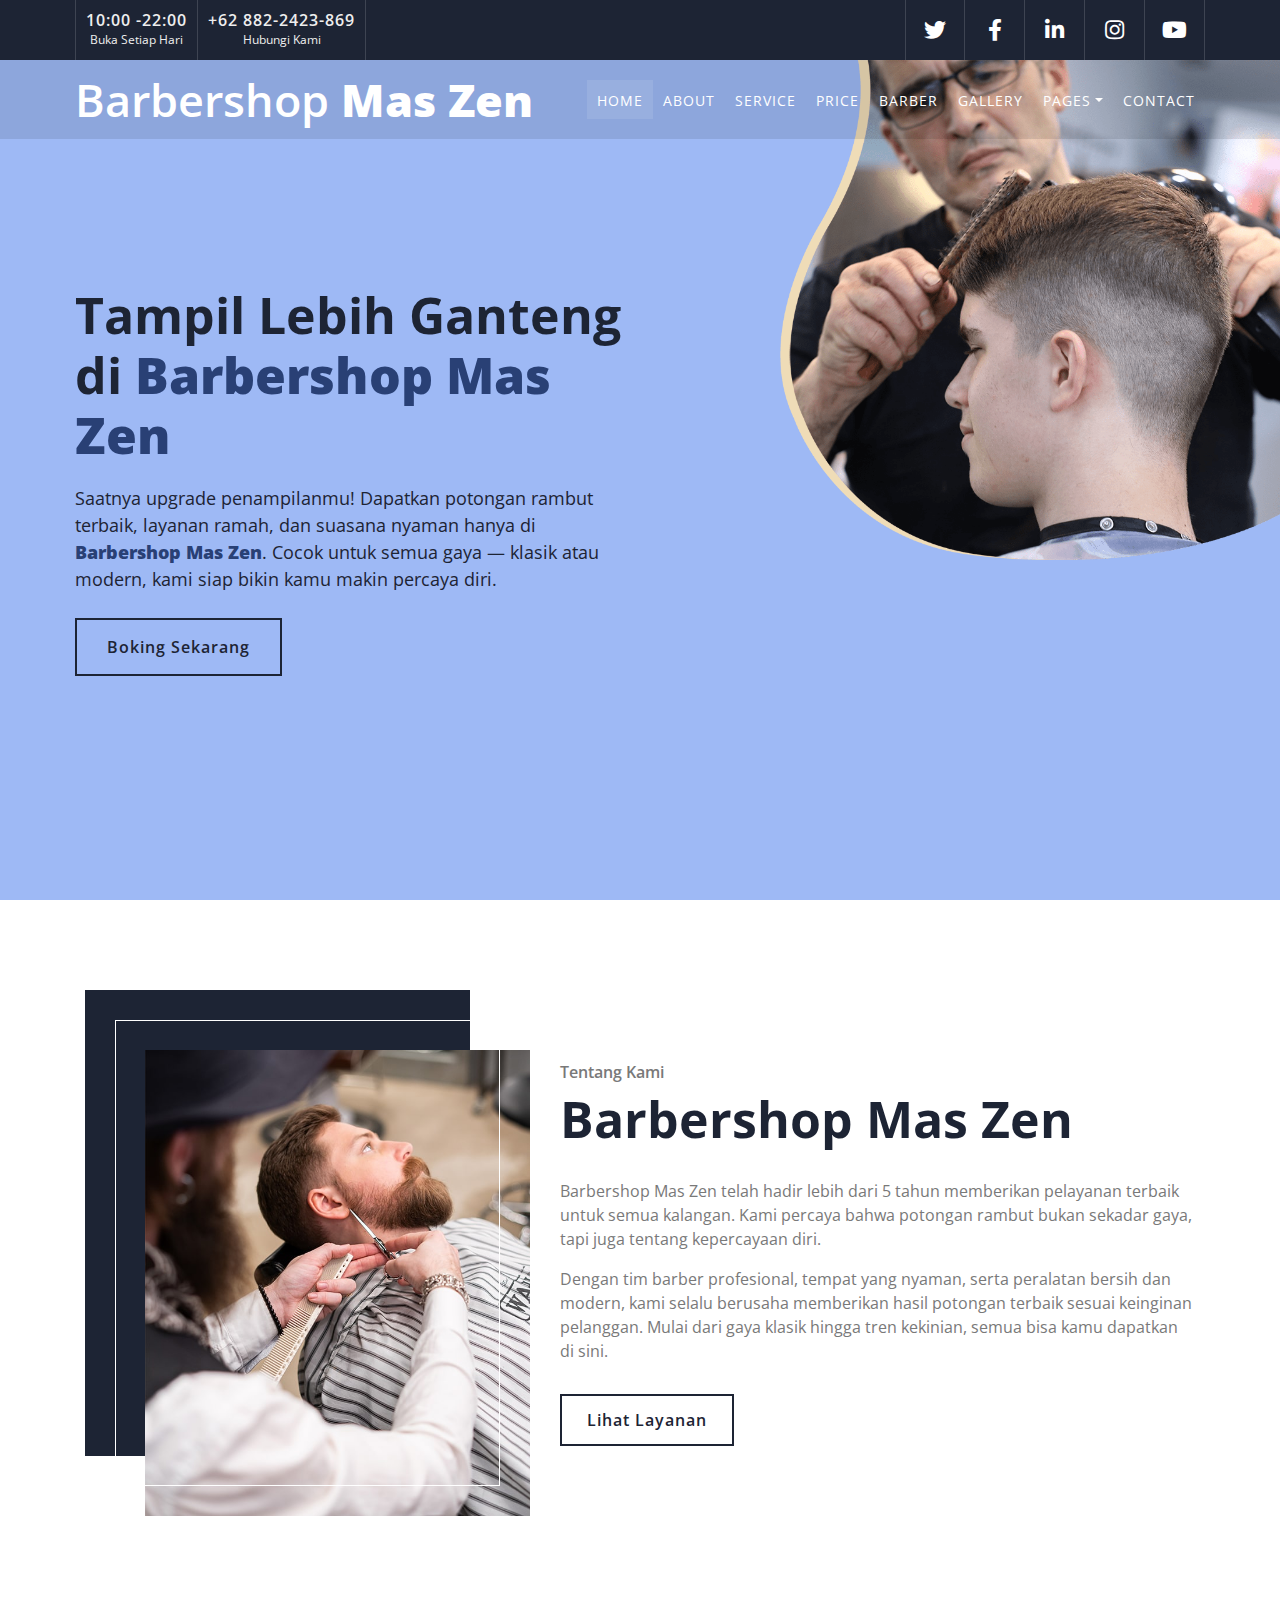
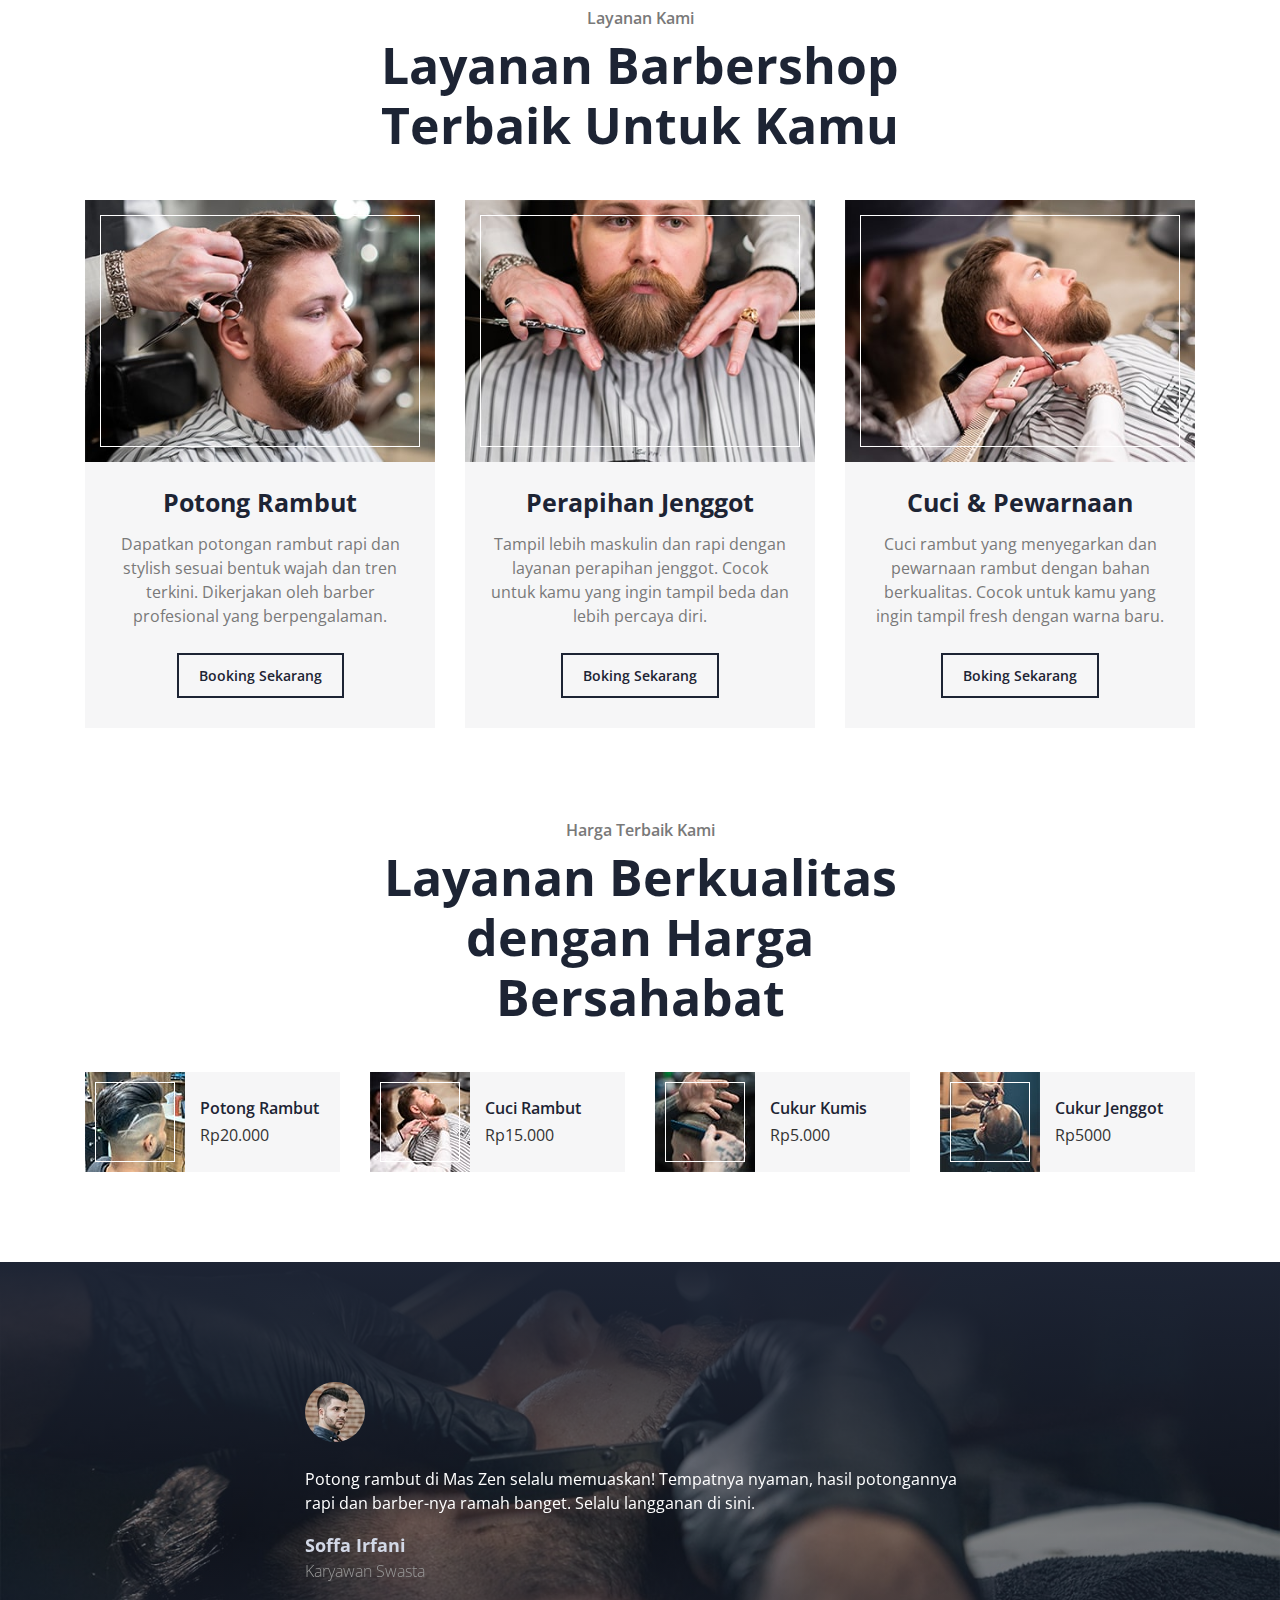
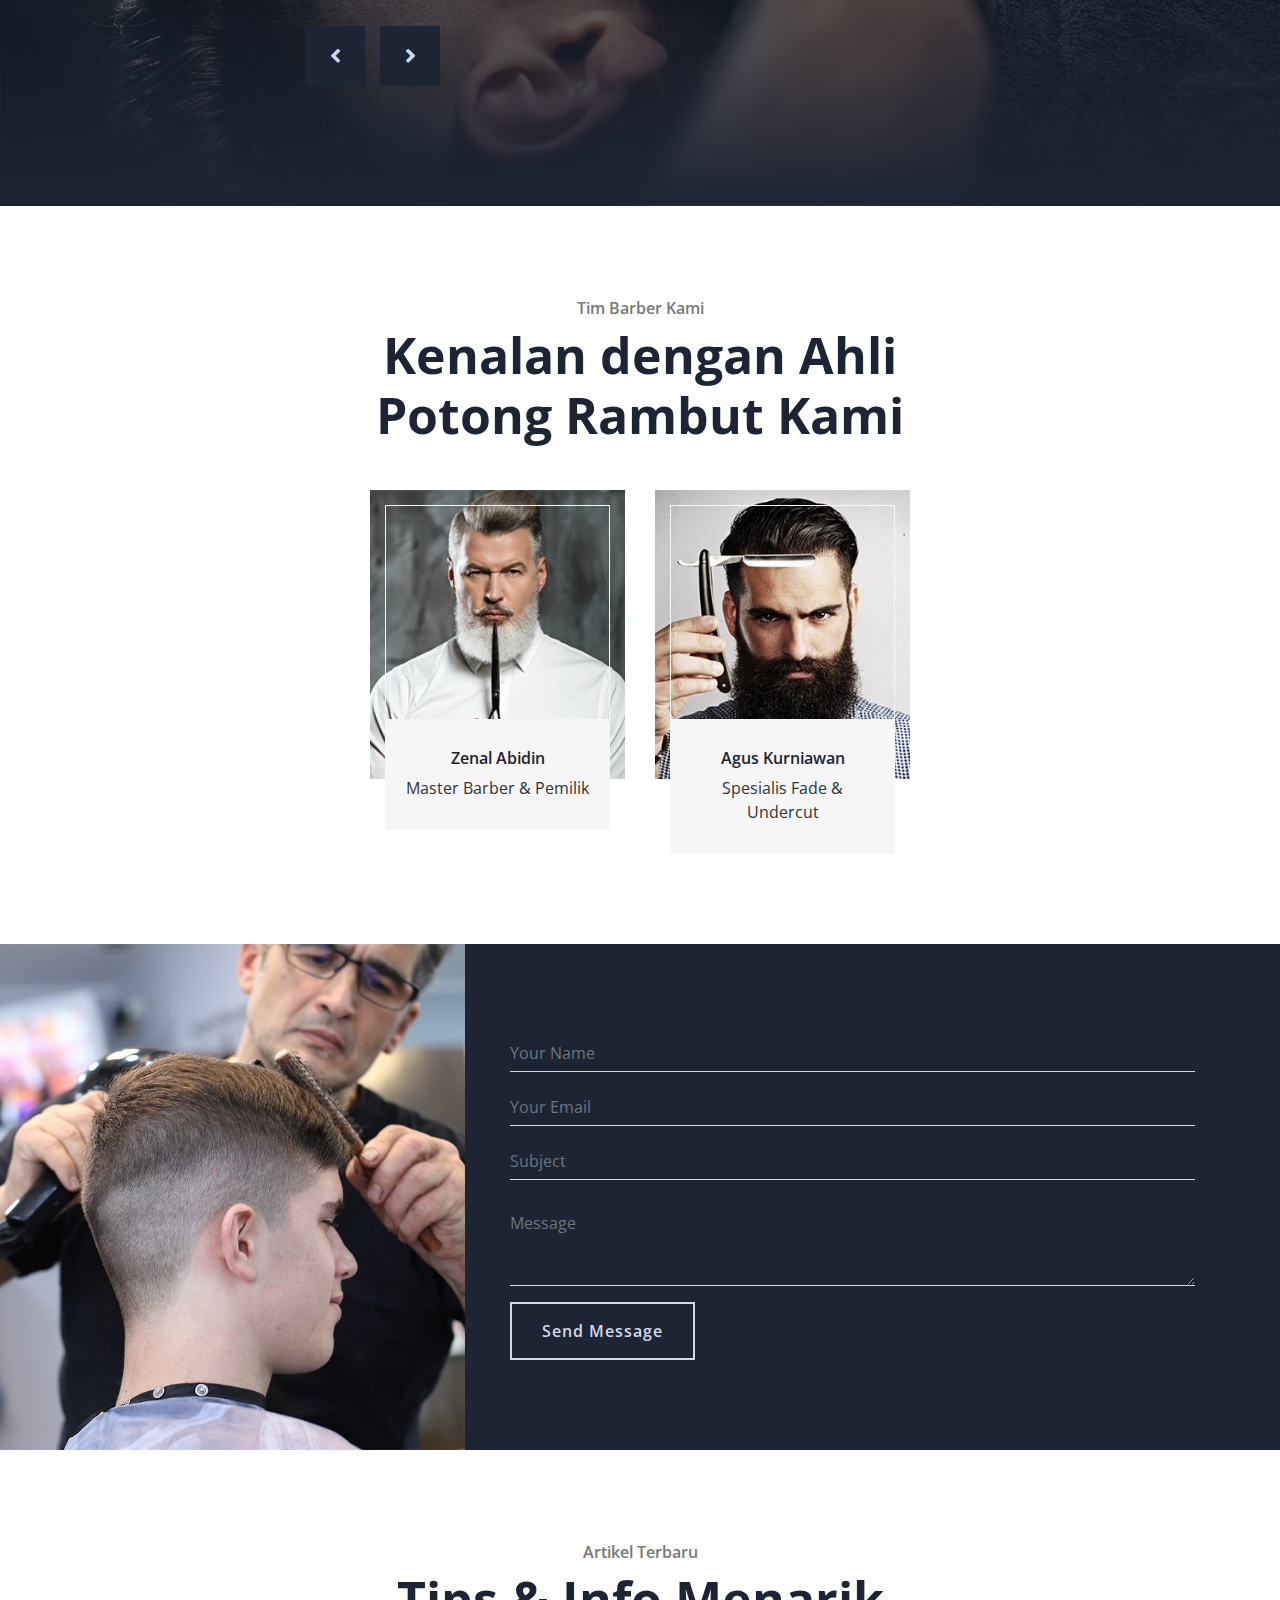
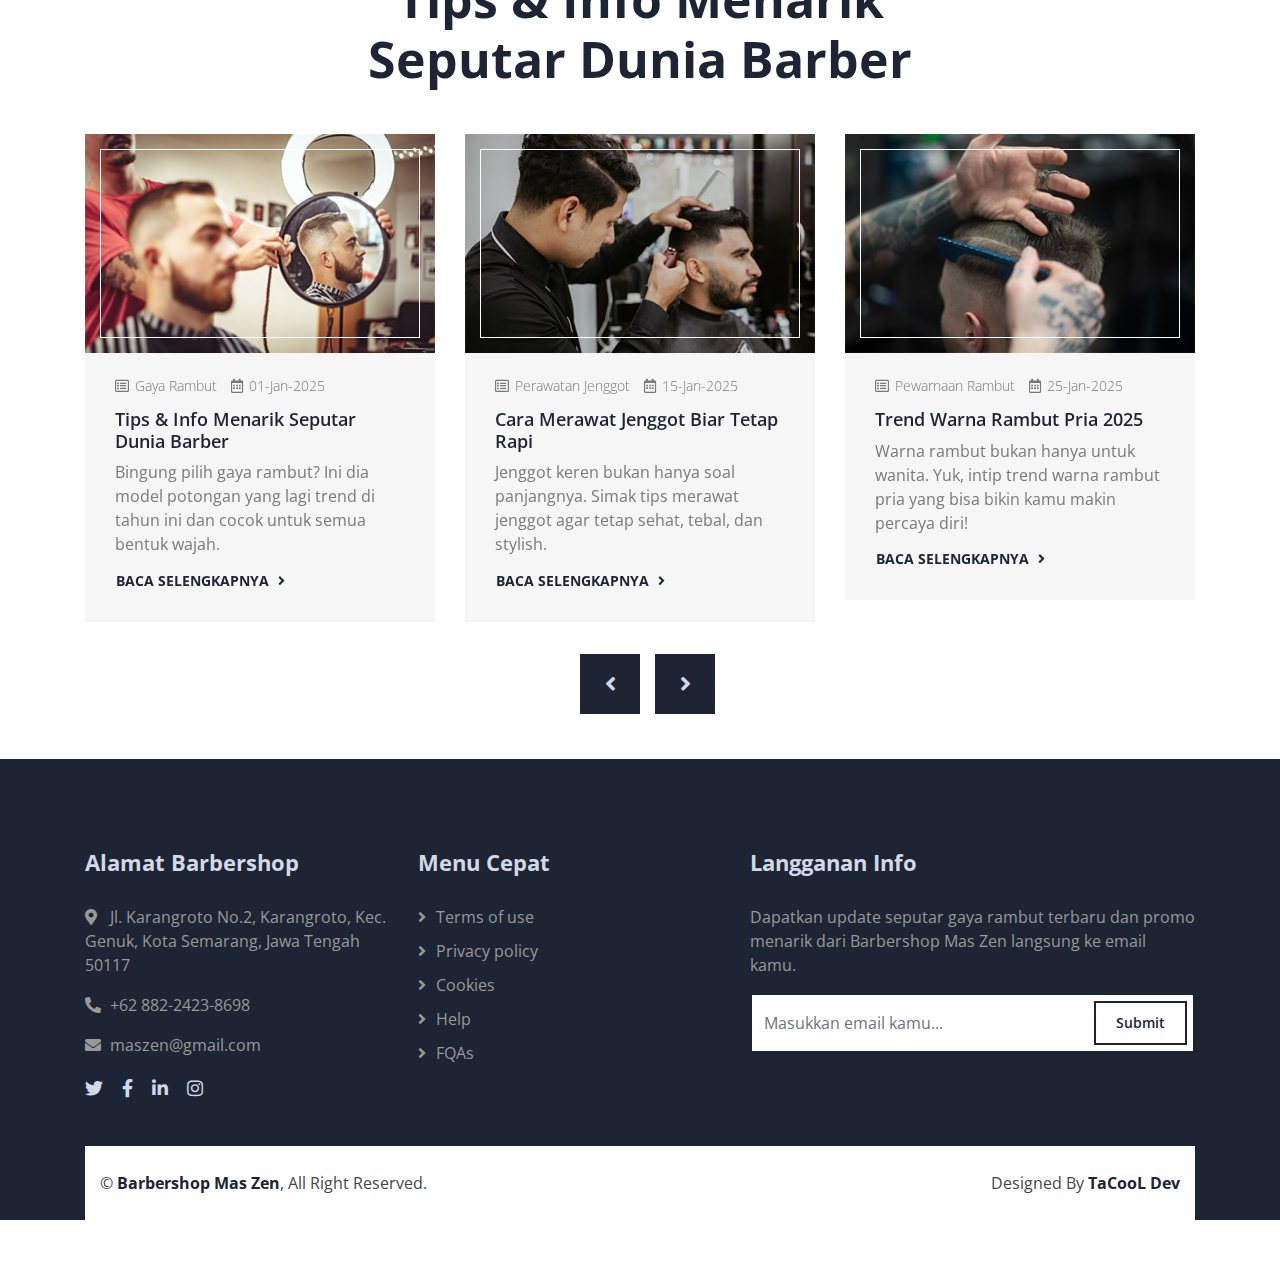
<file: index.html>
<!DOCTYPE html>
<html lang="en">
	<head>
		<meta charset="utf-8" />
		<title>Barbershop Mas Zen</title>
		<meta
			content="width=device-width, initial-scale=1.0"
			name="viewport" />
		<meta
			content="Free Website Template"
			name="keywords" />
		<meta
			content="Free Website Template"
			name="description" />

		<!-- Favicon -->
		<link
			href="img/favicon.ico"
			rel="icon" />

		<!-- Google Font -->
		<link
			href="https://fonts.googleapis.com/css2?family=Open+Sans:wght@300;400;600;700;800&display=swap"
			rel="stylesheet" />

		<!-- CSS Libraries -->
		<link
			href="https://stackpath.bootstrapcdn.com/bootstrap/4.4.1/css/bootstrap.min.css"
			rel="stylesheet" />
		<link
			href="https://cdnjs.cloudflare.com/ajax/libs/font-awesome/5.10.0/css/all.min.css"
			rel="stylesheet" />
		<link
			href="lib/animate/animate.min.css"
			rel="stylesheet" />
		<link
			href="lib/owlcarousel/assets/owl.carousel.min.css"
			rel="stylesheet" />
		<link
			href="lib/lightbox/css/lightbox.min.css"
			rel="stylesheet" />

		<!-- Template Stylesheet -->
		<link
			href="css/style.css"
			rel="stylesheet" />
	</head>

	<body>
		<!-- Top Bar Start -->
		<div class="top-bar d-none d-md-block">
			<div class="container-fluid">
				<div class="row">
					<div class="col-md-6">
						<div class="top-bar-left">
							<div class="text">
								<h2>10:00 -22:00</h2>
								<p>Buka Setiap Hari</p>
							</div>
							<div class="text">
								<h2>+62 882-2423-869</h2>
								<p>Hubungi Kami</p>
							</div>
						</div>
					</div>
					<div class="col-md-6">
						<div class="top-bar-right">
							<div class="social">
								<a href=""
									><i class="fab fa-twitter"></i
								></a>
								<a href="https://facebook.com/freewebsitecode"
									><i class="fab fa-facebook-f"></i
								></a>
								<a href=""
									><i class="fab fa-linkedin-in"></i
								></a>
								<a href=""
									><i class="fab fa-instagram"></i
								></a>
								<a
									href="https://www.youtube.com/channel/UC9HlQRmKgG3jeVD_fBxj1Pw/videos"
									><i class="fab fa-youtube"></i
								></a>
							</div>
						</div>
					</div>
				</div>
			</div>
		</div>
		<!-- Top Bar End -->

		<!-- Nav Bar Start -->
		<div class="navbar navbar-expand-lg bg-dark navbar-dark">
			<div class="container-fluid">
				<a
					href="index.html"
					class="navbar-brand"
					>Barbershop <span>Mas Zen</span></a
				>
				<button
					type="button"
					class="navbar-toggler"
					data-toggle="collapse"
					data-target="#navbarCollapse">
					<span class="navbar-toggler-icon"></span>
				</button>

				<div
					class="collapse navbar-collapse justify-content-between"
					id="navbarCollapse">
					<div class="navbar-nav ml-auto">
						<a
							href="index.html"
							class="nav-item nav-link active"
							>Home</a
						>
						<a
							href="about.html"
							class="nav-item nav-link"
							>About</a
						>
						<a
							href="service.html"
							class="nav-item nav-link"
							>Service</a
						>
						<a
							href="price.html"
							class="nav-item nav-link"
							>Price</a
						>
						<a
							href="team.html"
							class="nav-item nav-link"
							>Barber</a
						>
						<a
							href="portfolio.html"
							class="nav-item nav-link"
							>Gallery</a
						>
						<div class="nav-item dropdown">
							<a
								href="#"
								class="nav-link dropdown-toggle"
								data-toggle="dropdown"
								>Pages</a
							>
							<div class="dropdown-menu">
								<a
									href="blog.html"
									class="dropdown-item"
									>Blog Page</a
								>
								<a
									href="single.html"
									class="dropdown-item"
									>Single Page</a
								>
							</div>
						</div>
						<a
							href="contact.html"
							class="nav-item nav-link"
							>Contact</a
						>
					</div>
				</div>
			</div>
		</div>
		<!-- Nav Bar End -->

		<!-- Hero Start -->
		<div class="hero">
			<div class="container-fluid">
				<div class="row">
					<div class="col-sm-12 col-md-6">
						<div class="hero-text">
							<h1>
								Tampil Lebih Ganteng di
								<span class="brand">Barbershop Mas Zen</span>
							</h1>
							<p>
								Saatnya upgrade penampilanmu! Dapatkan potongan rambut terbaik,
								layanan ramah, dan suasana nyaman hanya di
								<span class="brand">Barbershop Mas Zen</span>. Cocok untuk semua
								gaya — klasik atau modern, kami siap bikin kamu makin percaya
								diri.
							</p>
							<a
								class="btn"
								href="category/freecode/"
								>Boking Sekarang</a
							>
						</div>
					</div>
					<div class="col-sm-12 col-md-6 d-none d-md-block">
						<div class="hero-image">
							<img
								src="img/hero.png"
								alt="Hero Image" />
						</div>
					</div>
				</div>
				<!-- <button type="button" class="btn-play" data-toggle="modal" data-src="https://youtu.be/iiDlPFqAeak" data-target="#videoModal">
                    <span></span>
                </button> -->
			</div>
		</div>
		<!-- Hero End -->

		<!-- About Start -->
		<div class="about">
			<div class="container">
				<div class="row align-items-center">
					<div class="col-lg-5 col-md-6">
						<div class="about-img">
							<img
								src="img/about.jpg"
								alt="Image" />
						</div>
					</div>
					<div class="col-lg-7 col-md-6">
						<div class="section-header text-left">
							<p>Tentang Kami</p>
							<h2>Barbershop Mas Zen</h2>
						</div>
						<div class="about-text">
							<p>
								Barbershop Mas Zen telah hadir lebih dari 5 tahun memberikan
								pelayanan terbaik untuk semua kalangan. Kami percaya bahwa
								potongan rambut bukan sekadar gaya, tapi juga tentang
								kepercayaan diri.
							</p>
							<p>
								Dengan tim barber profesional, tempat yang nyaman, serta
								peralatan bersih dan modern, kami selalu berusaha memberikan
								hasil potongan terbaik sesuai keinginan pelanggan. Mulai dari
								gaya klasik hingga tren kekinian, semua bisa kamu dapatkan di
								sini.
							</p>
							<a
								class="btn"
								href=""
								>Lihat Layanan</a
							>
						</div>
					</div>
				</div>
			</div>
		</div>
		<!-- About End -->

		<!-- Service Start -->
		<div class="service">
			<div class="container">
				<div class="section-header text-center">
					<p>Layanan Kami</p>
					<h2>Layanan Barbershop Terbaik Untuk Kamu</h2>
				</div>
				<div class="row">
					<div class="col-lg-4 col-md-6">
						<div class="service-item">
							<div class="service-img">
								<img
									src="img/service-1.jpg"
									alt="Image" />
							</div>
							<h3>Potong Rambut</h3>
							<p>
								Dapatkan potongan rambut rapi dan stylish sesuai bentuk wajah
								dan tren terkini. Dikerjakan oleh barber profesional yang
								berpengalaman.
							</p>
							<a
								class="btn"
								href=""
								>Booking Sekarang</a
							>
						</div>
					</div>
					<div class="col-lg-4 col-md-6">
						<div class="service-item">
							<div class="service-img">
								<img
									src="img/service-2.jpg"
									alt="Image" />
							</div>
							<h3>Perapihan Jenggot</h3>
							<p>
								Tampil lebih maskulin dan rapi dengan layanan perapihan jenggot.
								Cocok untuk kamu yang ingin tampil beda dan lebih percaya diri.
							</p>
							<a
								class="btn"
								href=""
								>Boking Sekarang</a
							>
						</div>
					</div>
					<div class="col-lg-4 col-md-6">
						<div class="service-item">
							<div class="service-img">
								<img
									src="img/service-3.jpg"
									alt="Image" />
							</div>
							<h3>Cuci & Pewarnaan</h3>
							<p>
								Cuci rambut yang menyegarkan dan pewarnaan rambut dengan bahan
								berkualitas. Cocok untuk kamu yang ingin tampil fresh dengan
								warna baru.
							</p>
							<a
								class="btn"
								href=""
								>Boking Sekarang</a
							>
						</div>
					</div>
				</div>
			</div>
		</div>
		<!-- Service End -->

		<!-- Pricing Start -->
		<div class="price">
			<div class="container">
				<div class="section-header text-center">
					<p>Harga Terbaik Kami</p>
					<h2>Layanan Berkualitas dengan Harga Bersahabat</h2>
				</div>
				<div class="row">
					<div class="col-lg-3 col-md-4 col-sm-6">
						<div class="price-item">
							<div class="price-img">
								<img
									src="img/price-1.jpg"
									alt="Image" />
							</div>
							<div class="price-text">
								<h2>Potong Rambut</h2>
								<h3>Rp20.000</h3>
							</div>
						</div>
					</div>
					<div class="col-lg-3 col-md-4 col-sm-6">
						<div class="price-item">
							<div class="price-img">
								<img
									src="img/price-2.jpg"
									alt="Image" />
							</div>
							<div class="price-text">
								<h2>Cuci Rambut</h2>
								<h3>Rp15.000</h3>
							</div>
						</div>
					</div>
					<div class="col-lg-3 col-md-4 col-sm-6">
						<div class="price-item">
							<div class="price-img">
								<img
									src="img/price-3.jpg"
									alt="Image" />
							</div>
							<div class="price-text">
								<h2>Cukur Kumis</h2>
								<h3>Rp5.000</h3>
							</div>
						</div>
					</div>
					<div class="col-lg-3 col-md-4 col-sm-6">
						<div class="price-item">
							<div class="price-img">
								<img
									src="img/price-4.jpg"
									alt="Image" />
							</div>
							<div class="price-text">
								<h2>Cukur Jenggot</h2>
								<h3>Rp5000</h3>
							</div>
						</div>
					</div>
				</div>
			</div>
		</div>
		<!-- Pricing End -->

		<!-- Testimonial Start -->
		<div class="testimonial">
			<div class="container">
				<div class="owl-carousel testimonials-carousel">
					<div class="testimonial-item">
						<img
							src="img/testimonial-1.jpg"
							alt="Image" />
						<p>
							Potong rambut di Mas Zen selalu memuaskan! Tempatnya nyaman, hasil
							potongannya rapi dan barber-nya ramah banget. Selalu langganan di
							sini.
						</p>
						<h2>Soffa Irfani</h2>
						<h3>Karyawan Swasta</h3>
					</div>
					<div class="testimonial-item">
						<img
							src="img/testimonial-2.jpg"
							alt="Image" />
						<p>
							Pelayanan di Barbershop Mas Zen sangat profesional. Saya suka
							potongan fade mereka. Bisa request gaya sesuai keinginan dan
							hasilnya mantap.
						</p>
						<h2>Muhammad Miftahul Huda</h2>
						<h3>Programmer</h3>
					</div>
					<div class="testimonial-item">
						<img
							src="img/testimonial-3.jpg"
							alt="Image" />
						<p>
							Sudah coba banyak barbershop, tapi di sini yang paling cocok.
							Rambut saya tebal dan susah diatur, tapi di sini selalu bisa bikin
							gaya yang pas.
						</p>
						<h2>Muhammad Yusuf</h2>
						<h3>Pengusaha</h3>
					</div>
				</div>
			</div>
		</div>
		<!-- Testimonial End -->

		<!-- Team Start -->
		<div class="team">
			<div class="container">
				<div class="section-header text-center">
					<p>Tim Barber Kami</p>
					<h2>Kenalan dengan Ahli Potong Rambut Kami</h2>
				</div>
				<div class="row justify-content-center">
					<div class="col-lg-3 col-md-6">
						<div class="team-item">
							<div class="team-img">
								<img
									src="img/team-1.jpg"
									alt="Team Image" />
							</div>
							<div class="team-text">
								<h2>Zenal Abidin</h2>
								<p>Master Barber & Pemilik</p>
							</div>
						</div>
					</div>
					<div class="col-lg-3 col-md-6">
						<div class="team-item">
							<div class="team-img">
								<img
									src="img/team-2.jpg"
									alt="Team Image" />
							</div>
							<div class="team-text">
								<h2>Agus Kurniawan</h2>
								<p>Spesialis Fade & Undercut</p>
							</div>
						</div>
					</div>
				</div>
			</div>
		</div>
		<!-- Team End -->

		<!-- Contact Start -->
		<div class="contact">
			<div class="container-fluid">
				<div class="container">
					<div class="row align-items-center">
						<div class="col-md-4"></div>
						<div class="col-md-8">
							<div class="contact-form">
								<div id="success"></div>
								<form
									name="sentMessage"
									id="contactForm"
									novalidate="novalidate">
									<div class="control-group">
										<input
											type="text"
											class="form-control"
											id="name"
											placeholder="Your Name"
											required="required"
											data-validation-required-message="Please enter your name" />
										<p class="help-block text-danger"></p>
									</div>
									<div class="control-group">
										<input
											type="email"
											class="form-control"
											id="email"
											placeholder="Your Email"
											required="required"
											data-validation-required-message="Please enter your email" />
										<p class="help-block text-danger"></p>
									</div>
									<div class="control-group">
										<input
											type="text"
											class="form-control"
											id="subject"
											placeholder="Subject"
											required="required"
											data-validation-required-message="Please enter a subject" />
										<p class="help-block text-danger"></p>
									</div>
									<div class="control-group">
										<textarea
											class="form-control"
											id="message"
											placeholder="Message"
											required="required"
											data-validation-required-message="Please enter your message"></textarea>
										<p class="help-block text-danger"></p>
									</div>
									<div>
										<button
											class="btn"
											type="submit"
											id="sendMessageButton">
											Send Message
										</button>
									</div>
								</form>
							</div>
						</div>
					</div>
				</div>
			</div>
		</div>
		<!-- Contact End -->

		<!-- Blog Start -->
		<div class="blog">
			<div class="container">
				<div class="section-header text-center">
					<p>Artikel Terbaru</p>
					<h2>Tips & Info Menarik Seputar Dunia Barber</h2>
				</div>
				<div class="owl-carousel blog-carousel">
					<div class="blog-item">
						<div class="blog-img">
							<img
								src="img/blog-1.jpg"
								alt="Blog" />
						</div>
						<div class="blog-meta">
							<i class="fa fa-list-alt"></i>
							<a href="">Gaya Rambut</a>
							<i class="fa fa-calendar-alt"></i>
							<p>01-Jan-2025</p>
						</div>
						<div class="blog-text">
							<h2>Tips & Info Menarik Seputar Dunia Barber</h2>
							<p>
								Bingung pilih gaya rambut? Ini dia model potongan yang lagi
								trend di tahun ini dan cocok untuk semua bentuk wajah.
							</p>
							<a
								class="btn"
								href=""
								>Baca Selengkapnya <i class="fa fa-angle-right"></i
							></a>
						</div>
					</div>
					<div class="blog-item">
						<div class="blog-img">
							<img
								src="img/blog-2.jpg"
								alt="Blog" />
						</div>
						<div class="blog-meta">
							<i class="fa fa-list-alt"></i>
							<a href="">Perawatan Jenggot</a>
							<i class="fa fa-calendar-alt"></i>
							<p>15-Jan-2025</p>
						</div>
						<div class="blog-text">
							<h2>Cara Merawat Jenggot Biar Tetap Rapi</h2>
							<p>
								Jenggot keren bukan hanya soal panjangnya. Simak tips merawat
								jenggot agar tetap sehat, tebal, dan stylish.
							</p>
							<a
								class="btn"
								href=""
								>Baca Selengkapnya <i class="fa fa-angle-right"></i
							></a>
						</div>
					</div>
					<div class="blog-item">
						<div class="blog-img">
							<img
								src="img/blog-3.jpg"
								alt="Blog" />
						</div>
						<div class="blog-meta">
							<i class="fa fa-list-alt"></i>
							<a href="">Pewarnaan Rambut</a>
							<i class="fa fa-calendar-alt"></i>
							<p>25-Jan-2025</p>
						</div>
						<div class="blog-text">
							<h2>Trend Warna Rambut Pria 2025</h2>
							<p>
								Warna rambut bukan hanya untuk wanita. Yuk, intip trend warna
								rambut pria yang bisa bikin kamu makin percaya diri!
							</p>
							<a
								class="btn"
								href=""
								>Baca Selengkapnya <i class="fa fa-angle-right"></i
							></a>
						</div>
					</div>
					<div class="blog-item">
						<div class="blog-img">
							<img
								src="img/blog-4.jpg"
								alt="Blog" />
						</div>
						<div class="blog-meta">
							<i class="fa fa-list-alt"></i>
							<a href="">Tips Perawatan</a>
							<i class="fa fa-calendar-alt"></i>
							<p>01-Feb-2025</p>
						</div>
						<div class="blog-text">
							<h2>7 Kebiasaan Bikin Rambut Cepat Rusak</h2>
							<p>
								Mulai dari keramas terlalu sering hingga salah pilih produk. Yuk, hindari kebiasaan yang bisa merusak rambut kamu!
							</p>
							<a
								class="btn"
								href=""
								>Baca Selengkapnya <i class="fa fa-angle-right"></i
							></a>
						</div>
					</div>
					<div class="blog-item">
						<div class="blog-img">
							<img
								src="img/blog-5.jpg"
								alt="Blog" />
						</div>
						<div class="blog-meta">
							<i class="fa fa-list-alt"></i>
							<a href="">Grooming</a>
							<i class="fa fa-calendar-alt"></i>
							<p>15-Feb-2025</p>
						</div>
						<div class="blog-text">
							<h2>Perbedaan Pomade, Gel, dan Wax</h2>
							<p>
								Masih bingung pilih produk styling rambut? Baca penjelasan lengkapnya biar kamu nggak salah pilih.
							</p>
							<a
								class="btn"
								href=""
								>Baca Selengkapnya <i class="fa fa-angle-right"></i
							></a>
						</div>
					</div>
					<div class="blog-item">
						<div class="blog-img">
							<img
								src="img/blog-6.jpg"
								alt="Blog" />
						</div>
						<div class="blog-meta">
							<i class="fa fa-list-alt"></i>
							<a href="">Lifestyle</a>
							<i class="fa fa-calendar-alt"></i>
							<p>25-Feb-2025</p>
						</div>
						<div class="blog-text">
							<h2>Waktu Terbaik Potong Rambut Menurut Ahli</h2>
							<p>
								Ternyata potong rambut juga ada waktunya, lho! Cek kapan sebaiknya kamu ke barbershop biar hasilnya maksimal.
							</p>
							<a
								class="btn"
								href=""
								>Baca Selengkapnya <i class="fa fa-angle-right"></i
							></a>
						</div>
					</div>
                    <div class="blog-item">
                        <div class="blog-img">
                            <img src="img/blog-4.jpg" alt="Blog" />
                        </div>
                        <div class="blog-meta">
                            <i class="fa fa-list-alt"></i>
                            <a href="#">Barbershop Mas Zen</a>
                            <i class="fa fa-calendar-alt"></i>
                            <p>15-Apr-2025</p>
                        </div>
                        <div class="blog-text">
                            <h2>Kenapa Harus Potong di Barbershop Mas Zen?</h2>
                            <p>
                                Lebih dari sekadar cukur. Mas Zen hadir dengan pelayanan ramah, tempat nyaman, dan hasil yang bikin puas.
                            </p>
                            <a class="btn" href="#">Baca Selengkapnya <i class="fa fa-angle-right"></i></a>
                        </div>
				</div>
			</div>
		</div>
		<!-- Blog End -->

		<!-- Footer Start -->
		<div class="footer">
			<div class="container">
				<div class="row">
					<div class="col-lg-7">
						<div class="row">
							<div class="col-md-6">
								<div class="footer-contact">
									<h2>Alamat Barbershop</h2>
									<p>
										<i class="fa fa-map-marker-alt"></i>Jl. Karangroto No.2, Karangroto, Kec. Genuk, Kota Semarang, Jawa Tengah 50117
									</p>
									<p><i class="fa fa-phone-alt"></i>+62 882-2423-8698</p>
									<p><i class="fa fa-envelope"></i>maszen@gmail.com</p>
									<div class="footer-social">
										<a href=""
											><i class="fab fa-twitter"></i
										></a>
										<a href=""
											><i class="fab fa-facebook-f"></i
										></a>
										<a href=""
											><i class="fab fa-linkedin-in"></i
										></a>
										<a href=""
											><i class="fab fa-instagram"></i
										></a>
										<!-- <a
											href=""
											><i class="fab fa-youtube"></i
										></a> -->
									</div>
								</div>
							</div>
							<div class="col-md-6">
								<div class="footer-link">
									<h2>Menu Cepat</h2>
									<a href="">Terms of use</a>
									<a href="">Privacy policy</a>
									<a href="">Cookies</a>
									<a href="">Help</a>
									<a href="">FQAs</a>
								</div>
							</div>
						</div>
					</div>
					<div class="col-lg-5">
						<div class="footer-newsletter">
							<h2>Langganan Info</h2>
							<p>
								Dapatkan update seputar gaya rambut terbaru dan promo menarik dari Barbershop Mas Zen langsung ke email kamu.
							</p>
							<div class="form">
								<input
									class="form-control"
									placeholder="Masukkan email kamu..." />
								<button class="btn">Submit</button>
							</div>
						</div>
					</div>
				</div>
			</div>
			<div class="container copyright">
				<div class="row">
					<div class="col-md-6">
						<p>
							&copy;
							<a href="https://freewebsitecode.com">Barbershop Mas Zen</a>, All
							Right Reserved.
						</p>
					</div>
					<div class="col-md-6">
						<p>
							Designed By <a href="https://freewebsitecode.com">TaCooL Dev</a>
						</p>
					</div>
				</div>
			</div>
		</div>
		<!-- Footer End -->

		<a
			href="#"
			class="back-to-top"
			><i class="fa fa-chevron-up"></i
		></a>

		<!-- JavaScript Libraries -->
		<script src="https://code.jquery.com/jquery-3.4.1.min.js"></script>
		<script src="https://stackpath.bootstrapcdn.com/bootstrap/4.4.1/js/bootstrap.bundle.min.js"></script>
		<script src="lib/easing/easing.min.js"></script>
		<script src="lib/owlcarousel/owl.carousel.min.js"></script>
		<script src="lib/isotope/isotope.pkgd.min.js"></script>
		<script src="lib/lightbox/js/lightbox.min.js"></script>

		<!-- Contact Javascript File -->
		<script src="mail/jqBootstrapValidation.min.js"></script>
		<script src="mail/contact.js"></script>

		<!-- Template Javascript -->
		<script src="js/main.js"></script>
	</body>
</html>
</file>
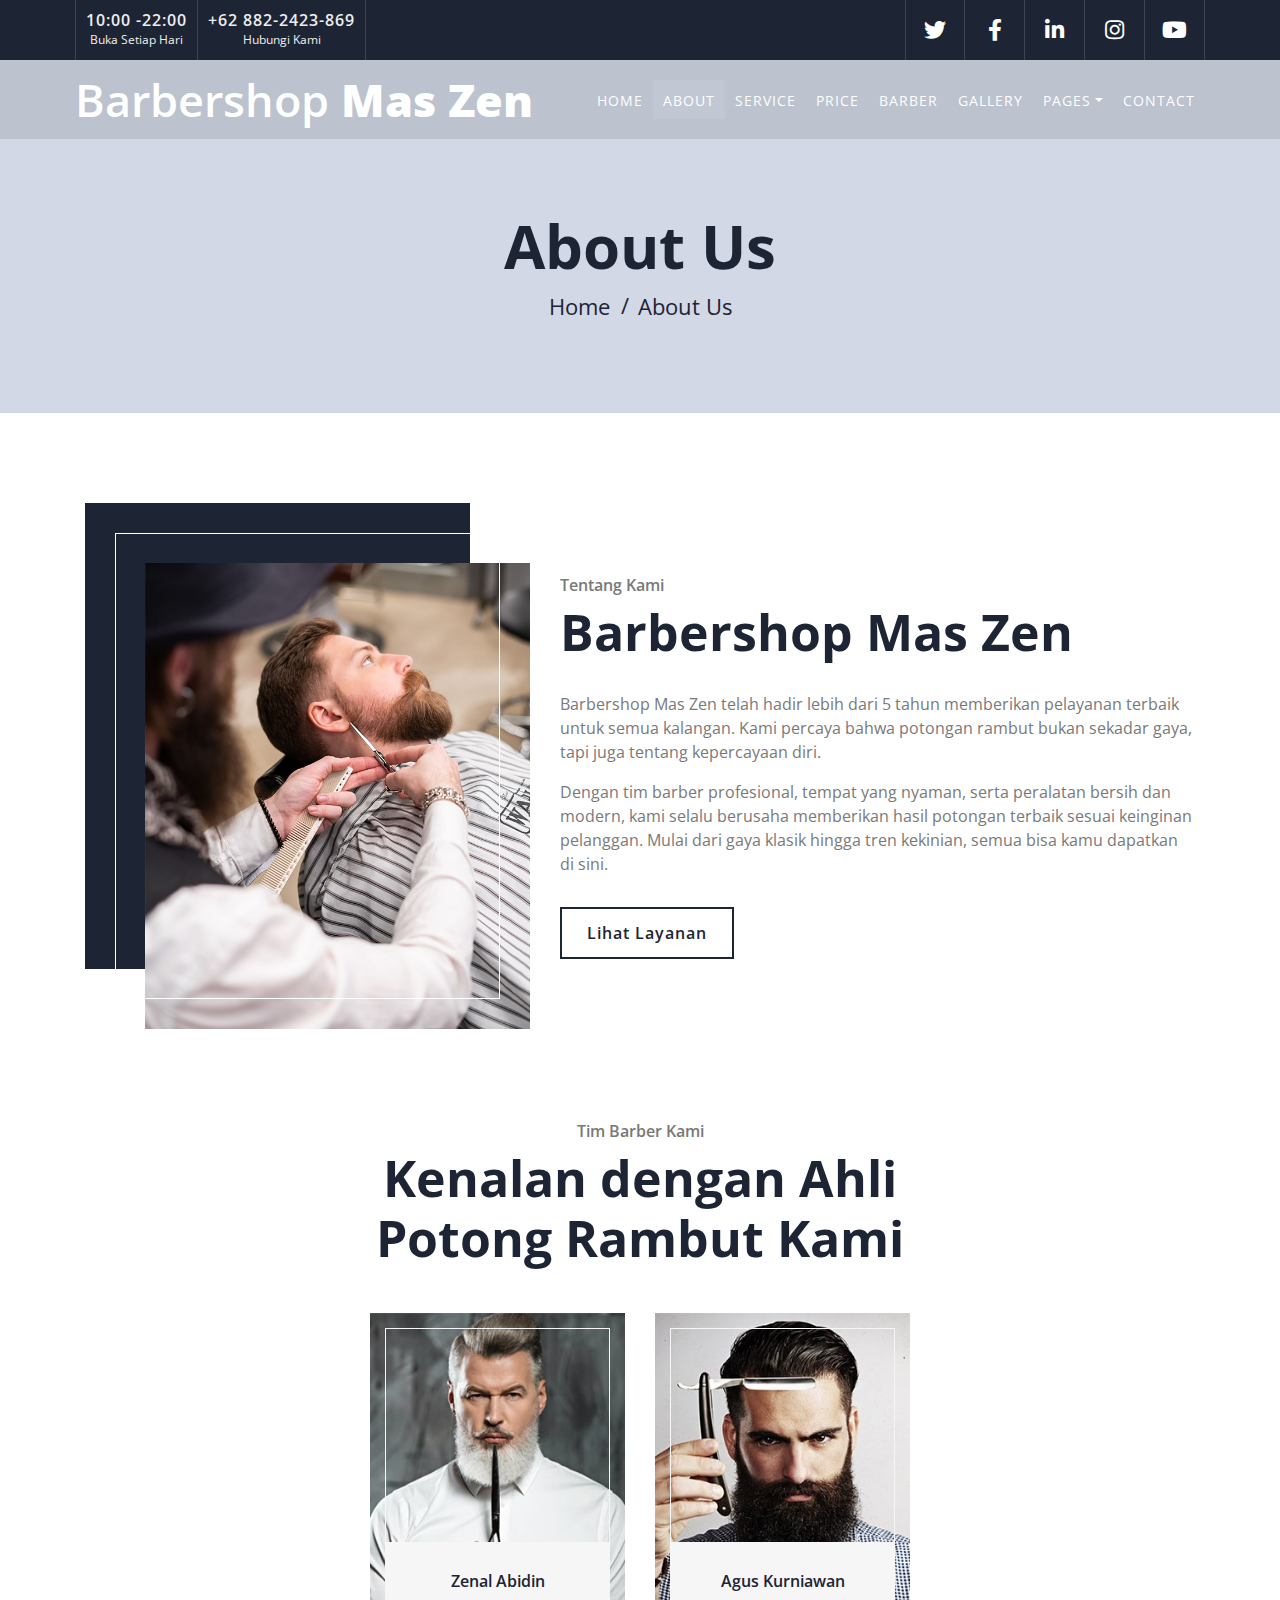
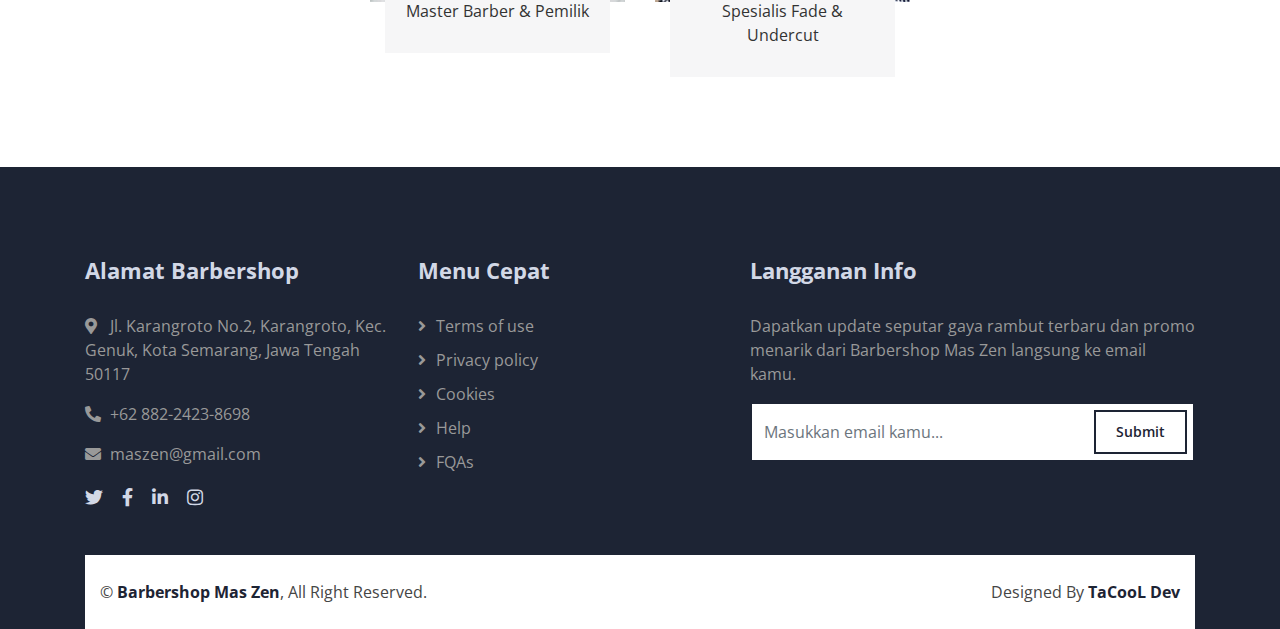
<file: about.html>
<!DOCTYPE html>
<html lang="en">
	<head>
		<meta charset="utf-8" />
		<title>Barbershop Mas Zen</title>
		<meta
			content="width=device-width, initial-scale=1.0"
			name="viewport" />
		<meta
			content="Free Website Template"
			name="keywords" />
		<meta
			content="Free Website Template"
			name="description" />

		<!-- Favicon -->
		<link
			href="img/favicon.ico"
			rel="icon" />

		<!-- Google Font -->
		<link
			href="https://fonts.googleapis.com/css2?family=Open+Sans:wght@300;400;600;700;800&display=swap"
			rel="stylesheet" />

		<!-- CSS Libraries -->
		<link
			href="https://stackpath.bootstrapcdn.com/bootstrap/4.4.1/css/bootstrap.min.css"
			rel="stylesheet" />
		<link
			href="https://cdnjs.cloudflare.com/ajax/libs/font-awesome/5.10.0/css/all.min.css"
			rel="stylesheet" />
		<link
			href="lib/animate/animate.min.css"
			rel="stylesheet" />
		<link
			href="lib/owlcarousel/assets/owl.carousel.min.css"
			rel="stylesheet" />
		<link
			href="lib/lightbox/css/lightbox.min.css"
			rel="stylesheet" />

		<!-- Template Stylesheet -->
		<link
			href="css/style.css"
			rel="stylesheet" />
	</head>

	<body>
		<!-- Top Bar Start -->
		<div class="top-bar d-none d-md-block">
			<div class="container-fluid">
				<div class="row">
					<div class="col-md-6">
						<div class="top-bar-left">
							<div class="text">
								<h2>10:00 -22:00</h2>
								<p>Buka Setiap Hari</p>
							</div>
							<div class="text">
								<h2>+62 882-2423-869</h2>
								<p>Hubungi Kami</p>
							</div>
						</div>
					</div>
					<div class="col-md-6">
						<div class="top-bar-right">
							<div class="social">
								<a href="https://freewebsitecode.com/"
									><i class="fab fa-twitter"></i
								></a>
								<a href="https://facebook.com/freewebsitecode"
									><i class="fab fa-facebook-f"></i
								></a>
								<a href="https://freewebsitecode.com/"
									><i class="fab fa-linkedin-in"></i
								></a>
								<a href="https://freewebsitecode.com/"
									><i class="fab fa-instagram"></i
								></a>
								<a
									href="https://www.youtube.com/channel/UC9HlQRmKgG3jeVD_fBxj1Pw/videos"
									><i class="fab fa-youtube"></i
								></a>
							</div>
						</div>
					</div>
				</div>
			</div>
		</div>
		<!-- Top Bar End -->

		<!-- Nav Bar Start -->
		<div class="navbar navbar-expand-lg bg-dark navbar-dark">
			<div class="container-fluid">
				<a
					href="index.html"
					class="navbar-brand"
					>Barbershop <span>Mas Zen</span></a
				>
				<button
					type="button"
					class="navbar-toggler"
					data-toggle="collapse"
					data-target="#navbarCollapse">
					<span class="navbar-toggler-icon"></span>
				</button>

				<div
					class="collapse navbar-collapse justify-content-between"
					id="navbarCollapse">
					<div class="navbar-nav ml-auto">
						<a
							href="index.html"
							class="nav-item nav-link"
							>Home</a
						>
						<a
							href="about.html"
							class="nav-item nav-link active"
							>About</a
						>
						<a
							href="service.html"
							class="nav-item nav-link"
							>Service</a
						>
						<a
							href="price.html"
							class="nav-item nav-link"
							>Price</a
						>
						<a
							href="team.html"
							class="nav-item nav-link"
							>Barber</a
						>
						<a
							href="portfolio.html"
							class="nav-item nav-link"
							>Gallery</a
						>
						<div class="nav-item dropdown">
							<a
								href="#"
								class="nav-link dropdown-toggle"
								data-toggle="dropdown"
								>Pages</a
							>
							<div class="dropdown-menu">
								<a
									href="blog.html"
									class="dropdown-item"
									>Blog Page</a
								>
								<a
									href="single.html"
									class="dropdown-item"
									>Single Page</a
								>
							</div>
						</div>
						<a
							href="contact.html"
							class="nav-item nav-link"
							>Contact</a
						>
					</div>
				</div>
			</div>
		</div>
		<!-- Nav Bar End -->

		<!-- Page Header Start -->
		<div class="page-header">
			<div class="container">
				<div class="row">
					<div class="col-12">
						<h2>About Us</h2>
					</div>
					<div class="col-12">
						<a href="">Home</a>
						<a href="">About Us</a>
					</div>
				</div>
			</div>
		</div>
		<!-- Page Header End -->

		<!-- About Start -->
		<div class="about">
			<div class="container">
				<div class="row align-items-center">
					<div class="col-lg-5 col-md-6">
						<div class="about-img">
							<img
								src="img/about.jpg"
								alt="Image" />
						</div>
					</div>
					<div class="col-lg-7 col-md-6">
						<div class="section-header text-left">
							<p>Tentang Kami</p>
							<h2>Barbershop Mas Zen</h2>
						</div>
						<div class="about-text">
							<p>
								Barbershop Mas Zen telah hadir lebih dari 5 tahun memberikan
								pelayanan terbaik untuk semua kalangan. Kami percaya bahwa
								potongan rambut bukan sekadar gaya, tapi juga tentang
								kepercayaan diri.
							</p>
							<p>
								Dengan tim barber profesional, tempat yang nyaman, serta
								peralatan bersih dan modern, kami selalu berusaha memberikan
								hasil potongan terbaik sesuai keinginan pelanggan. Mulai dari
								gaya klasik hingga tren kekinian, semua bisa kamu dapatkan di
								sini.
							</p>
							<a
								class="btn"
								href=""
								>Lihat Layanan</a
							>
						</div>
					</div>
				</div>
			</div>
		</div>
		<!-- About End -->

		<!-- Team Start -->
		<div class="team">
			<div class="container">
				<div class="section-header text-center">
					<p>Tim Barber Kami</p>
					<h2>Kenalan dengan Ahli Potong Rambut Kami</h2>
				</div>
				<div class="row justify-content-center">
					<div class="col-lg-3 col-md-6">
						<div class="team-item">
							<div class="team-img">
								<img
									src="img/team-1.jpg"
									alt="Team Image" />
							</div>
							<div class="team-text">
								<h2>Zenal Abidin</h2>
								<p>Master Barber & Pemilik</p>
							</div>
						</div>
					</div>
					<div class="col-lg-3 col-md-6">
						<div class="team-item">
							<div class="team-img">
								<img
									src="img/team-2.jpg"
									alt="Team Image" />
							</div>
							<div class="team-text">
								<h2>Agus Kurniawan</h2>
								<p>Spesialis Fade & Undercut</p>
							</div>
						</div>
					</div>
				</div>
			</div>
		</div>
		<!-- Team End -->
		<!-- Footer Start -->
		<div class="footer">
			<div class="container">
				<div class="row">
					<div class="col-lg-7">
						<div class="row">
							<div class="col-md-6">
								<div class="footer-contact">
									<h2>Alamat Barbershop</h2>
									<p>
										<i class="fa fa-map-marker-alt"></i>Jl. Karangroto No.2, Karangroto, Kec. Genuk, Kota Semarang, Jawa Tengah 50117
									</p>
									<p><i class="fa fa-phone-alt"></i>+62 882-2423-8698</p>
									<p><i class="fa fa-envelope"></i>maszen@gmail.com</p>
									<div class="footer-social">
										<a href=""
											><i class="fab fa-twitter"></i
										></a>
										<a href=""
											><i class="fab fa-facebook-f"></i
										></a>
										<a href=""
											><i class="fab fa-linkedin-in"></i
										></a>
										<a href=""
											><i class="fab fa-instagram"></i
										></a>
										<!-- <a
											href=""
											><i class="fab fa-youtube"></i
										></a> -->
									</div>
								</div>
							</div>
							<div class="col-md-6">
								<div class="footer-link">
									<h2>Menu Cepat</h2>
									<a href="">Terms of use</a>
									<a href="">Privacy policy</a>
									<a href="">Cookies</a>
									<a href="">Help</a>
									<a href="">FQAs</a>
								</div>
							</div>
						</div>
					</div>
					<div class="col-lg-5">
						<div class="footer-newsletter">
							<h2>Langganan Info</h2>
							<p>
								Dapatkan update seputar gaya rambut terbaru dan promo menarik dari Barbershop Mas Zen langsung ke email kamu.
							</p>
							<div class="form">
								<input
									class="form-control"
									placeholder="Masukkan email kamu..." />
								<button class="btn">Submit</button>
							</div>
						</div>
					</div>
				</div>
			</div>
			<div class="container copyright">
				<div class="row">
					<div class="col-md-6">
						<p>
							&copy;
							<a href="https://freewebsitecode.com">Barbershop Mas Zen</a>, All
							Right Reserved.
						</p>
					</div>
					<div class="col-md-6">
						<p>
							Designed By <a href="https://freewebsitecode.com">TaCooL Dev</a>
						</p>
					</div>
				</div>
			</div>
		</div>
		<!-- Footer End -->

		<a
			href="#"
			class="back-to-top"
			><i class="fa fa-chevron-up"></i
		></a>

		<!-- JavaScript Libraries -->
		<script src="https://code.jquery.com/jquery-3.4.1.min.js"></script>
		<script src="https://stackpath.bootstrapcdn.com/bootstrap/4.4.1/js/bootstrap.bundle.min.js"></script>
		<script src="lib/easing/easing.min.js"></script>
		<script src="lib/owlcarousel/owl.carousel.min.js"></script>
		<script src="lib/isotope/isotope.pkgd.min.js"></script>
		<script src="lib/lightbox/js/lightbox.min.js"></script>

		<!-- Contact Javascript File -->
		<script src="mail/jqBootstrapValidation.min.js"></script>
		<script src="mail/contact.js"></script>

		<!-- Template Javascript -->
		<script src="js/main.js"></script>
	</body>
</html>
</file>
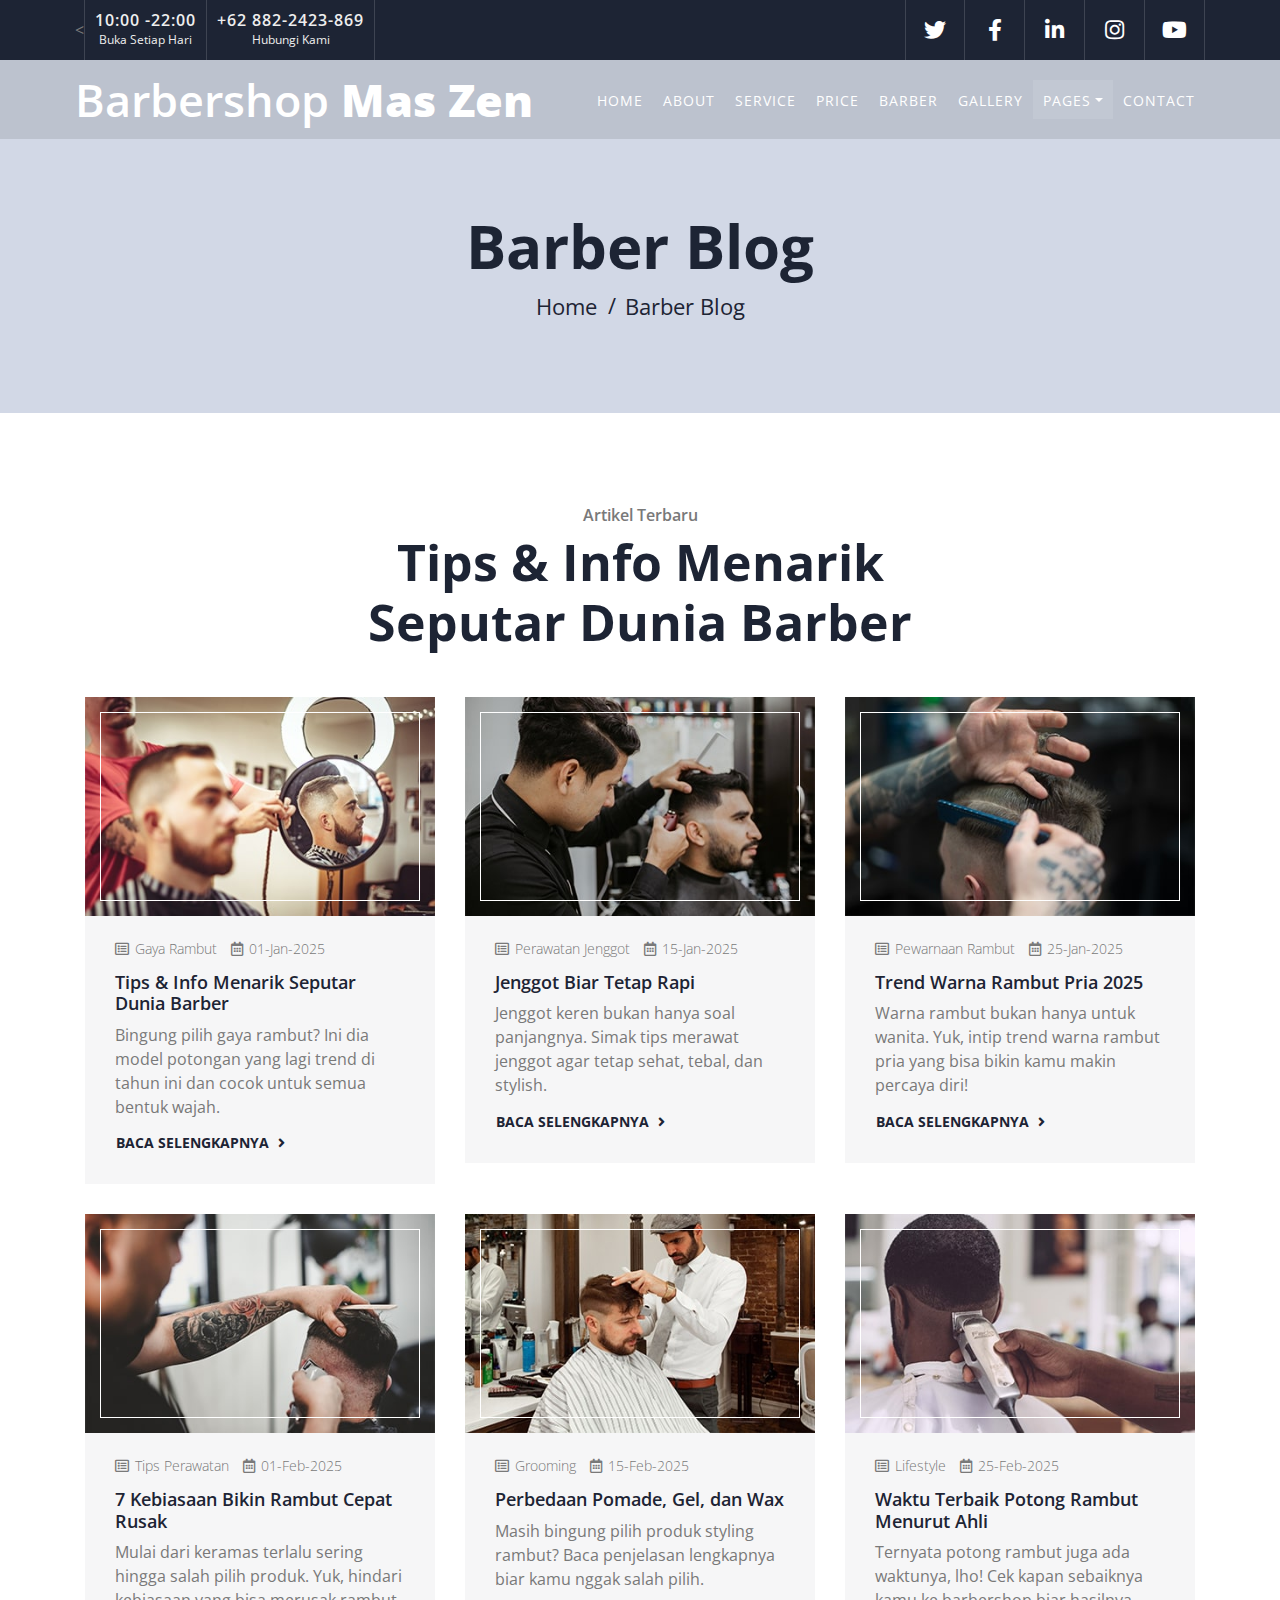
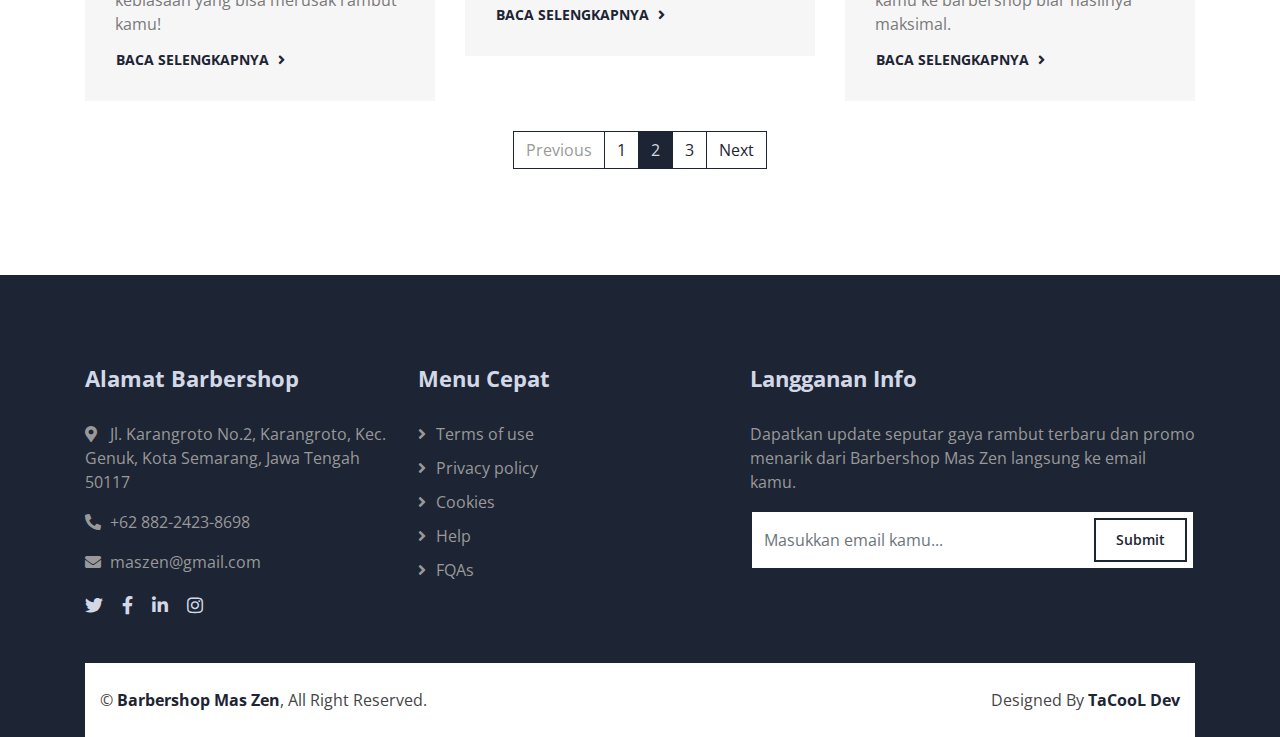
<file: blog.html>
<!DOCTYPE html>
<html lang="en">
	<head>
		<meta charset="utf-8" />
		<title>Barbershop Mas Zen</title>
		<meta
			content="width=device-width, initial-scale=1.0"
			name="viewport" />
		<meta
			content="Free Website Template"
			name="keywords" />
		<meta
			content="Free Website Template"
			name="description" />

		<!-- Favicon -->
		<link
			href="img/favicon.ico"
			rel="icon" />

		<!-- Google Font -->
		<link
			href="https://fonts.googleapis.com/css2?family=Open+Sans:wght@300;400;600;700;800&display=swap"
			rel="stylesheet" />

		<!-- CSS Libraries -->
		<link
			href="https://stackpath.bootstrapcdn.com/bootstrap/4.4.1/css/bootstrap.min.css"
			rel="stylesheet" />
		<link
			href="https://cdnjs.cloudflare.com/ajax/libs/font-awesome/5.10.0/css/all.min.css"
			rel="stylesheet" />
		<link
			href="lib/animate/animate.min.css"
			rel="stylesheet" />
		<link
			href="lib/owlcarousel/assets/owl.carousel.min.css"
			rel="stylesheet" />
		<link
			href="lib/lightbox/css/lightbox.min.css"
			rel="stylesheet" />

		<!-- Template Stylesheet -->
		<link
			href="css/style.css"
			rel="stylesheet" />
	</head>

	<body>
		<!-- Top Bar Start -->
		<div class="top-bar d-none d-md-block">
			<div class="container-fluid">
				<div class="row">
					<div class="col-md-6">
						<div class="top-bar-left">
							<
							<div class="text">
								<h2>10:00 -22:00</h2>
								<p>Buka Setiap Hari</p>
							</div>
							<div class="text">
								<h2>+62 882-2423-869</h2>
								<p>Hubungi Kami</p>
							</div>
						</div>
					</div>
					<div class="col-md-6">
						<div class="top-bar-right">
							<div class="social">
								<a href="https://freewebsitecode.com/"
									><i class="fab fa-twitter"></i
								></a>
								<a href="https://facebook.com/freewebsitecode"
									><i class="fab fa-facebook-f"></i
								></a>
								<a href="https://freewebsitecode.com/"
									><i class="fab fa-linkedin-in"></i
								></a>
								<a href="https://freewebsitecode.com/"
									><i class="fab fa-instagram"></i
								></a>
								<a
									href="https://www.youtube.com/channel/UC9HlQRmKgG3jeVD_fBxj1Pw/videos"
									><i class="fab fa-youtube"></i
								></a>
							</div>
						</div>
					</div>
				</div>
			</div>
		</div>
		<!-- Top Bar End -->

		<!-- Nav Bar Start -->
		<div class="navbar navbar-expand-lg bg-dark navbar-dark">
			<div class="container-fluid">
				<a
					href="index.html"
					class="navbar-brand"
					>Barbershop <span>Mas Zen</span></a
				>
				<button
					type="button"
					class="navbar-toggler"
					data-toggle="collapse"
					data-target="#navbarCollapse">
					<span class="navbar-toggler-icon"></span>
				</button>

				<div
					class="collapse navbar-collapse justify-content-between"
					id="navbarCollapse">
					<div class="navbar-nav ml-auto">
						<a
							href="index.html"
							class="nav-item nav-link"
							>Home</a
						>
						<a
							href="about.html"
							class="nav-item nav-link"
							>About</a
						>
						<a
							href="service.html"
							class="nav-item nav-link"
							>Service</a
						>
						<a
							href="price.html"
							class="nav-item nav-link"
							>Price</a
						>
						<a
							href="team.html"
							class="nav-item nav-link"
							>Barber</a
						>
						<a
							href="portfolio.html"
							class="nav-item nav-link"
							>Gallery</a
						>
						<div class="nav-item dropdown">
							<a
								href="#"
								class="nav-link dropdown-toggle active"
								data-toggle="dropdown"
								>Pages</a
							>
							<div class="dropdown-menu">
								<a
									href="blog.html"
									class="dropdown-item"
									>Blog Page</a
								>
								<a
									href="single.html"
									class="dropdown-item"
									>Single Page</a
								>
							</div>
						</div>
						<a
							href="contact.html"
							class="nav-item nav-link"
							>Contact</a
						>
					</div>
				</div>
			</div>
		</div>
		<!-- Nav Bar End -->

		<!-- Page Header Start -->
		<div class="page-header">
			<div class="container">
				<div class="row">
					<div class="col-12">
						<h2>Barber Blog</h2>
					</div>
					<div class="col-12">
						<a href="">Home</a>
						<a href="">Barber Blog</a>
					</div>
				</div>
			</div>
		</div>
		<!-- Page Header End -->

		<!-- Blog Start -->
		<div class="blog">
			<div class="container">
				<div class="section-header text-center">
					<p>Artikel Terbaru</p>
					<h2>Tips & Info Menarik Seputar Dunia Barber</h2>
				</div>
				<div class="row blog-page">
					<div class="col-lg-4 col-md-6">
						<div class="blog-item">
							<div class="blog-img">
								<img
									src="img/blog-1.jpg"
									alt="Blog" />
							</div>
							<div class="blog-meta">
								<i class="fa fa-list-alt"></i>
								<a href="">Gaya Rambut</a>
								<i class="fa fa-calendar-alt"></i>
								<p>01-Jan-2025</p>
							</div>
							<div class="blog-text">
								<h2>Tips & Info Menarik Seputar Dunia Barber</h2>
								<p>
									Bingung pilih gaya rambut? Ini dia model potongan yang lagi
									trend di tahun ini dan cocok untuk semua bentuk wajah.
								</p>
								<a
									class="btn"
									href=""
									>Baca Selengkapnya <i class="fa fa-angle-right"></i
								></a>
							</div>
						</div>
					</div>
					<div class="col-lg-4 col-md-6">
						<div class="blog-item">
							<div class="blog-img">
								<img
									src="img/blog-2.jpg"
									alt="Blog" />
							</div>
							<div class="blog-meta">
								<i class="fa fa-list-alt"></i>
								<a href="">Perawatan Jenggot</a>
								<i class="fa fa-calendar-alt"></i>
								<p>15-Jan-2025</p>
							</div>
							<div class="blog-text">
								<h2>Jenggot Biar Tetap Rapi</h2>
								<p>
									Jenggot keren bukan hanya soal panjangnya. Simak tips merawat
									jenggot agar tetap sehat, tebal, dan stylish.
								</p>
								<a
									class="btn"
									href=""
									>Baca Selengkapnya <i class="fa fa-angle-right"></i
								></a>
							</div>
						</div>
					</div>
					<div class="col-lg-4 col-md-6">
						<div class="blog-item">
							<div class="blog-img">
								<img
									src="img/blog-3.jpg"
									alt="Blog" />
							</div>
							<div class="blog-meta">
								<i class="fa fa-list-alt"></i>
								<a href="">Pewarnaan Rambut</a>
								<i class="fa fa-calendar-alt"></i>
								<p>25-Jan-2025</p>
							</div>
							<div class="blog-text">
								<h2>Trend Warna Rambut Pria 2025</h2>
								<p>
									Warna rambut bukan hanya untuk wanita. Yuk, intip trend warna
									rambut pria yang bisa bikin kamu makin percaya diri!
								</p>
								<a
									class="btn"
									href=""
									>Baca Selengkapnya <i class="fa fa-angle-right"></i
								></a>
							</div>
						</div>
					</div>
					<div class="col-lg-4 col-md-6">
						<div class="blog-item">
							<div class="blog-img">
								<img
									src="img/blog-4.jpg"
									alt="Blog" />
							</div>
							<div class="blog-meta">
								<i class="fa fa-list-alt"></i>
								<a href="">Tips Perawatan</a>
								<i class="fa fa-calendar-alt"></i>
								<p>01-Feb-2025</p>
							</div>
							<div class="blog-text">
								<h2>7 Kebiasaan Bikin Rambut Cepat Rusak</h2>
								<p>
									Mulai dari keramas terlalu sering hingga salah pilih produk.
									Yuk, hindari kebiasaan yang bisa merusak rambut kamu!
								</p>
								<a
									class="btn"
									href=""
									>Baca Selengkapnya <i class="fa fa-angle-right"></i
								></a>
							</div>
						</div>
					</div>
					<div class="col-lg-4 col-md-6">
						<div class="blog-item">
							<div class="blog-img">
								<img
									src="img/blog-5.jpg"
									alt="Blog" />
							</div>
							<div class="blog-meta">
								<i class="fa fa-list-alt"></i>
								<a href="">Grooming</a>
								<i class="fa fa-calendar-alt"></i>
								<p>15-Feb-2025</p>
							</div>
							<div class="blog-text">
								<h2>Perbedaan Pomade, Gel, dan Wax</h2>
								<p>
									Masih bingung pilih produk styling rambut? Baca penjelasan
									lengkapnya biar kamu nggak salah pilih.
								</p>
								<a
									class="btn"
									href=""
									>Baca Selengkapnya <i class="fa fa-angle-right"></i
								></a>
							</div>
						</div>
					</div>
					<div class="col-lg-4 col-md-6">
						<div class="blog-item">
							<div class="blog-img">
								<img
									src="img/blog-6.jpg"
									alt="Blog" />
							</div>
							<div class="blog-meta">
								<i class="fa fa-list-alt"></i>
								<a href="">Lifestyle</a>
								<i class="fa fa-calendar-alt"></i>
								<p>25-Feb-2025</p>
							</div>
							<div class="blog-text">
								<h2>Waktu Terbaik Potong Rambut Menurut Ahli</h2>
								<p>
									Ternyata potong rambut juga ada waktunya, lho! Cek kapan
									sebaiknya kamu ke barbershop biar hasilnya maksimal.
								</p>
								<a
									class="btn"
									href=""
									>Baca Selengkapnya <i class="fa fa-angle-right"></i
								></a>
							</div>
						</div>
					</div>
				</div>
				<div class="row">
					<div class="col-12">
						<ul class="pagination justify-content-center">
							<li class="page-item disabled">
								<a
									class="page-link"
									href="#"
									>Previous</a
								>
							</li>
							<li class="page-item">
								<a
									class="page-link"
									href="#"
									>1</a
								>
							</li>
							<li class="page-item active">
								<a
									class="page-link"
									href="#"
									>2</a
								>
							</li>
							<li class="page-item">
								<a
									class="page-link"
									href="#"
									>3</a
								>
							</li>
							<li class="page-item">
								<a
									class="page-link"
									href="#"
									>Next</a
								>
							</li>
						</ul>
					</div>
				</div>
			</div>
		</div>
		<!-- Blog End -->

		<!-- Footer Start -->
		<div class="footer">
			<div class="container">
				<div class="row">
					<div class="col-lg-7">
						<div class="row">
							<div class="col-md-6">
								<div class="footer-contact">
									<h2>Alamat Barbershop</h2>
									<p>
										<i class="fa fa-map-marker-alt"></i>Jl. Karangroto No.2,
										Karangroto, Kec. Genuk, Kota Semarang, Jawa Tengah 50117
									</p>
									<p><i class="fa fa-phone-alt"></i>+62 882-2423-8698</p>
									<p><i class="fa fa-envelope"></i>maszen@gmail.com</p>
									<div class="footer-social">
										<a href=""><i class="fab fa-twitter"></i></a>
										<a href=""><i class="fab fa-facebook-f"></i></a>
										<a href=""><i class="fab fa-linkedin-in"></i></a>
										<a href=""><i class="fab fa-instagram"></i></a>
										<!-- <a
											href=""
											><i class="fab fa-youtube"></i
										></a> -->
									</div>
								</div>
							</div>
							<div class="col-md-6">
								<div class="footer-link">
									<h2>Menu Cepat</h2>
									<a href="">Terms of use</a>
									<a href="">Privacy policy</a>
									<a href="">Cookies</a>
									<a href="">Help</a>
									<a href="">FQAs</a>
								</div>
							</div>
						</div>
					</div>
					<div class="col-lg-5">
						<div class="footer-newsletter">
							<h2>Langganan Info</h2>
							<p>
								Dapatkan update seputar gaya rambut terbaru dan promo menarik
								dari Barbershop Mas Zen langsung ke email kamu.
							</p>
							<div class="form">
								<input
									class="form-control"
									placeholder="Masukkan email kamu..." />
								<button class="btn">Submit</button>
							</div>
						</div>
					</div>
				</div>
			</div>
			<div class="container copyright">
				<div class="row">
					<div class="col-md-6">
						<p>
							&copy;
							<a href="https://freewebsitecode.com">Barbershop Mas Zen</a>, All
							Right Reserved.
						</p>
					</div>
					<div class="col-md-6">
						<p>
							Designed By <a href="https://freewebsitecode.com">TaCooL Dev</a>
						</p>
					</div>
				</div>
			</div>
		</div>
		<!-- Footer End -->

		<a
			href="#"
			class="back-to-top"
			><i class="fa fa-chevron-up"></i
		></a>

		<!-- JavaScript Libraries -->
		<script src="https://code.jquery.com/jquery-3.4.1.min.js"></script>
		<script src="https://stackpath.bootstrapcdn.com/bootstrap/4.4.1/js/bootstrap.bundle.min.js"></script>
		<script src="lib/easing/easing.min.js"></script>
		<script src="lib/owlcarousel/owl.carousel.min.js"></script>
		<script src="lib/isotope/isotope.pkgd.min.js"></script>
		<script src="lib/lightbox/js/lightbox.min.js"></script>

		<!-- Contact Javascript File -->
		<script src="mail/jqBootstrapValidation.min.js"></script>
		<script src="mail/contact.js"></script>

		<!-- Template Javascript -->
		<script src="js/main.js"></script>
	</body>
</html>
</file>
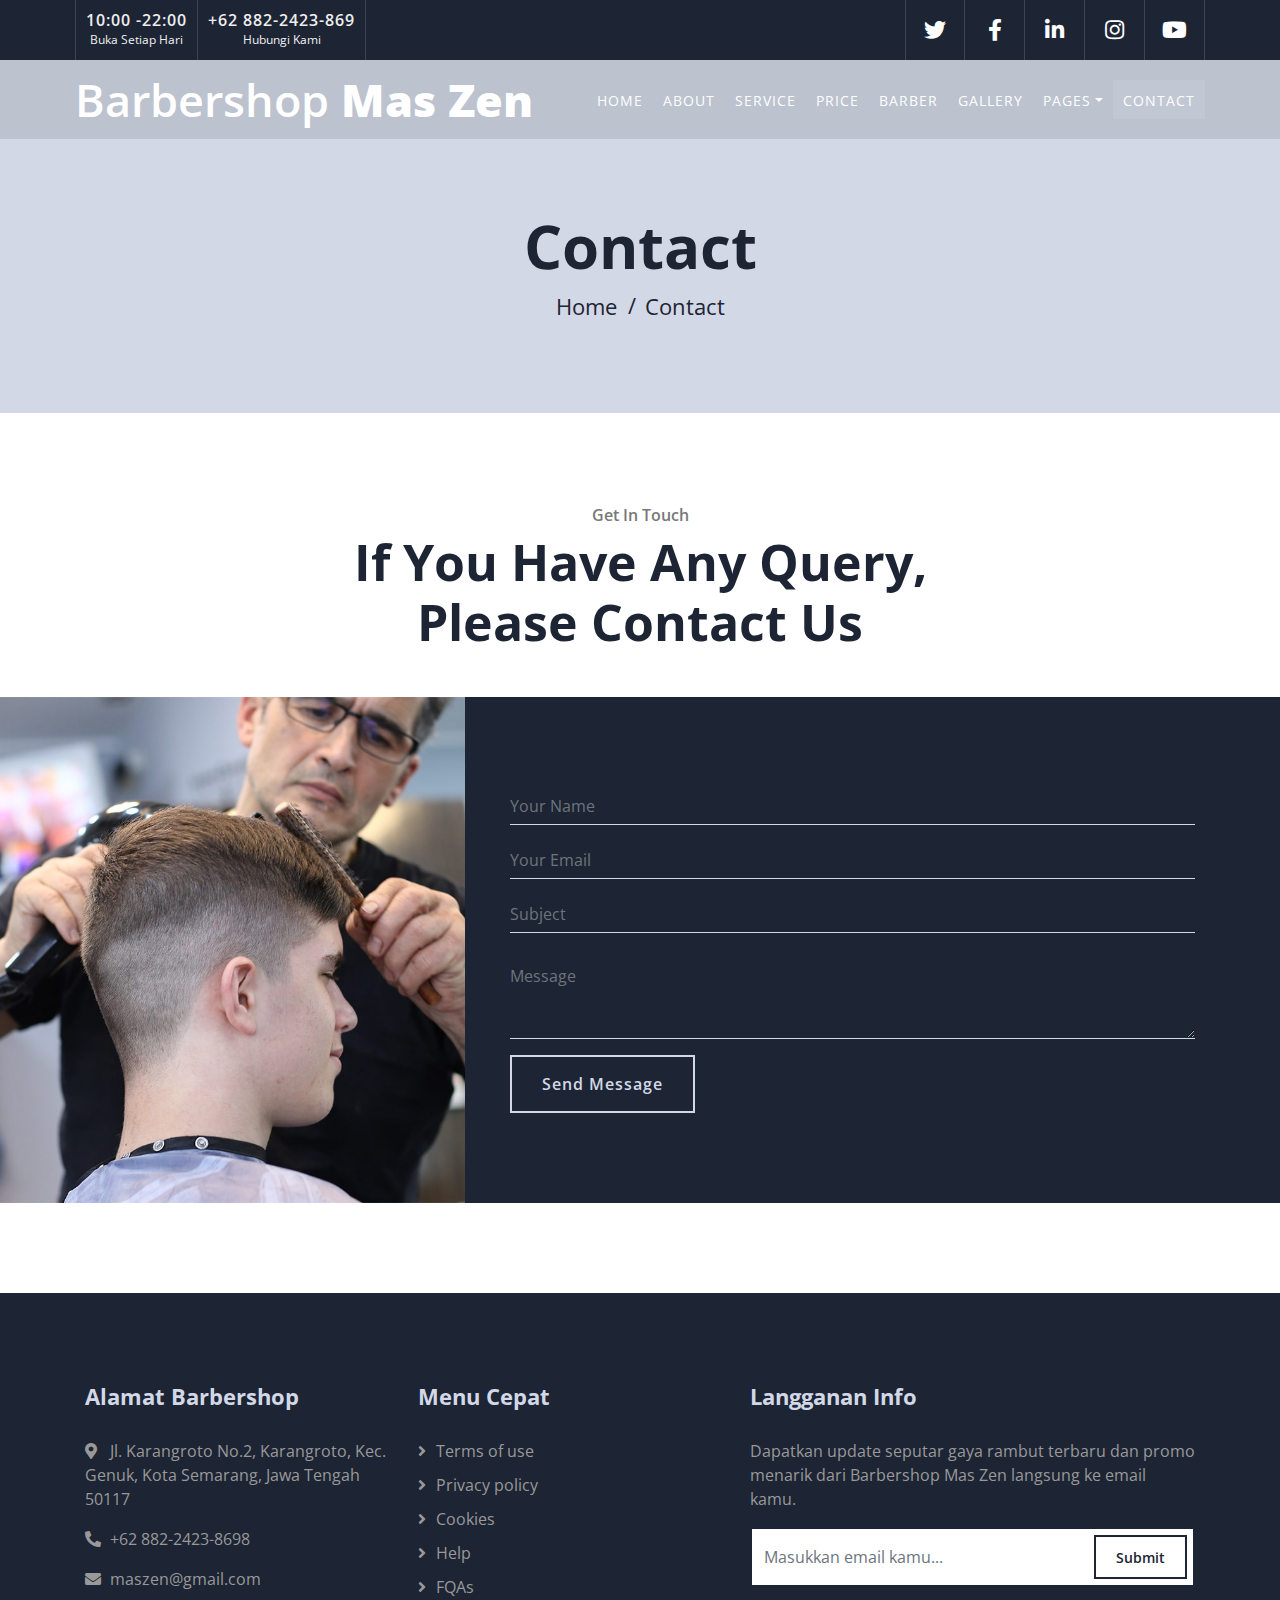
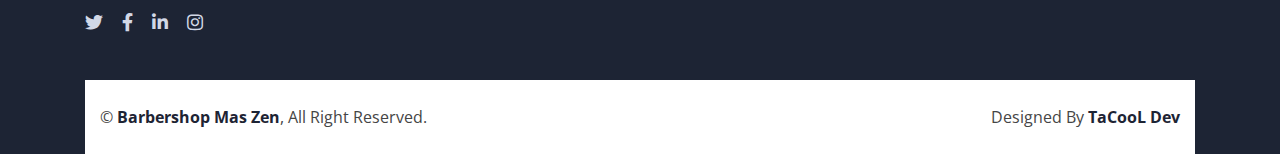
<file: contact.html>
<!DOCTYPE html>
<html lang="en">
	<head>
		<meta charset="utf-8" />
		<title>Barbershop Mas Zen</title>
		<meta
			content="width=device-width, initial-scale=1.0"
			name="viewport" />
		<meta
			content="Free Website Template"
			name="keywords" />
		<meta
			content="Free Website Template"
			name="description" />

		<!-- Favicon -->
		<link
			href="img/favicon.ico"
			rel="icon" />

		<!-- Google Font -->
		<link
			href="https://fonts.googleapis.com/css2?family=Open+Sans:wght@300;400;600;700;800&display=swap"
			rel="stylesheet" />

		<!-- CSS Libraries -->
		<link
			href="https://stackpath.bootstrapcdn.com/bootstrap/4.4.1/css/bootstrap.min.css"
			rel="stylesheet" />
		<link
			href="https://cdnjs.cloudflare.com/ajax/libs/font-awesome/5.10.0/css/all.min.css"
			rel="stylesheet" />
		<link
			href="lib/animate/animate.min.css"
			rel="stylesheet" />
		<link
			href="lib/owlcarousel/assets/owl.carousel.min.css"
			rel="stylesheet" />
		<link
			href="lib/lightbox/css/lightbox.min.css"
			rel="stylesheet" />

		<!-- Template Stylesheet -->
		<link
			href="css/style.css"
			rel="stylesheet" />
	</head>

	<body>
		<!-- Top Bar Start -->
		<div class="top-bar d-none d-md-block">
			<div class="container-fluid">
				<div class="row">
					<div class="col-md-6">
						<div class="top-bar-left">
							<div class="text">
								<h2>10:00 -22:00</h2>
								<p>Buka Setiap Hari</p>
							</div>
							<div class="text">
								<h2>+62 882-2423-869</h2>
								<p>Hubungi Kami</p>
							</div>
						</div>
					</div>
					<div class="col-md-6">
						<div class="top-bar-right">
							<div class="social">
								<a href="https://freewebsitecode.com/"
									><i class="fab fa-twitter"></i
								></a>
								<a href="https://facebook.com/freewebsitecode"
									><i class="fab fa-facebook-f"></i
								></a>
								<a href="https://freewebsitecode.com/"
									><i class="fab fa-linkedin-in"></i
								></a>
								<a href="https://freewebsitecode.com/"
									><i class="fab fa-instagram"></i
								></a>
								<a
									href="https://www.youtube.com/channel/UC9HlQRmKgG3jeVD_fBxj1Pw/videos"
									><i class="fab fa-youtube"></i
								></a>
							</div>
						</div>
					</div>
				</div>
			</div>
		</div>
		<!-- Top Bar End -->

		<!-- Nav Bar Start -->
		<div class="navbar navbar-expand-lg bg-dark navbar-dark">
			<div class="container-fluid">
				<a
					href="index.html"
					class="navbar-brand"
					>Barbershop <span>Mas Zen</span></a
				>
				<button
					type="button"
					class="navbar-toggler"
					data-toggle="collapse"
					data-target="#navbarCollapse">
					<span class="navbar-toggler-icon"></span>
				</button>

				<div
					class="collapse navbar-collapse justify-content-between"
					id="navbarCollapse">
					<div class="navbar-nav ml-auto">
						<a
							href="index.html"
							class="nav-item nav-link"
							>Home</a
						>
						<a
							href="about.html"
							class="nav-item nav-link"
							>About</a
						>
						<a
							href="service.html"
							class="nav-item nav-link"
							>Service</a
						>
						<a
							href="price.html"
							class="nav-item nav-link"
							>Price</a
						>
						<a
							href="team.html"
							class="nav-item nav-link"
							>Barber</a
						>
						<a
							href="portfolio.html"
							class="nav-item nav-link"
							>Gallery</a
						>
						<div class="nav-item dropdown">
							<a
								href="#"
								class="nav-link dropdown-toggle"
								data-toggle="dropdown"
								>Pages</a
							>
							<div class="dropdown-menu">
								<a
									href="blog.html"
									class="dropdown-item"
									>Blog Page</a
								>
								<a
									href="single.html"
									class="dropdown-item"
									>Single Page</a
								>
							</div>
						</div>
						<a
							href="contact.html"
							class="nav-item nav-link active"
							>Contact</a
						>
					</div>
				</div>
			</div>
		</div>
		<!-- Nav Bar End -->

		<!-- Page Header Start -->
		<div class="page-header">
			<div class="container">
				<div class="row">
					<div class="col-12">
						<h2>Contact</h2>
					</div>
					<div class="col-12">
						<a href="">Home</a>
						<a href="">Contact</a>
					</div>
				</div>
			</div>
		</div>
		<!-- Page Header End -->

		<!-- Contact Start -->
		<div
			class="section-header text-center"
			style="margin-top: 90px">
			<p>Get In Touch</p>
			<h2>If You Have Any Query, Please Contact Us</h2>
		</div>
		<div
			class="contact"
			style="margin-bottom: 90px">
			<div class="container-fluid">
				<div class="container">
					<div class="row align-items-center">
						<div class="col-md-4"></div>
						<div class="col-md-8">
							<div class="contact-form">
								<div id="success"></div>
								<form
									name="sentMessage"
									id="contactForm"
									novalidate="novalidate">
									<div class="control-group">
										<input
											type="text"
											class="form-control"
											id="name"
											placeholder="Your Name"
											required="required"
											data-validation-required-message="Please enter your name" />
										<p class="help-block text-danger"></p>
									</div>
									<div class="control-group">
										<input
											type="email"
											class="form-control"
											id="email"
											placeholder="Your Email"
											required="required"
											data-validation-required-message="Please enter your email" />
										<p class="help-block text-danger"></p>
									</div>
									<div class="control-group">
										<input
											type="text"
											class="form-control"
											id="subject"
											placeholder="Subject"
											required="required"
											data-validation-required-message="Please enter a subject" />
										<p class="help-block text-danger"></p>
									</div>
									<div class="control-group">
										<textarea
											class="form-control"
											id="message"
											placeholder="Message"
											required="required"
											data-validation-required-message="Please enter your message"></textarea>
										<p class="help-block text-danger"></p>
									</div>
									<div>
										<button
											class="btn"
											type="submit"
											id="sendMessageButton">
											Send Message
										</button>
									</div>
								</form>
							</div>
						</div>
					</div>
				</div>
			</div>
		</div>
		<!-- Contact End -->

		<!-- Footer Start -->
		<div class="footer">
			<div class="container">
				<div class="row">
					<div class="col-lg-7">
						<div class="row">
							<div class="col-md-6">
								<div class="footer-contact">
									<h2>Alamat Barbershop</h2>
									<p>
										<i class="fa fa-map-marker-alt"></i>Jl. Karangroto No.2, Karangroto, Kec. Genuk, Kota Semarang, Jawa Tengah 50117
									</p>
									<p><i class="fa fa-phone-alt"></i>+62 882-2423-8698</p>
									<p><i class="fa fa-envelope"></i>maszen@gmail.com</p>
									<div class="footer-social">
										<a href=""
											><i class="fab fa-twitter"></i
										></a>
										<a href=""
											><i class="fab fa-facebook-f"></i
										></a>
										<a href=""
											><i class="fab fa-linkedin-in"></i
										></a>
										<a href=""
											><i class="fab fa-instagram"></i
										></a>
										<!-- <a
											href=""
											><i class="fab fa-youtube"></i
										></a> -->
									</div>
								</div>
							</div>
							<div class="col-md-6">
								<div class="footer-link">
									<h2>Menu Cepat</h2>
									<a href="">Terms of use</a>
									<a href="">Privacy policy</a>
									<a href="">Cookies</a>
									<a href="">Help</a>
									<a href="">FQAs</a>
								</div>
							</div>
						</div>
					</div>
					<div class="col-lg-5">
						<div class="footer-newsletter">
							<h2>Langganan Info</h2>
							<p>
								Dapatkan update seputar gaya rambut terbaru dan promo menarik dari Barbershop Mas Zen langsung ke email kamu.
							</p>
							<div class="form">
								<input
									class="form-control"
									placeholder="Masukkan email kamu..." />
								<button class="btn">Submit</button>
							</div>
						</div>
					</div>
				</div>
			</div>
			<div class="container copyright">
				<div class="row">
					<div class="col-md-6">
						<p>
							&copy;
							<a href="https://freewebsitecode.com">Barbershop Mas Zen</a>, All
							Right Reserved.
						</p>
					</div>
					<div class="col-md-6">
						<p>
							Designed By <a href="https://freewebsitecode.com">TaCooL Dev</a>
						</p>
					</div>
				</div>
			</div>
		</div>
		<!-- Footer End -->

		<a
			href="#"
			class="back-to-top"
			><i class="fa fa-chevron-up"></i
		></a>

		<!-- JavaScript Libraries -->
		<script src="https://code.jquery.com/jquery-3.4.1.min.js"></script>
		<script src="https://stackpath.bootstrapcdn.com/bootstrap/4.4.1/js/bootstrap.bundle.min.js"></script>
		<script src="lib/easing/easing.min.js"></script>
		<script src="lib/owlcarousel/owl.carousel.min.js"></script>
		<script src="lib/isotope/isotope.pkgd.min.js"></script>
		<script src="lib/lightbox/js/lightbox.min.js"></script>

		<!-- Contact Javascript File -->
		<script src="mail/jqBootstrapValidation.min.js"></script>
		<script src="mail/contact.js"></script>

		<!-- Template Javascript -->
		<script src="js/main.js"></script>
	</body>
</html>
</file>
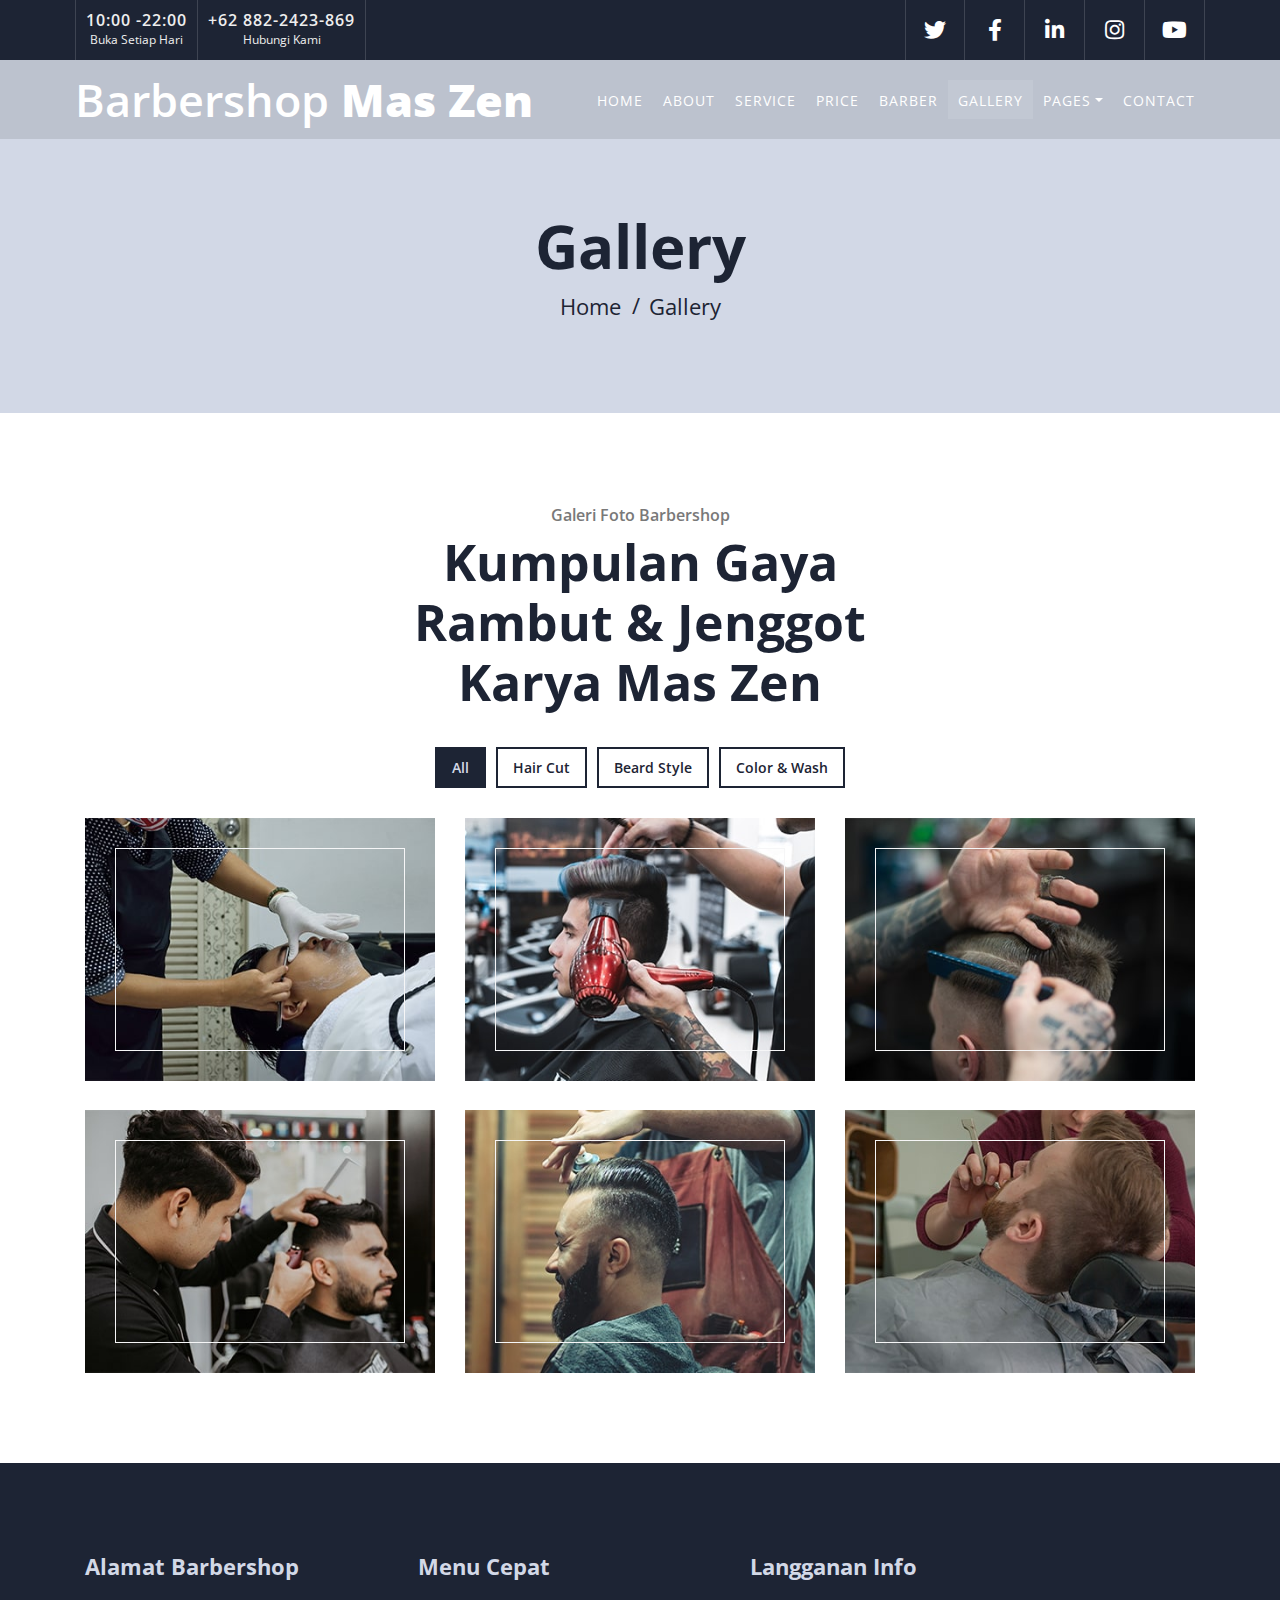
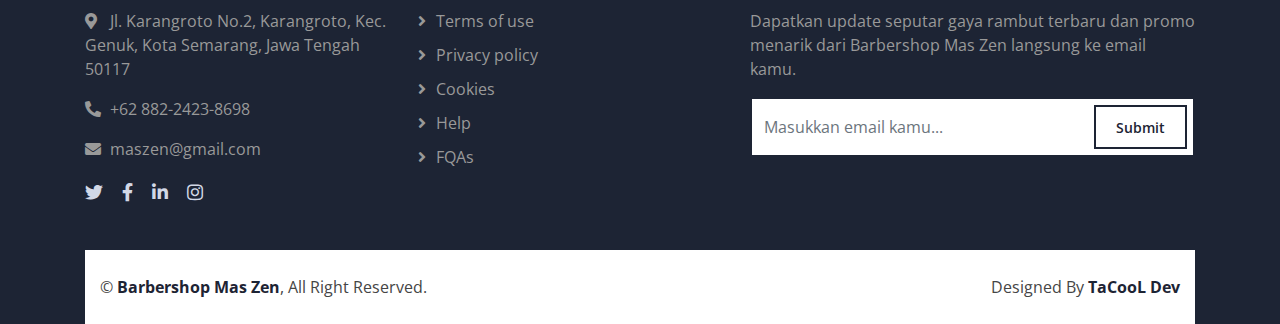
<file: portfolio.html>
<!DOCTYPE html>
<html lang="en">
	<head>
		<meta charset="utf-8" />
		<title>Barbershop Mas Zen</title>
		<meta
			content="width=device-width, initial-scale=1.0"
			name="viewport" />
		<meta
			content="Free Website Template"
			name="keywords" />
		<meta
			content="Free Website Template"
			name="description" />

		<!-- Favicon -->
		<link
			href="img/favicon.ico"
			rel="icon" />

		<!-- Google Font -->
		<link
			href="https://fonts.googleapis.com/css2?family=Open+Sans:wght@300;400;600;700;800&display=swap"
			rel="stylesheet" />

		<!-- CSS Libraries -->
		<link
			href="https://stackpath.bootstrapcdn.com/bootstrap/4.4.1/css/bootstrap.min.css"
			rel="stylesheet" />
		<link
			href="https://cdnjs.cloudflare.com/ajax/libs/font-awesome/5.10.0/css/all.min.css"
			rel="stylesheet" />
		<link
			href="lib/animate/animate.min.css"
			rel="stylesheet" />
		<link
			href="lib/owlcarousel/assets/owl.carousel.min.css"
			rel="stylesheet" />
		<link
			href="lib/lightbox/css/lightbox.min.css"
			rel="stylesheet" />

		<!-- Template Stylesheet -->
		<link
			href="css/style.css"
			rel="stylesheet" />
	</head>

	<body>
		<!-- Top Bar Start -->
		<div class="top-bar d-none d-md-block">
			<div class="container-fluid">
				<div class="row">
					<div class="col-md-6">
						<div class="top-bar-left">
							<div class="text">
								<h2>10:00 -22:00</h2>
								<p>Buka Setiap Hari</p>
							</div>
							<div class="text">
								<h2>+62 882-2423-869</h2>
								<p>Hubungi Kami</p>
							</div>
						</div>
					</div>
					<div class="col-md-6">
						<div class="top-bar-right">
							<div class="social">
								<a href="https://freewebsitecode.com/"
									><i class="fab fa-twitter"></i
								></a>
								<a href="https://facebook.com/freewebsitecode"
									><i class="fab fa-facebook-f"></i
								></a>
								<a href="https://freewebsitecode.com/"
									><i class="fab fa-linkedin-in"></i
								></a>
								<a href="https://freewebsitecode.com/"
									><i class="fab fa-instagram"></i
								></a>
								<a
									href="https://www.youtube.com/channel/UC9HlQRmKgG3jeVD_fBxj1Pw/videos"
									><i class="fab fa-youtube"></i
								></a>
							</div>
						</div>
					</div>
				</div>
			</div>
		</div>
		<!-- Top Bar End -->

		<!-- Nav Bar Start -->
		<div class="navbar navbar-expand-lg bg-dark navbar-dark">
			<div class="container-fluid">
				<a
					href="index.html"
					class="navbar-brand"
					>Barbershop <span>Mas Zen</span></a
				>
				<button
					type="button"
					class="navbar-toggler"
					data-toggle="collapse"
					data-target="#navbarCollapse">
					<span class="navbar-toggler-icon"></span>
				</button>

				<div
					class="collapse navbar-collapse justify-content-between"
					id="navbarCollapse">
					<div class="navbar-nav ml-auto">
						<a
							href="index.html"
							class="nav-item nav-link"
							>Home</a
						>
						<a
							href="about.html"
							class="nav-item nav-link"
							>About</a
						>
						<a
							href="service.html"
							class="nav-item nav-link"
							>Service</a
						>
						<a
							href="price.html"
							class="nav-item nav-link"
							>Price</a
						>
						<a
							href="team.html"
							class="nav-item nav-link"
							>Barber</a
						>
						<a
							href="portfolio.html"
							class="nav-item nav-link active"
							>Gallery</a
						>
						<div class="nav-item dropdown">
							<a
								href="#"
								class="nav-link dropdown-toggle"
								data-toggle="dropdown"
								>Pages</a
							>
							<div class="dropdown-menu">
								<a
									href="blog.html"
									class="dropdown-item"
									>Blog Page</a
								>
								<a
									href="single.html"
									class="dropdown-item"
									>Single Page</a
								>
							</div>
						</div>
						<a
							href="contact.html"
							class="nav-item nav-link"
							>Contact</a
						>
					</div>
				</div>
			</div>
		</div>
		<!-- Nav Bar End -->

		<!-- Page Header Start -->
		<div class="page-header">
			<div class="container">
				<div class="row">
					<div class="col-12">
						<h2>Gallery</h2>
					</div>
					<div class="col-12">
						<a href="">Home</a>
						<a href="">Gallery</a>
					</div>
				</div>
			</div>
		</div>
		<!-- Page Header End -->

		<!-- Portfolio Start -->
		<div class="portfolio">
			<div class="container">
				<div class="section-header text-center">
					<p>Galeri Foto Barbershop</p>
					<h2>Kumpulan Gaya Rambut & Jenggot Karya Mas Zen</h2>
				</div>
				<div class="row">
					<div class="col-12">
						<ul id="portfolio-flters">
							<li
								data-filter="*"
								class="filter-active">
								All
							</li>
							<li data-filter=".first">Hair Cut</li>
							<li data-filter=".second">Beard Style</li>
							<li data-filter=".third">Color & Wash</li>
						</ul>
					</div>
				</div>
				<div class="row portfolio-container">
					<div class="col-lg-4 col-md-6 col-sm-12 portfolio-item first">
						<div class="portfolio-wrap">
							<a
								href="img/portfolio-1.jpg"
								data-lightbox="portfolio">
								<img
									src="img/portfolio-1.jpg"
									alt="Portfolio Image" />
							</a>
						</div>
					</div>
					<div class="col-lg-4 col-md-6 col-sm-12 portfolio-item second">
						<div class="portfolio-wrap">
							<a
								href="img/portfolio-2.jpg"
								data-lightbox="portfolio">
								<img
									src="img/portfolio-2.jpg"
									alt="Portfolio Image" />
							</a>
						</div>
					</div>
					<div class="col-lg-4 col-md-6 col-sm-12 portfolio-item third">
						<div class="portfolio-wrap">
							<a
								href="img/portfolio-3.jpg"
								data-lightbox="portfolio">
								<img
									src="img/portfolio-3.jpg"
									alt="Portfolio Image" />
							</a>
						</div>
					</div>
					<div class="col-lg-4 col-md-6 col-sm-12 portfolio-item first">
						<div class="portfolio-wrap">
							<a
								href="img/portfolio-4.jpg"
								data-lightbox="portfolio">
								<img
									src="img/portfolio-4.jpg"
									alt="Portfolio Image" />
							</a>
						</div>
					</div>
					<div class="col-lg-4 col-md-6 col-sm-12 portfolio-item second">
						<div class="portfolio-wrap">
							<a
								href="img/portfolio-5.jpg"
								data-lightbox="portfolio">
								<img
									src="img/portfolio-5.jpg"
									alt="Portfolio Image" />
							</a>
						</div>
					</div>
					<div class="col-lg-4 col-md-6 col-sm-12 portfolio-item third">
						<div class="portfolio-wrap">
							<a
								href="img/portfolio-6.jpg"
								data-lightbox="portfolio">
								<img
									src="img/portfolio-6.jpg"
									alt="Portfolio Image" />
							</a>
						</div>
					</div>
				</div>
			</div>
		</div>
		<!-- Portfolio Start -->

		<!-- Footer Start -->
		<div class="footer">
			<div class="container">
				<div class="row">
					<div class="col-lg-7">
						<div class="row">
							<div class="col-md-6">
								<div class="footer-contact">
									<h2>Alamat Barbershop</h2>
									<p>
										<i class="fa fa-map-marker-alt"></i>Jl. Karangroto No.2, Karangroto, Kec. Genuk, Kota Semarang, Jawa Tengah 50117
									</p>
									<p><i class="fa fa-phone-alt"></i>+62 882-2423-8698</p>
									<p><i class="fa fa-envelope"></i>maszen@gmail.com</p>
									<div class="footer-social">
										<a href=""
											><i class="fab fa-twitter"></i
										></a>
										<a href=""
											><i class="fab fa-facebook-f"></i
										></a>
										<a href=""
											><i class="fab fa-linkedin-in"></i
										></a>
										<a href=""
											><i class="fab fa-instagram"></i
										></a>
										<!-- <a
											href=""
											><i class="fab fa-youtube"></i
										></a> -->
									</div>
								</div>
							</div>
							<div class="col-md-6">
								<div class="footer-link">
									<h2>Menu Cepat</h2>
									<a href="">Terms of use</a>
									<a href="">Privacy policy</a>
									<a href="">Cookies</a>
									<a href="">Help</a>
									<a href="">FQAs</a>
								</div>
							</div>
						</div>
					</div>
					<div class="col-lg-5">
						<div class="footer-newsletter">
							<h2>Langganan Info</h2>
							<p>
								Dapatkan update seputar gaya rambut terbaru dan promo menarik dari Barbershop Mas Zen langsung ke email kamu.
							</p>
							<div class="form">
								<input
									class="form-control"
									placeholder="Masukkan email kamu..." />
								<button class="btn">Submit</button>
							</div>
						</div>
					</div>
				</div>
			</div>
			<div class="container copyright">
				<div class="row">
					<div class="col-md-6">
						<p>
							&copy;
							<a href="https://freewebsitecode.com">Barbershop Mas Zen</a>, All
							Right Reserved.
						</p>
					</div>
					<div class="col-md-6">
						<p>
							Designed By <a href="https://freewebsitecode.com">TaCooL Dev</a>
						</p>
					</div>
				</div>
			</div>
		</div>
		<!-- Footer End -->

		<a
			href="#"
			class="back-to-top"
			><i class="fa fa-chevron-up"></i
		></a>

		<!-- JavaScript Libraries -->
		<script src="https://code.jquery.com/jquery-3.4.1.min.js"></script>
		<script src="https://stackpath.bootstrapcdn.com/bootstrap/4.4.1/js/bootstrap.bundle.min.js"></script>
		<script src="lib/easing/easing.min.js"></script>
		<script src="lib/owlcarousel/owl.carousel.min.js"></script>
		<script src="lib/isotope/isotope.pkgd.min.js"></script>
		<script src="lib/lightbox/js/lightbox.min.js"></script>

		<!-- Contact Javascript File -->
		<script src="mail/jqBootstrapValidation.min.js"></script>
		<script src="mail/contact.js"></script>

		<!-- Template Javascript -->
		<script src="js/main.js"></script>
	</body>
</html>
</file>
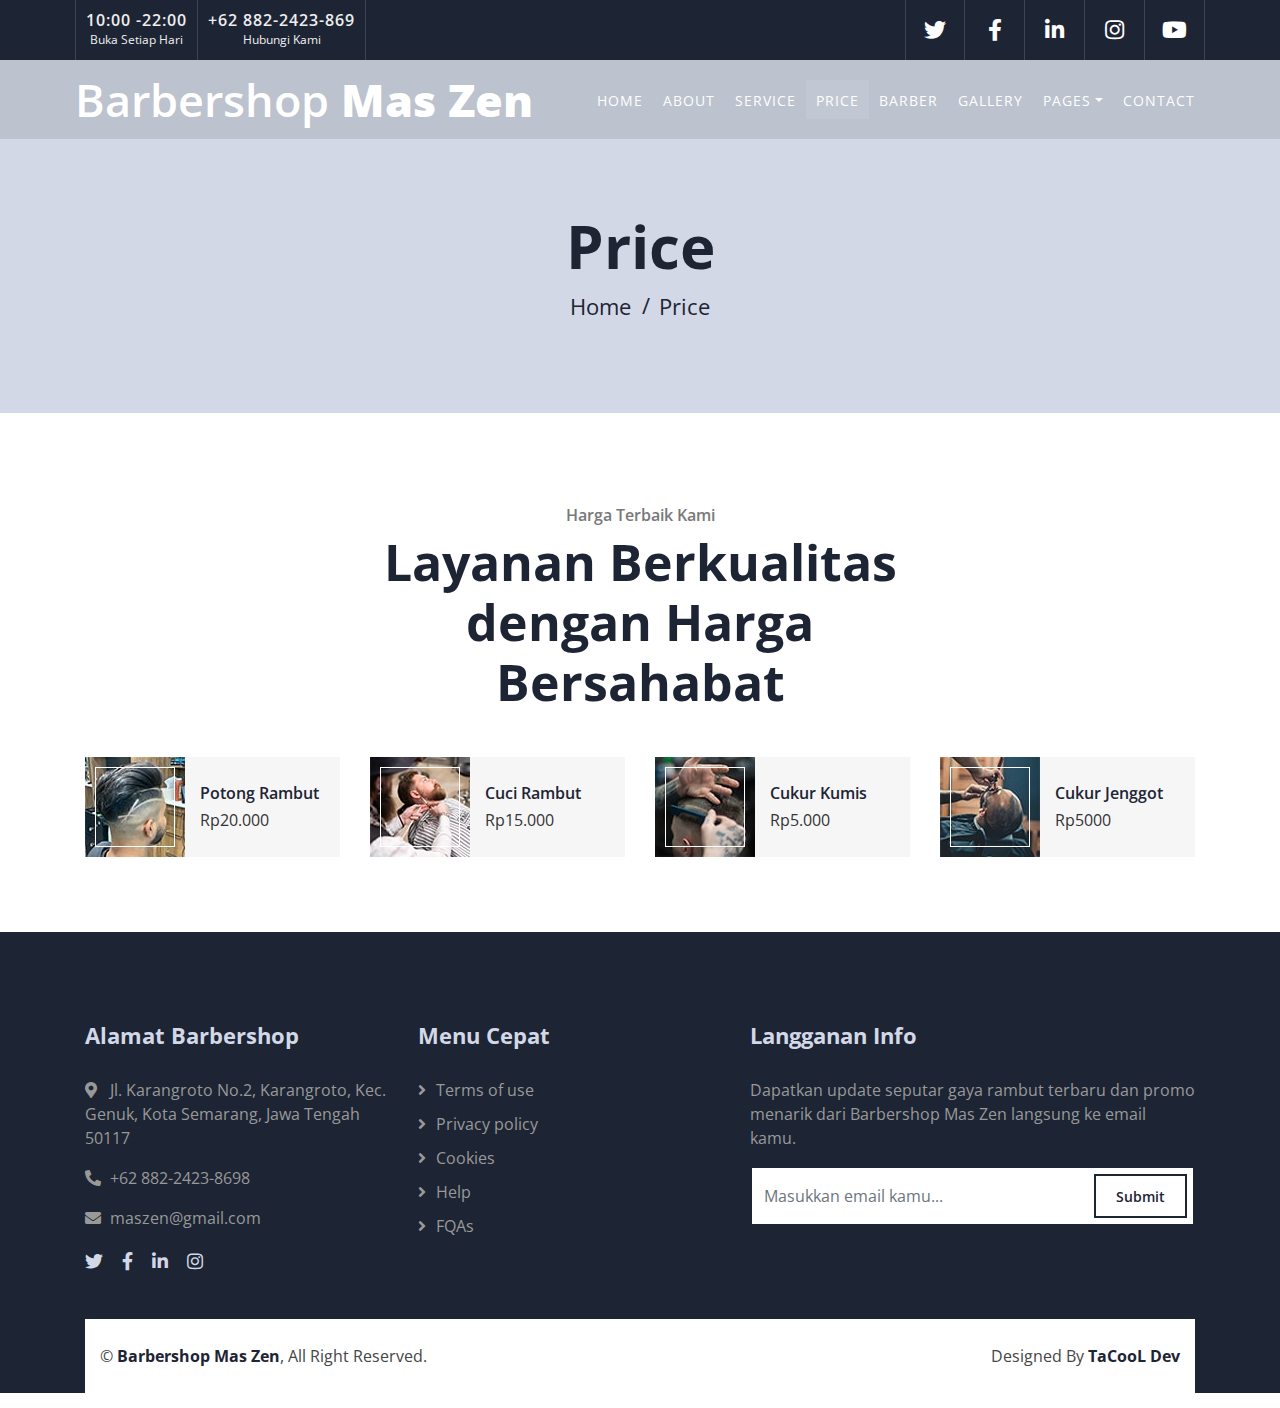
<file: price.html>
<!DOCTYPE html>
<html lang="en">
	<head>
		<meta charset="utf-8" />
		<title>Barbershop Mas Zen</title>
		<meta
			content="width=device-width, initial-scale=1.0"
			name="viewport" />
		<meta
			content="Free Website Template"
			name="keywords" />
		<meta
			content="Free Website Template"
			name="description" />

		<!-- Favicon -->
		<link
			href="img/favicon.ico"
			rel="icon" />

		<!-- Google Font -->
		<link
			href="https://fonts.googleapis.com/css2?family=Open+Sans:wght@300;400;600;700;800&display=swap"
			rel="stylesheet" />

		<!-- CSS Libraries -->
		<link
			href="https://stackpath.bootstrapcdn.com/bootstrap/4.4.1/css/bootstrap.min.css"
			rel="stylesheet" />
		<link
			href="https://cdnjs.cloudflare.com/ajax/libs/font-awesome/5.10.0/css/all.min.css"
			rel="stylesheet" />
		<link
			href="lib/animate/animate.min.css"
			rel="stylesheet" />
		<link
			href="lib/owlcarousel/assets/owl.carousel.min.css"
			rel="stylesheet" />
		<link
			href="lib/lightbox/css/lightbox.min.css"
			rel="stylesheet" />

		<!-- Template Stylesheet -->
		<link
			href="css/style.css"
			rel="stylesheet" />
	</head>

	<body>
		<!-- Top Bar Start -->
		<div class="top-bar d-none d-md-block">
			<div class="container-fluid">
				<div class="row">
					<div class="col-md-6">
						<div class="top-bar-left">
							<div class="text">
								<h2>10:00 -22:00</h2>
								<p>Buka Setiap Hari</p>
							</div>
							<div class="text">
								<h2>+62 882-2423-869</h2>
								<p>Hubungi Kami</p>
							</div>
						</div>
					</div>
					<div class="col-md-6">
						<div class="top-bar-right">
							<div class="social">
								<a href="https://freewebsitecode.com/"
									><i class="fab fa-twitter"></i
								></a>
								<a href="https://facebook.com/freewebsitecode"
									><i class="fab fa-facebook-f"></i
								></a>
								<a href="https://freewebsitecode.com/"
									><i class="fab fa-linkedin-in"></i
								></a>
								<a href="https://freewebsitecode.com/"
									><i class="fab fa-instagram"></i
								></a>
								<a
									href="https://www.youtube.com/channel/UC9HlQRmKgG3jeVD_fBxj1Pw/videos"
									><i class="fab fa-youtube"></i
								></a>
							</div>
						</div>
					</div>
				</div>
			</div>
		</div>
		<!-- Top Bar End -->

		<!-- Nav Bar Start -->
		<div class="navbar navbar-expand-lg bg-dark navbar-dark">
			<div class="container-fluid">
				<a
					href="index.html"
					class="navbar-brand"
					>Barbershop <span>Mas Zen</span></a
				>
				<button
					type="button"
					class="navbar-toggler"
					data-toggle="collapse"
					data-target="#navbarCollapse">
					<span class="navbar-toggler-icon"></span>
				</button>

				<div
					class="collapse navbar-collapse justify-content-between"
					id="navbarCollapse">
					<div class="navbar-nav ml-auto">
						<a
							href="index.html"
							class="nav-item nav-link"
							>Home</a
						>
						<a
							href="about.html"
							class="nav-item nav-link"
							>About</a
						>
						<a
							href="service.html"
							class="nav-item nav-link"
							>Service</a
						>
						<a
							href="price.html"
							class="nav-item nav-link active"
							>Price</a
						>
						<a
							href="team.html"
							class="nav-item nav-link"
							>Barber</a
						>
						<a
							href="portfolio.html"
							class="nav-item nav-link"
							>Gallery</a
						>
						<div class="nav-item dropdown">
							<a
								href="#"
								class="nav-link dropdown-toggle"
								data-toggle="dropdown"
								>Pages</a
							>
							<div class="dropdown-menu">
								<a
									href="blog.html"
									class="dropdown-item"
									>Blog Page</a
								>
								<a
									href="single.html"
									class="dropdown-item"
									>Single Page</a
								>
							</div>
						</div>
						<a
							href="contact.html"
							class="nav-item nav-link"
							>Contact</a
						>
					</div>
				</div>
			</div>
		</div>
		<!-- Nav Bar End -->

		<!-- Page Header Start -->
		<div class="page-header">
			<div class="container">
				<div class="row">
					<div class="col-12">
						<h2>Price</h2>
					</div>
					<div class="col-12">
						<a href="">Home</a>
						<a href="">Price</a>
					</div>
				</div>
			</div>
		</div>
		<!-- Page Header End -->

		<!-- Pricing Start -->
		<div class="price">
			<div class="container">
				<div class="section-header text-center">
					<p>Harga Terbaik Kami</p>
					<h2>Layanan Berkualitas dengan Harga Bersahabat</h2>
				</div>
				<div class="row">
					<div class="col-lg-3 col-md-4 col-sm-6">
						<div class="price-item">
							<div class="price-img">
								<img
									src="img/price-1.jpg"
									alt="Image" />
							</div>
							<div class="price-text">
								<h2>Potong Rambut</h2>
								<h3>Rp20.000</h3>
							</div>
						</div>
					</div>
					<div class="col-lg-3 col-md-4 col-sm-6">
						<div class="price-item">
							<div class="price-img">
								<img
									src="img/price-2.jpg"
									alt="Image" />
							</div>
							<div class="price-text">
								<h2>Cuci Rambut</h2>
								<h3>Rp15.000</h3>
							</div>
						</div>
					</div>
					<div class="col-lg-3 col-md-4 col-sm-6">
						<div class="price-item">
							<div class="price-img">
								<img
									src="img/price-3.jpg"
									alt="Image" />
							</div>
							<div class="price-text">
								<h2>Cukur Kumis</h2>
								<h3>Rp5.000</h3>
							</div>
						</div>
					</div>
					<div class="col-lg-3 col-md-4 col-sm-6">
						<div class="price-item">
							<div class="price-img">
								<img
									src="img/price-4.jpg"
									alt="Image" />
							</div>
							<div class="price-text">
								<h2>Cukur Jenggot</h2>
								<h3>Rp5000</h3>
							</div>
						</div>
					</div>
				</div>
			</div>
        <!-- Pricing End -->

		<!-- Footer Start -->
		<div class="footer">
			<div class="container">
				<div class="row">
					<div class="col-lg-7">
						<div class="row">
							<div class="col-md-6">
								<div class="footer-contact">
									<h2>Alamat Barbershop</h2>
									<p>
										<i class="fa fa-map-marker-alt"></i>Jl. Karangroto No.2, Karangroto, Kec. Genuk, Kota Semarang, Jawa Tengah 50117
									</p>
									<p><i class="fa fa-phone-alt"></i>+62 882-2423-8698</p>
									<p><i class="fa fa-envelope"></i>maszen@gmail.com</p>
									<div class="footer-social">
										<a href=""
											><i class="fab fa-twitter"></i
										></a>
										<a href=""
											><i class="fab fa-facebook-f"></i
										></a>
										<a href=""
											><i class="fab fa-linkedin-in"></i
										></a>
										<a href=""
											><i class="fab fa-instagram"></i
										></a>
										<!-- <a
											href=""
											><i class="fab fa-youtube"></i
										></a> -->
									</div>
								</div>
							</div>
							<div class="col-md-6">
								<div class="footer-link">
									<h2>Menu Cepat</h2>
									<a href="">Terms of use</a>
									<a href="">Privacy policy</a>
									<a href="">Cookies</a>
									<a href="">Help</a>
									<a href="">FQAs</a>
								</div>
							</div>
						</div>
					</div>
					<div class="col-lg-5">
						<div class="footer-newsletter">
							<h2>Langganan Info</h2>
							<p>
								Dapatkan update seputar gaya rambut terbaru dan promo menarik dari Barbershop Mas Zen langsung ke email kamu.
							</p>
							<div class="form">
								<input
									class="form-control"
									placeholder="Masukkan email kamu..." />
								<button class="btn">Submit</button>
							</div>
						</div>
					</div>
				</div>
			</div>
			<div class="container copyright">
				<div class="row">
					<div class="col-md-6">
						<p>
							&copy;
							<a href="https://freewebsitecode.com">Barbershop Mas Zen</a>, All
							Right Reserved.
						</p>
					</div>
					<div class="col-md-6">
						<p>
							Designed By <a href="https://freewebsitecode.com">TaCooL Dev</a>
						</p>
					</div>
				</div>
			</div>
		</div>
		<!-- Footer End -->

		<a
			href="#"
			class="back-to-top"
			><i class="fa fa-chevron-up"></i
		></a>

		<!-- JavaScript Libraries -->
		<script src="https://code.jquery.com/jquery-3.4.1.min.js"></script>
		<script src="https://stackpath.bootstrapcdn.com/bootstrap/4.4.1/js/bootstrap.bundle.min.js"></script>
		<script src="lib/easing/easing.min.js"></script>
		<script src="lib/owlcarousel/owl.carousel.min.js"></script>
		<script src="lib/isotope/isotope.pkgd.min.js"></script>
		<script src="lib/lightbox/js/lightbox.min.js"></script>

		<!-- Contact Javascript File -->
		<script src="mail/jqBootstrapValidation.min.js"></script>
		<script src="mail/contact.js"></script>

		<!-- Template Javascript -->
		<script src="js/main.js"></script>
	</body>
</html>
</file>
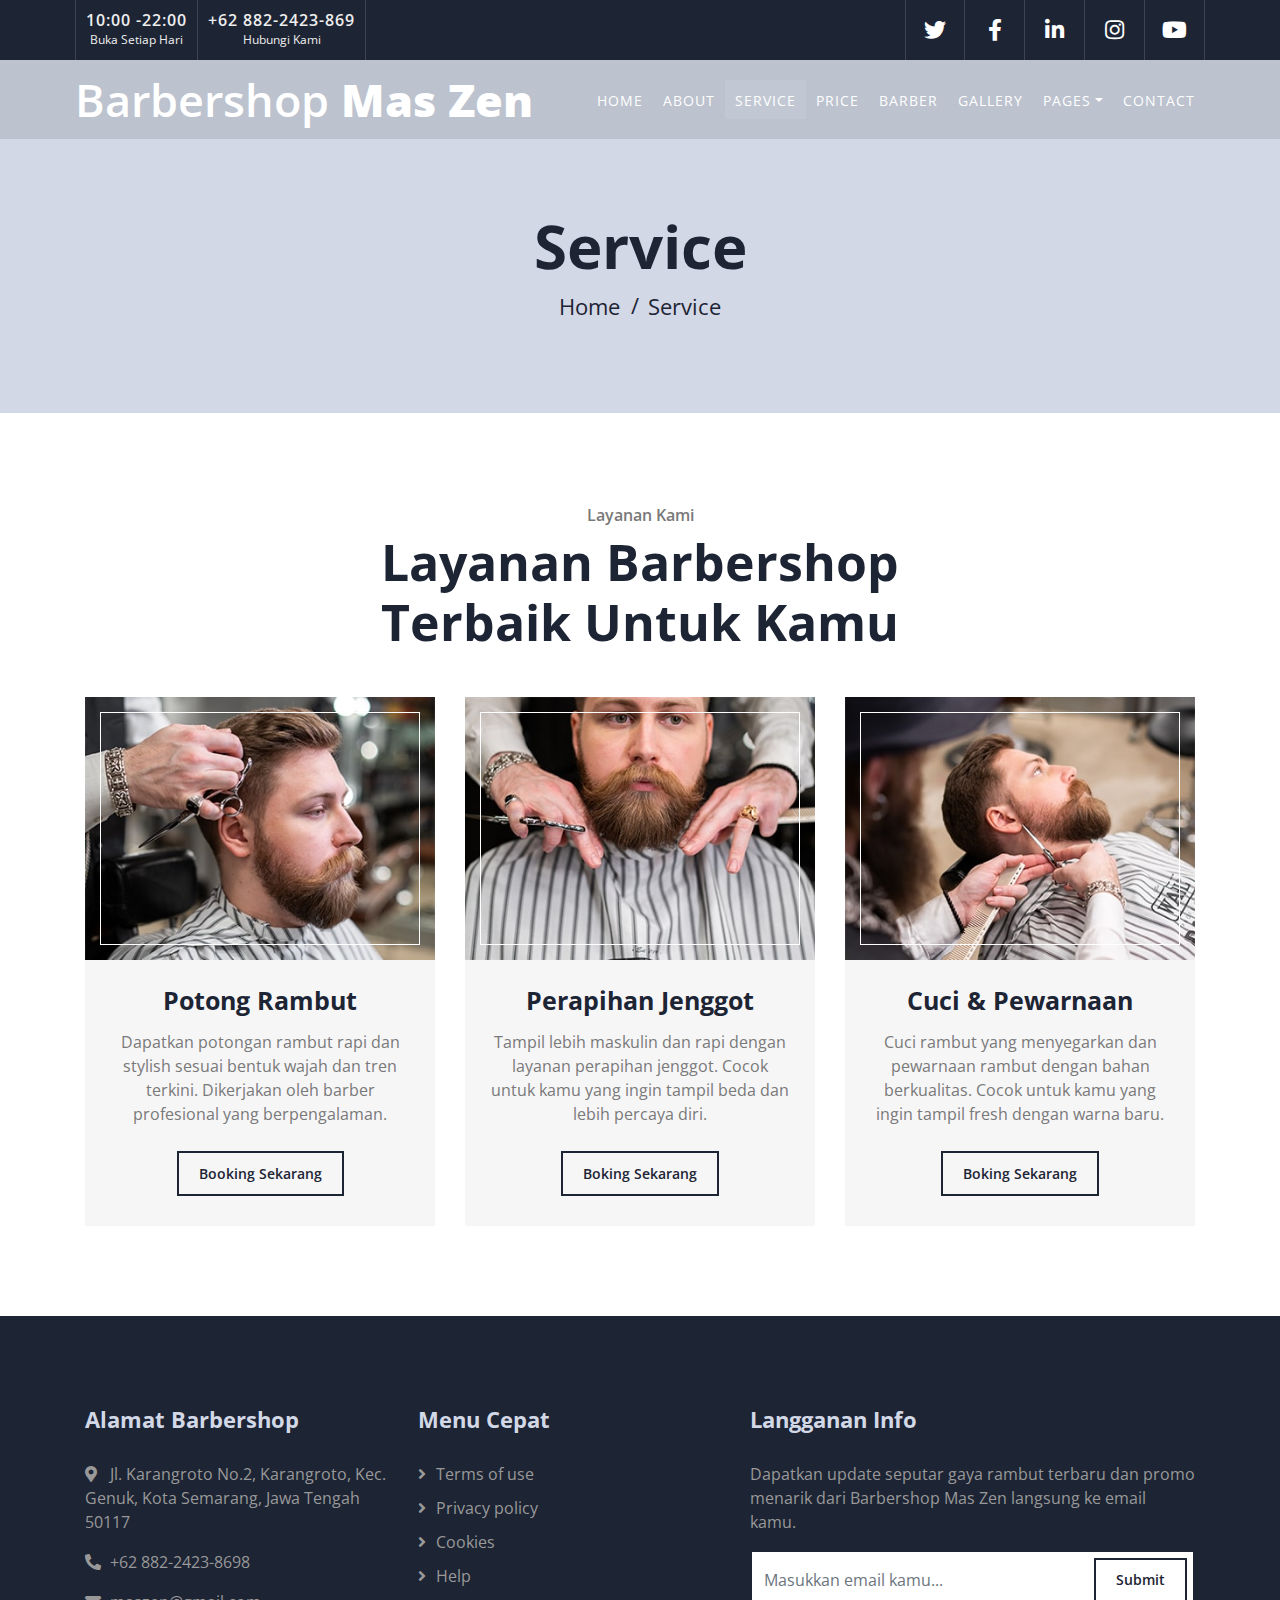
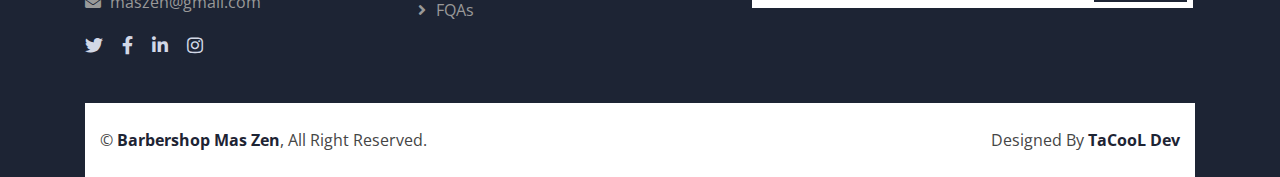
<file: service.html>
<!DOCTYPE html>
<html lang="en">
	<head>
		<meta charset="utf-8" />
		<title>Barbershop Mas Zen</title>
		<meta
			content="width=device-width, initial-scale=1.0"
			name="viewport" />
		<meta
			content="Free Website Template"
			name="keywords" />
		<meta
			content="Free Website Template"
			name="description" />

		<!-- Favicon -->
		<link
			href="img/favicon.ico"
			rel="icon" />

		<!-- Google Font -->
		<link
			href="https://fonts.googleapis.com/css2?family=Open+Sans:wght@300;400;600;700;800&display=swap"
			rel="stylesheet" />

		<!-- CSS Libraries -->
		<link
			href="https://stackpath.bootstrapcdn.com/bootstrap/4.4.1/css/bootstrap.min.css"
			rel="stylesheet" />
		<link
			href="https://cdnjs.cloudflare.com/ajax/libs/font-awesome/5.10.0/css/all.min.css"
			rel="stylesheet" />
		<link
			href="lib/animate/animate.min.css"
			rel="stylesheet" />
		<link
			href="lib/owlcarousel/assets/owl.carousel.min.css"
			rel="stylesheet" />
		<link
			href="lib/lightbox/css/lightbox.min.css"
			rel="stylesheet" />

		<!-- Template Stylesheet -->
		<link
			href="css/style.css"
			rel="stylesheet" />
	</head>

	<body>
		<!-- Top Bar Start -->
		<div class="top-bar d-none d-md-block">
			<div class="container-fluid">
				<div class="row">
					<div class="col-md-6">
						<div class="top-bar-left">
							<div class="text">
								<h2>10:00 -22:00</h2>
								<p>Buka Setiap Hari</p>
							</div>
							<div class="text">
								<h2>+62 882-2423-869</h2>
								<p>Hubungi Kami</p>
							</div>
						</div>
					</div>
					<div class="col-md-6">
						<div class="top-bar-right">
							<div class="social">
								<a href="https://freewebsitecode.com/"
									><i class="fab fa-twitter"></i
								></a>
								<a href="https://facebook.com/freewebsitecode"
									><i class="fab fa-facebook-f"></i
								></a>
								<a href="https://freewebsitecode.com/"
									><i class="fab fa-linkedin-in"></i
								></a>
								<a href="https://freewebsitecode.com/"
									><i class="fab fa-instagram"></i
								></a>
								<a
									href="https://www.youtube.com/channel/UC9HlQRmKgG3jeVD_fBxj1Pw/videos"
									><i class="fab fa-youtube"></i
								></a>
							</div>
						</div>
					</div>
				</div>
			</div>
		</div>
		<!-- Top Bar End -->

		<!-- Nav Bar Start -->
		<div class="navbar navbar-expand-lg bg-dark navbar-dark">
			<div class="container-fluid">
				<a
					href="index.html"
					class="navbar-brand"
					>Barbershop <span>Mas Zen</span></a
				>
				<button
					type="button"
					class="navbar-toggler"
					data-toggle="collapse"
					data-target="#navbarCollapse">
					<span class="navbar-toggler-icon"></span>
				</button>

				<div
					class="collapse navbar-collapse justify-content-between"
					id="navbarCollapse">
					<div class="navbar-nav ml-auto">
						<a
							href="index.html"
							class="nav-item nav-link"
							>Home</a
						>
						<a
							href="about.html"
							class="nav-item nav-link"
							>About</a
						>
						<a
							href="service.html"
							class="nav-item nav-link active"
							>Service</a
						>
						<a
							href="price.html"
							class="nav-item nav-link"
							>Price</a
						>
						<a
							href="team.html"
							class="nav-item nav-link"
							>Barber</a
						>
						<a
							href="portfolio.html"
							class="nav-item nav-link"
							>Gallery</a
						>
						<div class="nav-item dropdown">
							<a
								href="#"
								class="nav-link dropdown-toggle"
								data-toggle="dropdown"
								>Pages</a
							>
							<div class="dropdown-menu">
								<a
									href="blog.html"
									class="dropdown-item"
									>Blog Page</a
								>
								<a
									href="single.html"
									class="dropdown-item"
									>Single Page</a
								>
							</div>
						</div>
						<a
							href="contact.html"
							class="nav-item nav-link"
							>Contact</a
						>
					</div>
				</div>
			</div>
		</div>
		<!-- Nav Bar End -->

		<!-- Page Header Start -->
		<div class="page-header">
			<div class="container">
				<div class="row">
					<div class="col-12">
						<h2>Service</h2>
					</div>
					<div class="col-12">
						<a href="">Home</a>
						<a href="">Service</a>
					</div>
				</div>
			</div>
		</div>
		<!-- Page Header End -->

		<!-- Service Start -->
		<div class="service">
			<div class="container">
				<div class="section-header text-center">
					<p>Layanan Kami</p>
					<h2>Layanan Barbershop Terbaik Untuk Kamu</h2>
				</div>
				<div class="row">
					<div class="col-lg-4 col-md-6">
						<div class="service-item">
							<div class="service-img">
								<img
									src="img/service-1.jpg"
									alt="Image" />
							</div>
							<h3>Potong Rambut</h3>
							<p>
								Dapatkan potongan rambut rapi dan stylish sesuai bentuk wajah
								dan tren terkini. Dikerjakan oleh barber profesional yang
								berpengalaman.
							</p>
							<a
								class="btn"
								href=""
								>Booking Sekarang</a
							>
						</div>
					</div>
					<div class="col-lg-4 col-md-6">
						<div class="service-item">
							<div class="service-img">
								<img
									src="img/service-2.jpg"
									alt="Image" />
							</div>
							<h3>Perapihan Jenggot</h3>
							<p>
								Tampil lebih maskulin dan rapi dengan layanan perapihan jenggot.
								Cocok untuk kamu yang ingin tampil beda dan lebih percaya diri.
							</p>
							<a
								class="btn"
								href=""
								>Boking Sekarang</a
							>
						</div>
					</div>
					<div class="col-lg-4 col-md-6">
						<div class="service-item">
							<div class="service-img">
								<img
									src="img/service-3.jpg"
									alt="Image" />
							</div>
							<h3>Cuci & Pewarnaan</h3>
							<p>
								Cuci rambut yang menyegarkan dan pewarnaan rambut dengan bahan
								berkualitas. Cocok untuk kamu yang ingin tampil fresh dengan
								warna baru.
							</p>
							<a
								class="btn"
								href=""
								>Boking Sekarang</a
							>
						</div>
					</div>
				</div>
			</div>
		</div>
		<!-- Service End -->

		<!-- Footer Start -->
		<div class="footer">
			<div class="container">
				<div class="row">
					<div class="col-lg-7">
						<div class="row">
							<div class="col-md-6">
								<div class="footer-contact">
									<h2>Alamat Barbershop</h2>
									<p>
										<i class="fa fa-map-marker-alt"></i>Jl. Karangroto No.2,
										Karangroto, Kec. Genuk, Kota Semarang, Jawa Tengah 50117
									</p>
									<p><i class="fa fa-phone-alt"></i>+62 882-2423-8698</p>
									<p><i class="fa fa-envelope"></i>maszen@gmail.com</p>
									<div class="footer-social">
										<a href=""><i class="fab fa-twitter"></i></a>
										<a href=""><i class="fab fa-facebook-f"></i></a>
										<a href=""><i class="fab fa-linkedin-in"></i></a>
										<a href=""><i class="fab fa-instagram"></i></a>
										<!-- <a
											href=""
											><i class="fab fa-youtube"></i
										></a> -->
									</div>
								</div>
							</div>
							<div class="col-md-6">
								<div class="footer-link">
									<h2>Menu Cepat</h2>
									<a href="">Terms of use</a>
									<a href="">Privacy policy</a>
									<a href="">Cookies</a>
									<a href="">Help</a>
									<a href="">FQAs</a>
								</div>
							</div>
						</div>
					</div>
					<div class="col-lg-5">
						<div class="footer-newsletter">
							<h2>Langganan Info</h2>
							<p>
								Dapatkan update seputar gaya rambut terbaru dan promo menarik
								dari Barbershop Mas Zen langsung ke email kamu.
							</p>
							<div class="form">
								<input
									class="form-control"
									placeholder="Masukkan email kamu..." />
								<button class="btn">Submit</button>
							</div>
						</div>
					</div>
				</div>
			</div>
			<div class="container copyright">
				<div class="row">
					<div class="col-md-6">
						<p>
							&copy;
							<a href="https://freewebsitecode.com">Barbershop Mas Zen</a>, All
							Right Reserved.
						</p>
					</div>
					<div class="col-md-6">
						<p>
							Designed By <a href="https://freewebsitecode.com">TaCooL Dev</a>
						</p>
					</div>
				</div>
			</div>
		</div>
		<!-- Footer End -->

		<a
			href="#"
			class="back-to-top"
			><i class="fa fa-chevron-up"></i
		></a>

		<!-- JavaScript Libraries -->
		<script src="https://code.jquery.com/jquery-3.4.1.min.js"></script>
		<script src="https://stackpath.bootstrapcdn.com/bootstrap/4.4.1/js/bootstrap.bundle.min.js"></script>
		<script src="lib/easing/easing.min.js"></script>
		<script src="lib/owlcarousel/owl.carousel.min.js"></script>
		<script src="lib/isotope/isotope.pkgd.min.js"></script>
		<script src="lib/lightbox/js/lightbox.min.js"></script>

		<!-- Contact Javascript File -->
		<script src="mail/jqBootstrapValidation.min.js"></script>
		<script src="mail/contact.js"></script>

		<!-- Template Javascript -->
		<script src="js/main.js"></script>
	</body>
</html>
</file>
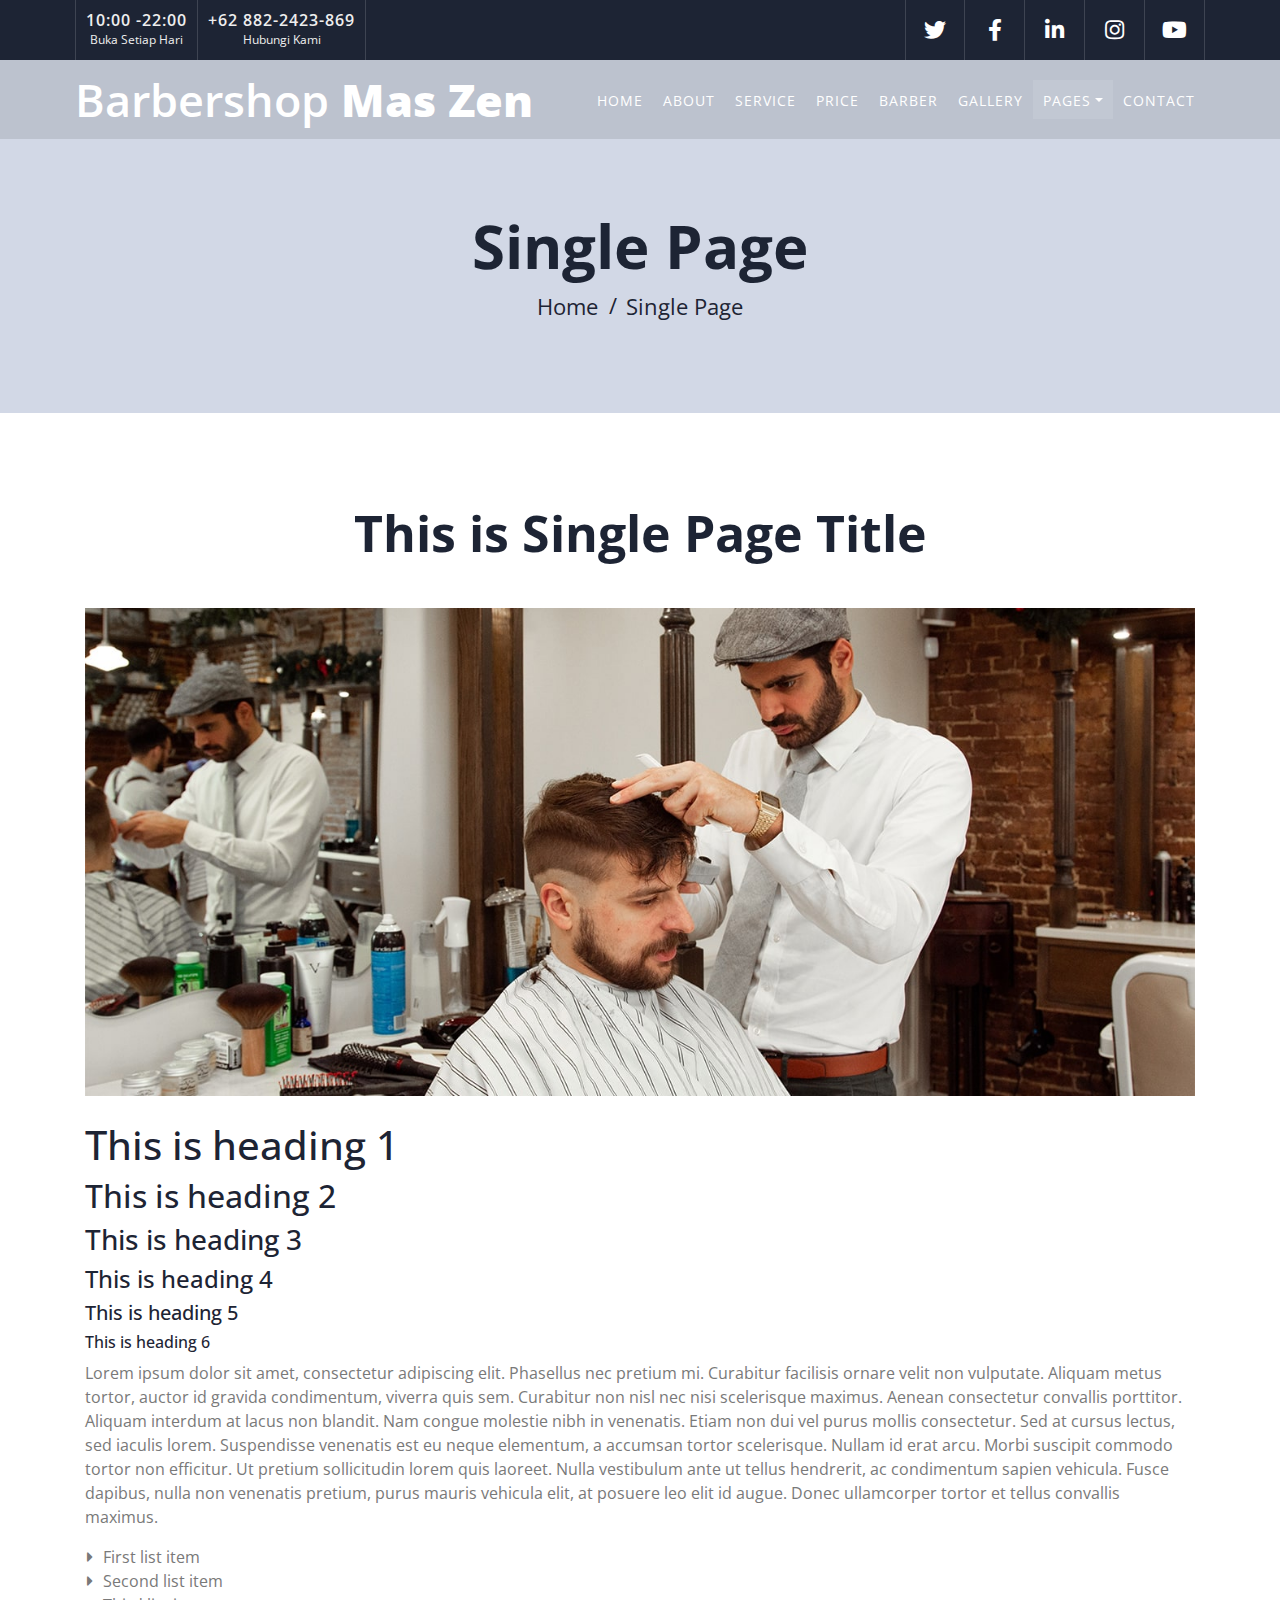
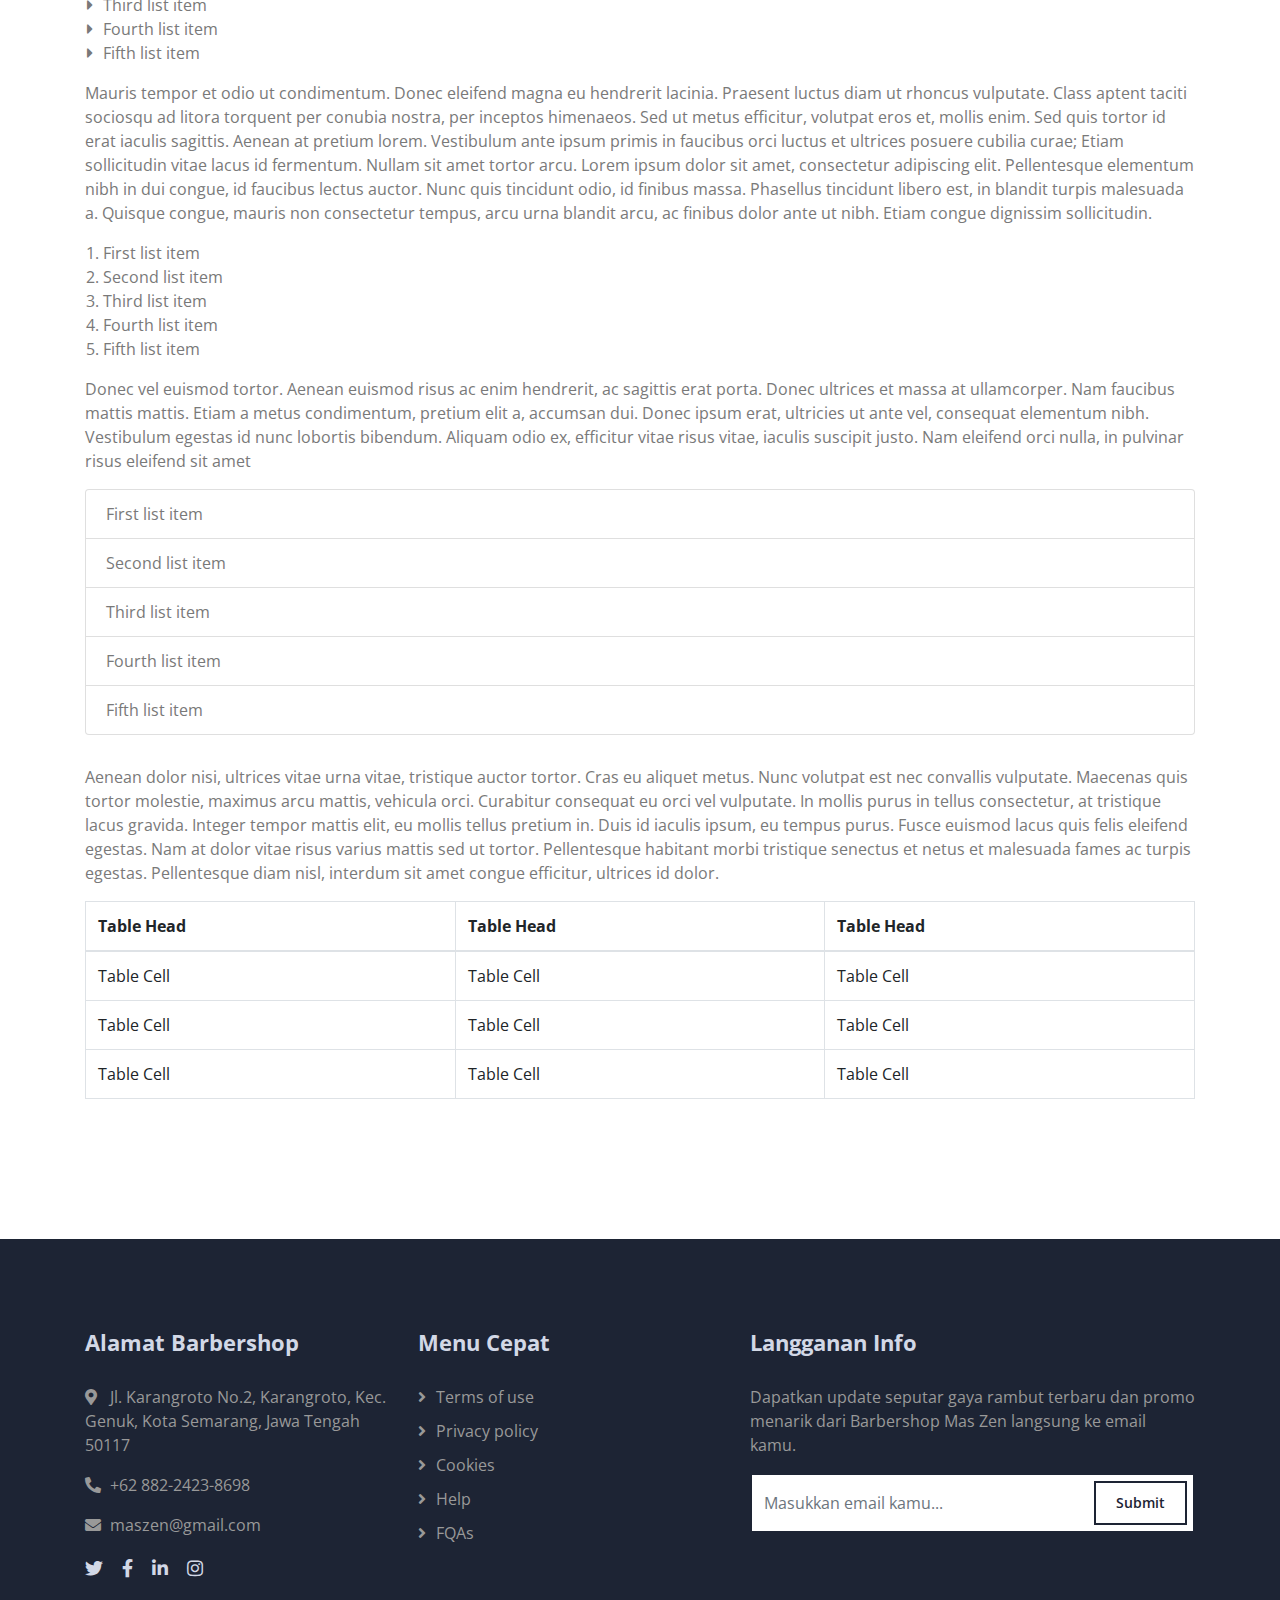
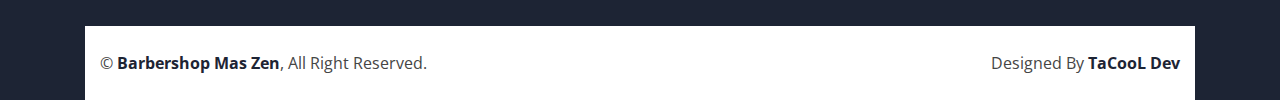
<file: single.html>
<!DOCTYPE html>
<html lang="en">
	<head>
		<meta charset="utf-8" />
		<title>Barbershop Mas Zen</title>
		<meta
			content="width=device-width, initial-scale=1.0"
			name="viewport" />
		<meta
			content="Free Website Template"
			name="keywords" />
		<meta
			content="Free Website Template"
			name="description" />

		<!-- Favicon -->
		<link
			href="img/favicon.ico"
			rel="icon" />

		<!-- Google Font -->
		<link
			href="https://fonts.googleapis.com/css2?family=Open+Sans:wght@300;400;600;700;800&display=swap"
			rel="stylesheet" />

		<!-- CSS Libraries -->
		<link
			href="https://stackpath.bootstrapcdn.com/bootstrap/4.4.1/css/bootstrap.min.css"
			rel="stylesheet" />
		<link
			href="https://cdnjs.cloudflare.com/ajax/libs/font-awesome/5.10.0/css/all.min.css"
			rel="stylesheet" />
		<link
			href="lib/animate/animate.min.css"
			rel="stylesheet" />
		<link
			href="lib/owlcarousel/assets/owl.carousel.min.css"
			rel="stylesheet" />
		<link
			href="lib/lightbox/css/lightbox.min.css"
			rel="stylesheet" />

		<!-- Template Stylesheet -->
		<link
			href="css/style.css"
			rel="stylesheet" />
	</head>

	<body>
		<!-- Top Bar Start -->
		<div class="top-bar d-none d-md-block">
			<div class="container-fluid">
				<div class="row">
					<div class="col-md-6">
						<div class="top-bar-left">
							<div class="text">
								<h2>10:00 -22:00</h2>
								<p>Buka Setiap Hari</p>
							</div>
							<div class="text">
								<h2>+62 882-2423-869</h2>
								<p>Hubungi Kami</p>
							</div>
						</div>
					</div>
					<div class="col-md-6">
						<div class="top-bar-right">
							<div class="social">
								<a href="https://freewebsitecode.com/"
									><i class="fab fa-twitter"></i
								></a>
								<a href="https://facebook.com/freewebsitecode"
									><i class="fab fa-facebook-f"></i
								></a>
								<a href="https://freewebsitecode.com/"
									><i class="fab fa-linkedin-in"></i
								></a>
								<a href="https://freewebsitecode.com/"
									><i class="fab fa-instagram"></i
								></a>
								<a
									href="https://www.youtube.com/channel/UC9HlQRmKgG3jeVD_fBxj1Pw/videos"
									><i class="fab fa-youtube"></i
								></a>
							</div>
						</div>
					</div>
				</div>
			</div>
		</div>
		<!-- Top Bar End -->

		<!-- Nav Bar Start -->
		<div class="navbar navbar-expand-lg bg-dark navbar-dark">
			<div class="container-fluid">
				<a
					href="index.html"
					class="navbar-brand"
					>Barbershop <span>Mas Zen</span></a
				>
				<button
					type="button"
					class="navbar-toggler"
					data-toggle="collapse"
					data-target="#navbarCollapse">
					<span class="navbar-toggler-icon"></span>
				</button>

				<div
					class="collapse navbar-collapse justify-content-between"
					id="navbarCollapse">
					<div class="navbar-nav ml-auto">
						<a
							href="index.html"
							class="nav-item nav-link"
							>Home</a
						>
						<a
							href="about.html"
							class="nav-item nav-link"
							>About</a
						>
						<a
							href="service.html"
							class="nav-item nav-link"
							>Service</a
						>
						<a
							href="price.html"
							class="nav-item nav-link"
							>Price</a
						>
						<a
							href="team.html"
							class="nav-item nav-link"
							>Barber</a
						>
						<a
							href="portfolio.html"
							class="nav-item nav-link"
							>Gallery</a
						>
						<div class="nav-item dropdown">
							<a
								href="#"
								class="nav-link dropdown-toggle active"
								data-toggle="dropdown"
								>Pages</a
							>
							<div class="dropdown-menu">
								<a
									href="blog.html"
									class="dropdown-item"
									>Blog Page</a
								>
								<a
									href="single.html"
									class="dropdown-item"
									>Single Page</a
								>
							</div>
						</div>
						<a
							href="contact.html"
							class="nav-item nav-link"
							>Contact</a
						>
					</div>
				</div>
			</div>
		</div>
		<!-- Nav Bar End -->

		<!-- Page Header Start -->
		<div class="page-header">
			<div class="container">
				<div class="row">
					<div class="col-12">
						<h2>Single Page</h2>
					</div>
					<div class="col-12">
						<a href="">Home</a>
						<a href="">Single Page</a>
					</div>
				</div>
			</div>
		</div>
		<!-- Page Header End -->

		<!-- Single Page Start -->
		<div class="single">
			<div class="container">
				<div class="section-header text-center">
					<h2>This is Single Page Title</h2>
				</div>
				<div class="row">
					<div class="col-12">
						<img
							src="img/single.jpg"
							alt="Image" />
						<h1>This is heading 1</h1>
						<h2>This is heading 2</h2>
						<h3>This is heading 3</h3>
						<h4>This is heading 4</h4>
						<h5>This is heading 5</h5>
						<h6>This is heading 6</h6>
						<p>
							Lorem ipsum dolor sit amet, consectetur adipiscing elit. Phasellus
							nec pretium mi. Curabitur facilisis ornare velit non vulputate.
							Aliquam metus tortor, auctor id gravida condimentum, viverra quis
							sem. Curabitur non nisl nec nisi scelerisque maximus. Aenean
							consectetur convallis porttitor. Aliquam interdum at lacus non
							blandit. Nam congue molestie nibh in venenatis. Etiam non dui vel
							purus mollis consectetur. Sed at cursus lectus, sed iaculis lorem.
							Suspendisse venenatis est eu neque elementum, a accumsan tortor
							scelerisque. Nullam id erat arcu. Morbi suscipit commodo tortor
							non efficitur. Ut pretium sollicitudin lorem quis laoreet. Nulla
							vestibulum ante ut tellus hendrerit, ac condimentum sapien
							vehicula. Fusce dapibus, nulla non venenatis pretium, purus mauris
							vehicula elit, at posuere leo elit id augue. Donec ullamcorper
							tortor et tellus convallis maximus.
						</p>
						<ul class="ul-group">
							<li>First list item</li>
							<li>Second list item</li>
							<li>Third list item</li>
							<li>Fourth list item</li>
							<li>Fifth list item</li>
						</ul>
						<p>
							Mauris tempor et odio ut condimentum. Donec eleifend magna eu
							hendrerit lacinia. Praesent luctus diam ut rhoncus vulputate.
							Class aptent taciti sociosqu ad litora torquent per conubia
							nostra, per inceptos himenaeos. Sed ut metus efficitur, volutpat
							eros et, mollis enim. Sed quis tortor id erat iaculis sagittis.
							Aenean at pretium lorem. Vestibulum ante ipsum primis in faucibus
							orci luctus et ultrices posuere cubilia curae; Etiam sollicitudin
							vitae lacus id fermentum. Nullam sit amet tortor arcu. Lorem ipsum
							dolor sit amet, consectetur adipiscing elit. Pellentesque
							elementum nibh in dui congue, id faucibus lectus auctor. Nunc quis
							tincidunt odio, id finibus massa. Phasellus tincidunt libero est,
							in blandit turpis malesuada a. Quisque congue, mauris non
							consectetur tempus, arcu urna blandit arcu, ac finibus dolor ante
							ut nibh. Etiam congue dignissim sollicitudin.
						</p>
						<ol class="ol-group">
							<li>First list item</li>
							<li>Second list item</li>
							<li>Third list item</li>
							<li>Fourth list item</li>
							<li>Fifth list item</li>
						</ol>
						<p>
							Donec vel euismod tortor. Aenean euismod risus ac enim hendrerit,
							ac sagittis erat porta. Donec ultrices et massa at ullamcorper.
							Nam faucibus mattis mattis. Etiam a metus condimentum, pretium
							elit a, accumsan dui. Donec ipsum erat, ultricies ut ante vel,
							consequat elementum nibh. Vestibulum egestas id nunc lobortis
							bibendum. Aliquam odio ex, efficitur vitae risus vitae, iaculis
							suscipit justo. Nam eleifend orci nulla, in pulvinar risus
							eleifend sit amet
						</p>
						<ul class="list-group">
							<li class="list-group-item">First list item</li>
							<li class="list-group-item">Second list item</li>
							<li class="list-group-item">Third list item</li>
							<li class="list-group-item">Fourth list item</li>
							<li class="list-group-item">Fifth list item</li>
						</ul>
						<p>
							Aenean dolor nisi, ultrices vitae urna vitae, tristique auctor
							tortor. Cras eu aliquet metus. Nunc volutpat est nec convallis
							vulputate. Maecenas quis tortor molestie, maximus arcu mattis,
							vehicula orci. Curabitur consequat eu orci vel vulputate. In
							mollis purus in tellus consectetur, at tristique lacus gravida.
							Integer tempor mattis elit, eu mollis tellus pretium in. Duis id
							iaculis ipsum, eu tempus purus. Fusce euismod lacus quis felis
							eleifend egestas. Nam at dolor vitae risus varius mattis sed ut
							tortor. Pellentesque habitant morbi tristique senectus et netus et
							malesuada fames ac turpis egestas. Pellentesque diam nisl,
							interdum sit amet congue efficitur, ultrices id dolor.
						</p>
						<table class="table table-bordered">
							<thead>
								<tr>
									<th>Table Head</th>
									<th>Table Head</th>
									<th>Table Head</th>
								</tr>
							</thead>
							<tbody>
								<tr>
									<td>Table Cell</td>
									<td>Table Cell</td>
									<td>Table Cell</td>
								</tr>
								<tr>
									<td>Table Cell</td>
									<td>Table Cell</td>
									<td>Table Cell</td>
								</tr>
								<tr>
									<td>Table Cell</td>
									<td>Table Cell</td>
									<td>Table Cell</td>
								</tr>
							</tbody>
						</table>
					</div>
				</div>
			</div>
		</div>
		<!-- Single Page End -->

		<!-- Footer Start -->
		<div class="footer">
			<div class="container">
				<div class="row">
					<div class="col-lg-7">
						<div class="row">
							<div class="col-md-6">
								<div class="footer-contact">
									<h2>Alamat Barbershop</h2>
									<p>
										<i class="fa fa-map-marker-alt"></i>Jl. Karangroto No.2, Karangroto, Kec. Genuk, Kota Semarang, Jawa Tengah 50117
									</p>
									<p><i class="fa fa-phone-alt"></i>+62 882-2423-8698</p>
									<p><i class="fa fa-envelope"></i>maszen@gmail.com</p>
									<div class="footer-social">
										<a href=""
											><i class="fab fa-twitter"></i
										></a>
										<a href=""
											><i class="fab fa-facebook-f"></i
										></a>
										<a href=""
											><i class="fab fa-linkedin-in"></i
										></a>
										<a href=""
											><i class="fab fa-instagram"></i
										></a>
										<!-- <a
											href=""
											><i class="fab fa-youtube"></i
										></a> -->
									</div>
								</div>
							</div>
							<div class="col-md-6">
								<div class="footer-link">
									<h2>Menu Cepat</h2>
									<a href="">Terms of use</a>
									<a href="">Privacy policy</a>
									<a href="">Cookies</a>
									<a href="">Help</a>
									<a href="">FQAs</a>
								</div>
							</div>
						</div>
					</div>
					<div class="col-lg-5">
						<div class="footer-newsletter">
							<h2>Langganan Info</h2>
							<p>
								Dapatkan update seputar gaya rambut terbaru dan promo menarik dari Barbershop Mas Zen langsung ke email kamu.
							</p>
							<div class="form">
								<input
									class="form-control"
									placeholder="Masukkan email kamu..." />
								<button class="btn">Submit</button>
							</div>
						</div>
					</div>
				</div>
			</div>
			<div class="container copyright">
				<div class="row">
					<div class="col-md-6">
						<p>
							&copy;
							<a href="https://freewebsitecode.com">Barbershop Mas Zen</a>, All
							Right Reserved.
						</p>
					</div>
					<div class="col-md-6">
						<p>
							Designed By <a href="https://freewebsitecode.com">TaCooL Dev</a>
						</p>
					</div>
				</div>
			</div>
		</div>
		<!-- Footer End -->

		<a
			href="#"
			class="back-to-top"
			><i class="fa fa-chevron-up"></i
		></a>

		<!-- JavaScript Libraries -->
		<script src="https://code.jquery.com/jquery-3.4.1.min.js"></script>
		<script src="https://stackpath.bootstrapcdn.com/bootstrap/4.4.1/js/bootstrap.bundle.min.js"></script>
		<script src="lib/easing/easing.min.js"></script>
		<script src="lib/owlcarousel/owl.carousel.min.js"></script>
		<script src="lib/isotope/isotope.pkgd.min.js"></script>
		<script src="lib/lightbox/js/lightbox.min.js"></script>

		<!-- Contact Javascript File -->
		<script src="mail/jqBootstrapValidation.min.js"></script>
		<script src="mail/contact.js"></script>

		<!-- Template Javascript -->
		<script src="js/main.js"></script>
	</body>
</html>
</file>
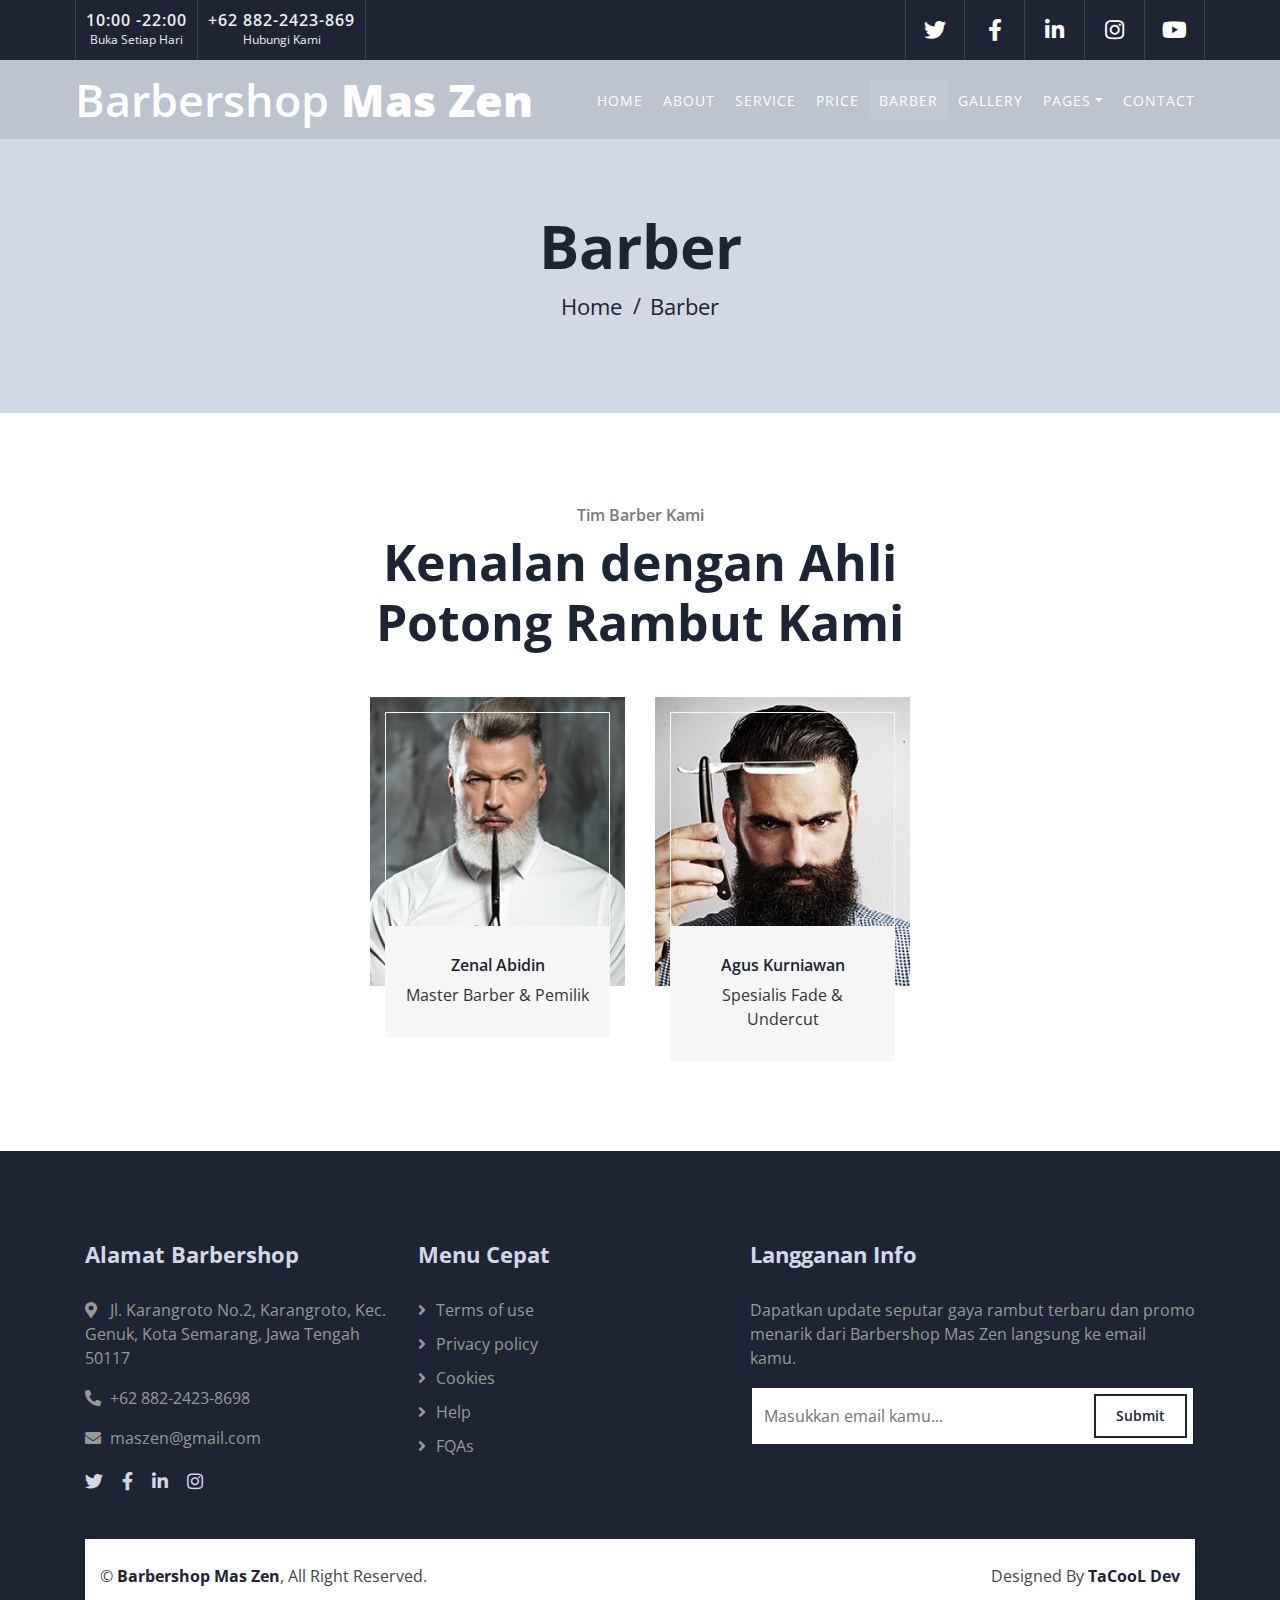
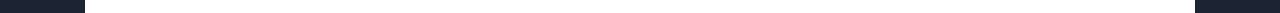
<file: team.html>
<!DOCTYPE html>
<html lang="en">
	<head>
		<meta charset="utf-8" />
		<title>Barbershop Mas Zen</title>
		<meta
			content="width=device-width, initial-scale=1.0"
			name="viewport" />
		<meta
			content="Free Website Template"
			name="keywords" />
		<meta
			content="Free Website Template"
			name="description" />

		<!-- Favicon -->
		<link
			href="img/favicon.ico"
			rel="icon" />

		<!-- Google Font -->
		<link
			href="https://fonts.googleapis.com/css2?family=Open+Sans:wght@300;400;600;700;800&display=swap"
			rel="stylesheet" />

		<!-- CSS Libraries -->
		<link
			href="https://stackpath.bootstrapcdn.com/bootstrap/4.4.1/css/bootstrap.min.css"
			rel="stylesheet" />
		<link
			href="https://cdnjs.cloudflare.com/ajax/libs/font-awesome/5.10.0/css/all.min.css"
			rel="stylesheet" />
		<link
			href="lib/animate/animate.min.css"
			rel="stylesheet" />
		<link
			href="lib/owlcarousel/assets/owl.carousel.min.css"
			rel="stylesheet" />
		<link
			href="lib/lightbox/css/lightbox.min.css"
			rel="stylesheet" />

		<!-- Template Stylesheet -->
		<link
			href="css/style.css"
			rel="stylesheet" />
	</head>

	<body>
		<!-- Top Bar Start -->
		<div class="top-bar d-none d-md-block">
			<div class="container-fluid">
				<div class="row">
					<div class="col-md-6">
						<div class="top-bar-left">
							<div class="text">
								<h2>10:00 -22:00</h2>
								<p>Buka Setiap Hari</p>
							</div>
							<div class="text">
								<h2>+62 882-2423-869</h2>
								<p>Hubungi Kami</p>
							</div>
						</div>
					</div>
					<div class="col-md-6">
						<div class="top-bar-right">
							<div class="social">
								<a href="https://freewebsitecode.com/"
									><i class="fab fa-twitter"></i
								></a>
								<a href="https://facebook.com/freewebsitecode"
									><i class="fab fa-facebook-f"></i
								></a>
								<a href="https://freewebsitecode.com/"
									><i class="fab fa-linkedin-in"></i
								></a>
								<a href="https://freewebsitecode.com/"
									><i class="fab fa-instagram"></i
								></a>
								<a
									href="https://www.youtube.com/channel/UC9HlQRmKgG3jeVD_fBxj1Pw/videos"
									><i class="fab fa-youtube"></i
								></a>
							</div>
						</div>
					</div>
				</div>
			</div>
		</div>
		<!-- Top Bar End -->

		<!-- Nav Bar Start -->
		<div class="navbar navbar-expand-lg bg-dark navbar-dark">
			<div class="container-fluid">
				<a
					href="index.html"
					class="navbar-brand"
					>Barbershop <span>Mas Zen</span></a
				>
				<button
					type="button"
					class="navbar-toggler"
					data-toggle="collapse"
					data-target="#navbarCollapse">
					<span class="navbar-toggler-icon"></span>
				</button>

				<div
					class="collapse navbar-collapse justify-content-between"
					id="navbarCollapse">
					<div class="navbar-nav ml-auto">
						<a
							href="index.html"
							class="nav-item nav-link"
							>Home</a
						>
						<a
							href="about.html"
							class="nav-item nav-link"
							>About</a
						>
						<a
							href="service.html"
							class="nav-item nav-link"
							>Service</a
						>
						<a
							href="price.html"
							class="nav-item nav-link"
							>Price</a
						>
						<a
							href="team.html"
							class="nav-item nav-link active"
							>Barber</a
						>
						<a
							href="portfolio.html"
							class="nav-item nav-link"
							>Gallery</a
						>
						<div class="nav-item dropdown">
							<a
								href="#"
								class="nav-link dropdown-toggle"
								data-toggle="dropdown"
								>Pages</a
							>
							<div class="dropdown-menu">
								<a
									href="blog.html"
									class="dropdown-item"
									>Blog Page</a
								>
								<a
									href="single.html"
									class="dropdown-item"
									>Single Page</a
								>
							</div>
						</div>
						<a
							href="contact.html"
							class="nav-item nav-link"
							>Contact</a
						>
					</div>
				</div>
			</div>
		</div>
		<!-- Nav Bar End -->

		<!-- Page Header Start -->
		<div class="page-header">
			<div class="container">
				<div class="row">
					<div class="col-12">
						<h2>Barber</h2>
					</div>
					<div class="col-12">
						<a href="">Home</a>
						<a href="">Barber</a>
					</div>
				</div>
			</div>
		</div>
		<!-- Page Header End -->

		<!-- Team Start -->
		<div class="team">
			<div class="container">
				<div class="section-header text-center">
					<p>Tim Barber Kami</p>
					<h2>Kenalan dengan Ahli Potong Rambut Kami</h2>
				</div>
				<div class="row justify-content-center">
					<div class="col-lg-3 col-md-6">
						<div class="team-item">
							<div class="team-img">
								<img
									src="img/team-1.jpg"
									alt="Team Image" />
							</div>
							<div class="team-text">
								<h2>Zenal Abidin</h2>
								<p>Master Barber & Pemilik</p>
							</div>
						</div>
					</div>
					<div class="col-lg-3 col-md-6">
						<div class="team-item">
							<div class="team-img">
								<img
									src="img/team-2.jpg"
									alt="Team Image" />
							</div>
							<div class="team-text">
								<h2>Agus Kurniawan</h2>
								<p>Spesialis Fade & Undercut</p>
							</div>
						</div>
					</div>
				</div>
			</div>
		</div>
		<!-- Team End -->

		<!-- Footer Start -->
		<div class="footer">
			<div class="container">
				<div class="row">
					<div class="col-lg-7">
						<div class="row">
							<div class="col-md-6">
								<div class="footer-contact">
									<h2>Alamat Barbershop</h2>
									<p>
										<i class="fa fa-map-marker-alt"></i>Jl. Karangroto No.2, Karangroto, Kec. Genuk, Kota Semarang, Jawa Tengah 50117
									</p>
									<p><i class="fa fa-phone-alt"></i>+62 882-2423-8698</p>
									<p><i class="fa fa-envelope"></i>maszen@gmail.com</p>
									<div class="footer-social">
										<a href=""
											><i class="fab fa-twitter"></i
										></a>
										<a href=""
											><i class="fab fa-facebook-f"></i
										></a>
										<a href=""
											><i class="fab fa-linkedin-in"></i
										></a>
										<a href=""
											><i class="fab fa-instagram"></i
										></a>
										<!-- <a
											href=""
											><i class="fab fa-youtube"></i
										></a> -->
									</div>
								</div>
							</div>
							<div class="col-md-6">
								<div class="footer-link">
									<h2>Menu Cepat</h2>
									<a href="">Terms of use</a>
									<a href="">Privacy policy</a>
									<a href="">Cookies</a>
									<a href="">Help</a>
									<a href="">FQAs</a>
								</div>
							</div>
						</div>
					</div>
					<div class="col-lg-5">
						<div class="footer-newsletter">
							<h2>Langganan Info</h2>
							<p>
								Dapatkan update seputar gaya rambut terbaru dan promo menarik dari Barbershop Mas Zen langsung ke email kamu.
							</p>
							<div class="form">
								<input
									class="form-control"
									placeholder="Masukkan email kamu..." />
								<button class="btn">Submit</button>
							</div>
						</div>
					</div>
				</div>
			</div>
			<div class="container copyright">
				<div class="row">
					<div class="col-md-6">
						<p>
							&copy;
							<a href="https://freewebsitecode.com">Barbershop Mas Zen</a>, All
							Right Reserved.
						</p>
					</div>
					<div class="col-md-6">
						<p>
							Designed By <a href="https://freewebsitecode.com">TaCooL Dev</a>
						</p>
					</div>
				</div>
			</div>
		</div>
		<!-- Footer End -->

		<a
			href="#"
			class="back-to-top"
			><i class="fa fa-chevron-up"></i
		></a>

		<!-- JavaScript Libraries -->
		<script src="https://code.jquery.com/jquery-3.4.1.min.js"></script>
		<script src="https://stackpath.bootstrapcdn.com/bootstrap/4.4.1/js/bootstrap.bundle.min.js"></script>
		<script src="lib/easing/easing.min.js"></script>
		<script src="lib/owlcarousel/owl.carousel.min.js"></script>
		<script src="lib/isotope/isotope.pkgd.min.js"></script>
		<script src="lib/lightbox/js/lightbox.min.js"></script>

		<!-- Contact Javascript File -->
		<script src="mail/jqBootstrapValidation.min.js"></script>
		<script src="mail/contact.js"></script>

		<!-- Template Javascript -->
		<script src="js/main.js"></script>
	</body>
</html>
</file>
<file: css/style.css>
/*******************************/
/********* General CSS *********/
/*******************************/
:root {
	--primary: #1d2434;
    --btn-hover: #d2d8e6;
}
body {
	color: #797979;
	background: #ffffff;
	font-family: 'Open Sans', sans-serif;
}

h1,
h2,
h3,
h4,
h5,
h6 {
	color: var(--primary);
}

a {
	color: #454545;
	transition: 0.3s;
}

a:hover,
a:active,
a:focus {
	color: var(--primary);
	outline: none;
	text-decoration: none;
}

.btn:focus,
.form-control:focus {
	box-shadow: none;
}

.container-fluid {
	max-width: 1366px;
}

.back-to-top {
	position: fixed;
	display: none;
	background: var(--primary);
	width: 44px;
	height: 44px;
	text-align: center;
	line-height: 1;
	font-size: 22px;
	right: 15px;
	bottom: 15px;
	transition: background 0.5s;
	z-index: 9;
}

.back-to-top:hover {
	background: var(--primary);
}

.back-to-top:hover i {
	color: #7391da;
}

.back-to-top i {
	color: var(--btn-hover);
	padding-top: 10px;
}

/**********************************/
/********** Top Bar CSS ***********/
/**********************************/
.top-bar {
	position: relative;
	height: 60px;
	background: var(--primary);
}

.top-bar .top-bar-left {
	display: flex;
	align-items: center;
	justify-content: flex-start;
}

.top-bar .top-bar-right {
	display: flex;
	align-items: center;
	justify-content: flex-end;
}

.top-bar .text {
	display: flex;
	align-items: center;
	justify-content: center;
	flex-direction: column;
	height: 60px;
	padding: 0 10px;
	text-align: center;
	border-left: 1px solid rgba(255, 255, 255, 0.15);
}

.top-bar .text:last-child {
	border-right: 1px solid rgba(255, 255, 255, 0.15);
}

.top-bar .text h2 {
	color: #eeeeee;
	font-weight: 600;
	font-size: 16px;
	letter-spacing: 1px;
	margin: 0;
}

.top-bar .text p {
	color: #eeeeee;
	font-size: 12px;
	font-weight: 400;
	margin: 0;
}

.top-bar .social {
	display: flex;
	height: 60px;
	font-size: 0;
	justify-content: flex-end;
}

.top-bar .social a {
	display: flex;
	align-items: center;
	justify-content: center;
	width: 60px;
	height: 100%;
	font-size: 22px;
	color: #ffffff;
	border-right: 1px solid rgba(255, 255, 255, 0.15);
}

.top-bar .social a:first-child {
	border-left: 1px solid rgba(255, 255, 255, 0.15);
}

.top-bar .social a:hover {
	color: var(--primary);
	background: #ffffff;
}

@media (min-width: 992px) {
	.top-bar {
		padding: 0 60px;
	}
}

/**********************************/
/*********** Nav Bar CSS **********/
/**********************************/
.navbar {
	position: relative;
	transition: 0.5s;
	z-index: 999;
}

.navbar.nav-sticky {
	position: fixed;
	top: 0;
	width: 100%;
	box-shadow: 0 2px 5px rgba(0, 0, 0, 0.3);
}

.navbar.nav-sticky .navbar-brand {
	color: white;
	font-size: 25px;
}
.navbar .navbar-brand {
	margin: 0;
	font-size: 45px;
	line-height: 0px;
	font-weight: 600;
}

.navbar .navbar-brand span {
	font-weight: 800;
}

.navbar .navbar-brand img {
	max-width: 100%;
	max-height: 40px;
}

.navbar-dark .navbar-nav .nav-link,
.navbar-dark .navbar-nav .nav-link:focus,
.navbar-dark .navbar-nav .nav-link:hover,
.navbar-dark .navbar-nav .nav-link.active {
	padding: 10px 10px 8px 10px;
	color: #ffffff;
}

.navbar-dark .navbar-nav .nav-link:hover,
.navbar-dark .navbar-nav .nav-link.active {
	background: rgba(256, 256, 256, 0.1);
	transition: none;
}

.navbar .dropdown-menu {
	margin-top: 0;
	border: 0;
	border-radius: 0;
	background: #f8f9fa;
}

@media (min-width: 992px) {
	.navbar {
		position: absolute;
		width: 100%;
		top: 60px;
		padding: 20px 60px;
		background: rgba(0, 0, 0, 0.1) !important;
		z-index: 9;
	}
	a.navbar-brand {
		color: white !important;
	}

	.navbar.nav-sticky {
		padding: 10px 60px;
		background: var(--primary) !important;
	}

	.navbar a.nav-link {
		padding: 8px 15px;
		font-size: 14px;
		letter-spacing: 1px;
		text-transform: uppercase;
	}
}

@media (max-width: 991.98px) {
	.navbar {
		padding: 15px;
		background: var(--primary) !important;
	}

	.navbar a.nav-link {
		padding: 5px;
	}

	.navbar .dropdown-menu {
		box-shadow: none;
	}
}
@media (max-width: 576px) {
    .navbar .navbar-brand {
		font-size: 28px !important;
	}
}

/*******************************/
/********** Hero CSS ***********/
/*******************************/
.hero {
	position: relative;
	width: 100%;
	margin-bottom: 45px;
	height: calc(100vh - 60px);
	background: #9eb9f5;
	overflow: hidden;
}

.hero .container-fluid {
	padding: 0;
}

.hero .hero-image {
	position: relative;
	text-align: right;
}

.hero .hero-image img {
	max-width: 80%;
	max-height: 80%;
}

.hero .hero-text {
	position: relative;
	padding-left: 75px;
	height: calc(100vh - 60px);
	display: flex;
	align-items: flex-start;
	justify-content: center;
	flex-direction: column;
}

.hero .hero-text h1 {
	color: var(--primary);
	font-size: 50px;
	font-weight: 700;
	margin-bottom: 20px;
}

.hero .hero-text p {
	color: var(--primary);
	font-size: 18px;
	margin-bottom: 25px;
}

.hero .hero-text .btn {
	padding: 15px 30px;
	font-size: 16px;
	font-weight: 600;
	letter-spacing: 1px;
	color: var(--primary);
	background: none;
	border: 2px solid var(--primary);
	border-radius: 0;
	transition: 0.3s;
}

.hero .hero-text .btn:hover {
	color: var(--btn-hover);
	background: var(--primary);
}

.hero .btn-play {
	position: absolute;
	z-index: 1;
	top: 80%;
	left: 50%;
	transform: translateX(-50%) translateY(-50%);
	box-sizing: content-box;
	display: block;
	width: 32px;
	height: 44px;
	border-radius: 50%;
	border: none;
	outline: none;
	padding: 18px 20px 18px 28px;
}

.hero .btn-play:before {
	content: '';
	position: absolute;
	z-index: 0;
	left: 50%;
	top: 50%;
	transform: translateX(-50%) translateY(-50%);
	display: block;
	width: 80px;
	height: 80px;
	background: var(--primary);
	border-radius: 50%;
	animation: pulse-border 1500ms ease-out infinite;
}

.hero .btn-play:after {
	content: '';
	position: absolute;
	z-index: 1;
	left: 50%;
	top: 50%;
	transform: translateX(-50%) translateY(-50%);
	display: block;
	width: 80px;
	height: 80px;
	background: var(--primary);
	border-radius: 50%;
	transition: all 200ms;
}

.hero .btn-play:hover:after {
	background-color: darken(var(--primary), 10%);
}

.hero .btn-play img {
	position: relative;
	z-index: 3;
	max-width: 100%;
	width: auto;
	height: auto;
}

.hero .btn-play span {
	display: block;
	position: relative;
	z-index: 3;
	width: 0;
	height: 0;
	border-left: 32px solid #ffffff;
	border-top: 22px solid transparent;
	border-bottom: 22px solid transparent;
}
.brand {
	font-weight: 800;
	color: #294075;
}

@keyframes pulse-border {
	0% {
		transform: translateX(-50%) translateY(-50%) translateZ(0) scale(1);
		opacity: 1;
	}
	100% {
		transform: translateX(-50%) translateY(-50%) translateZ(0) scale(1.5);
		opacity: 0;
	}
}

#videoModal .modal-dialog {
	position: relative;
	max-width: 800px;
	margin: 60px auto;
}

#videoModal .modal-body {
	position: relative;
	padding: 0px;
}

#videoModal .close {
	position: absolute;
	right: 0px;
	top: -12px;
	z-index: 999;
	font-size: 50px;
	font-weight: normal;
	color: #ffffff;
	opacity: 1;
}

@media (max-width: 991.98px) {
	.hero .hero-text {
		padding-left: 15px;
	}

	.hero .hero-text h1 {
		font-size: 35px;
	}

	.hero .hero-text p {
		font-size: 16px;
	}

	.hero .hero-text .btn {
		padding: 12px 30px;
		font-size: 15px;
		letter-spacing: 0;
	}
}

@media (max-width: 767.98px) {
	.hero .hero-text h1 {
		font-size: 30px;
		font-weight: 600;
	}

	.hero .hero-text p {
		font-size: 14px;
	}

	.hero .hero-text .btn {
		padding: 10px 25px;
		font-size: 15px;
		font-weight: 400;
		letter-spacing: 0;
	}
}

@media (max-width: 575.98px) {
	.hero .hero-text h1 {
		font-size: 25px;
		font-weight: 600;
	}

	.hero .hero-text p {
		font-size: 14px;
	}

	.hero .hero-text .btn {
		padding: 8px 20px;
		font-size: 14px;
		font-weight: 400;
		letter-spacing: 0;
	}
}

/*******************************/
/******* Page Header CSS *******/
/*******************************/
.page-header {
	position: relative;
	margin-bottom: 45px;
	padding: 150px 0 90px 0;
	text-align: center;
	background: var(--btn-hover);
}

.page-header h2 {
	position: relative;
	color: var(--primary);
	font-size: 60px;
	font-weight: 700;
}

.page-header a {
	position: relative;
	padding: 0 12px;
	font-size: 22px;
	color: var(--primary);
}

.page-header a:hover {
	color: #ffffff;
}

.page-header a::after {
	position: absolute;
	content: '/';
	width: 8px;
	height: 8px;
	top: -2px;
	right: -7px;
	text-align: center;
	color: var(--primary);
}

.page-header a:last-child::after {
	display: none;
}

@media (max-width: 767.98px) {
	.page-header h2 {
		font-size: 35px;
	}

	.page-header a {
		font-size: 18px;
	}
}

/*******************************/
/******* Section Header ********/
/*******************************/
.section-header {
	position: relative;
	max-width: 600px;
	margin: 0 auto;
	margin-bottom: 45px;
}

.section-header p {
	margin-bottom: 5px;
	position: relative;
	font-size: 16px;
	font-weight: 600;
}

.section-header h2 {
	margin: 0;
	position: relative;
	font-size: 50px;
	font-weight: 700;
}

@media (max-width: 767.98px) {
	.section-header h2 {
		font-size: 30px;
	}
}

/*******************************/
/********** About CSS **********/
/*******************************/
.about {
	position: relative;
	width: 100%;
	padding: 45px 0;
}

.about .section-header {
	margin-bottom: 30px;
	margin-left: 0;
}

.about .about-img {
	position: relative;
	height: 100%;
	margin: 60px 0 0 60px;
}

.about .about-img img {
	position: relative;
	width: 100%;
	height: 100%;
	object-fit: cover;
	z-index: 1;
}

.about .about-img::before {
	position: absolute;
	content: '';
	top: -60px;
	right: 60px;
	bottom: 60px;
	left: -60px;
	background: var(--primary);
	z-index: 0;
}

.about .about-img::after {
	position: absolute;
	content: '';
	top: -30px;
	right: 30px;
	bottom: 30px;
	left: -30px;
	background: transparent;
	border: 1px solid #ffffff;
	z-index: 2;
}

.about .about-text p {
	font-size: 16px;
}

.about .about-text a.btn {
	position: relative;
	margin-top: 15px;
	padding: 12px 25px;
	font-size: 16px;
	font-weight: 600;
	letter-spacing: 1px;
	color: var(--primary);
	border: 2px solid var(--primary);
	border-radius: 0;
	background: none;
	transition: 0.3s;
}

.about .about-text a.btn:hover {
	color: var(--btn-hover);
	background: var(--primary);
}

@media (max-width: 767.98px) {
	.about .about-img {
		margin-bottom: 30px;
		height: auto;
	}
}

/*******************************/
/********* Service CSS *********/
/*******************************/
.service {
	position: relative;
	width: 100%;
	padding: 45px 0 15px 0;
}

.service .service-item {
	position: relative;
	width: 100%;
	text-align: center;
	margin-bottom: 30px;
	background: rgba(29, 36, 52, 0.04);
}

.service .service-img {
	position: relative;
	width: 100%;
}

.service .service-img img {
	position: relative;
	width: 100%;
	height: 100%;
	object-fit: cover;
}

.service .service-img::after {
	position: absolute;
	content: '';
	top: 15px;
	right: 15px;
	bottom: 15px;
	left: 15px;
	background: transparent;
	border: 1px solid #ffffff;
	z-index: 1;
}

.service .service-item h3 {
	margin: 0;
	padding: 25px 15px 15px 15px;
	font-size: 25px;
	font-weight: 700;
}

.service .service-item p {
	margin: 0;
	padding: 0 25px 25px 25px;
	font-size: 16px;
}

.service .service-item a.btn {
	position: relative;
	margin-bottom: 30px;
	padding: 10px 20px;
	font-size: 14px;
	font-weight: 600;
	color: var(--primary);
	border: 2px solid var(--primary);
	border-radius: 0;
	background: none;
	transition: 0.3s;
}

.service .service-item:hover a.btn {
	color: var(--btn-hover);
	background: var(--primary);
	border-color: var(--primary);
}

/*******************************/
/********* Pricing CSS *********/
/*******************************/
.price {
	position: relative;
	width: 100%;
	padding: 45px 0 15px 0;
}

.price .price-item {
	position: relative;
	width: 100%;
	display: flex;
	align-items: center;
	justify-content: flex-start;
	flex-direction: row;
	margin-bottom: 30px;
	background: rgba(29, 36, 52, 0.04);
	transition: 0.3s;
}

.price .price-item:hover {
	background: var(--btn-hover);
}

.price .price-img {
	position: relative;
	width: 100px;
}

.price .price-img img {
	width: 100%;
}

.price .price-img::after {
	position: absolute;
	content: '';
	top: 10px;
	right: 10px;
	bottom: 10px;
	left: 10px;
	background: transparent;
	border: 1px solid #ffffff;
	z-index: 1;
}

.price .price-text {
	position: relative;
	padding: 0 15px;
	width: calc(100% - 100px);
	overflow: hidden;
}

.price .price-text h2 {
	position: relative;
	margin-bottom: 8px;
	font-size: 16px;
	font-weight: 600;
	white-space: nowrap;
}

.price .price-text h3 {
	position: relative;
	margin: 0;
	font-size: 16px;
	font-weight: 400;
	color: #333333;
}

/*******************************/
/*********** Team CSS **********/
/*******************************/
.team {
	position: relative;
	width: 100%;
	padding: 45px 0 15px 0;
}

.team .team-item {
	margin-bottom: 30px;
}

.team .team-img {
	position: relative;
}

.team .team-img::after {
	position: absolute;
	content: '';
	top: 15px;
	right: 15px;
	bottom: 15px;
	left: 15px;
	background: transparent;
	border: 1px solid #f6f6f7;
	transition: 0.3s;
	z-index: 1;
}

.team .team-img img {
	width: 100%;
}

.team .team-text {
	position: relative;
	margin: -60px 15px 0 15px;
	padding: 30px 15px;
	text-align: center;
	background: #f6f6f7;
	transition: 0.3s;
	z-index: 2;
}

.team .team-text h2 {
	font-size: 16px;
	font-weight: 600;
}

.team .team-text p {
	margin: 0;
	color: #333333;
}

.team .team-item:hover .team-text {
	background: var(--btn-hover);
}

.team .team-item:hover .team-img::after {
	border-color: var(--btn-hover);
}

/*******************************/
/******* Testimonial CSS *******/
/*******************************/
.testimonial {
	position: relative;
	margin: 45px 0;
	padding: 120px 0;
	background: linear-gradient(
			rgba(29, 36, 52, 1),
			rgba(29, 36, 52, 0.5),
			rgba(29, 36, 52, 1)
		),
		url(../img/testimonial-bg.jpg);
	background-position: center;
	background-repeat: no-repeat;
	background-size: cover;
}

.testimonial .container {
	max-width: 700px;
}

.testimonial .testimonials-carousel {
	position: relative;
	width: 100%;
}

.testimonial .testimonial-item {
	position: relative;
	width: 100%;
	display: flex;
	align-items: flex-start;
	justify-content: center;
	flex-direction: column;
	overflow: hidden;
}

.testimonial .testimonial-item img {
	width: 60px;
	border-radius: 60px;
	margin-bottom: 25px;
}

.testimonial .testimonial-item p {
	color: #ffffff;
	font-size: 16px;
	margin-bottom: 20px;
}

.testimonial .testimonial-item h2 {
	color: var(--btn-hover);
	font-size: 18px;
	font-weight: 700;
	margin-bottom: 5px;
}

.testimonial .testimonial-item h3 {
	color: #999999;
	font-size: 16px;
	font-weight: 300;
	margin: 0;
}

.testimonial .owl-nav {
	width: 135px;
	margin-top: 45px;
	display: flex;
}

.testimonial .owl-nav .owl-prev,
.testimonial .owl-nav .owl-next {
	width: 60px;
	height: 60px;
	display: flex;
	align-items: center;
	justify-content: center;
	color: var(--btn-hover);
	background: var(--primary);
	font-size: 22px;
	transition: 0.3s;
}

.testimonial .owl-nav .owl-next {
	margin-left: 15px;
}

.testimonial .owl-nav .owl-prev:hover,
.testimonial .owl-nav .owl-next:hover {
	color: var(--primary);
	background: var(--btn-hover);
}

/*******************************/
/*********** Blog CSS **********/
/*******************************/
.blog {
	position: relative;
	width: 100%;
	padding: 45px 0;
}

.blog .blog-carousel {
	position: relative;
	width: calc(100% + 30px);
	left: -15px;
	right: -15px;
}

.blog .blog-item {
	position: relative;
	margin: 0 15px;
	background: rgba(29, 36, 52, 0.04);
	overflow: hidden;
}

.blog .blog-page .blog-item {
	margin: 0 0 30px 0;
}

.blog .blog-img {
	position: relative;
	width: 100%;
}

.blog .blog-img::after {
	position: absolute;
	content: '';
	top: 15px;
	right: 15px;
	bottom: 15px;
	left: 15px;
	background: transparent;
	border: 1px solid #ffffff;
	z-index: 1;
}

.blog .blog-img img {
	width: 100%;
}

.blog .blog-meta {
	position: relative;
	padding: 20px 30px 12px 30px;
}

.blog .blog-meta * {
	display: inline-block;
	margin: 0;
	padding: 0;
	font-size: 14px;
	font-weight: 300;
	color: #797979;
}

.blog .blog-meta i {
	margin: 0 2px 0 10px;
}

.blog .blog-meta i:first-child {
	margin-left: 0;
}

.blog .blog-text {
	position: relative;
	padding: 0 30px 30px 30px;
}

.blog .blog-text h2 {
	font-size: 18px;
	font-weight: 600;
}

.blog .blog-text p {
	margin-bottom: 10px;
}

.blog .blog-item a.btn {
	padding: 0;
	font-size: 14px;
	font-weight: 700;
	text-transform: uppercase;
	color: var(--primary);
	transition: 0.3s;
}

.blog .blog-item a.btn i {
	margin-left: 5px;
}

.blog .blog-item a.btn:hover {
	color: var(--primary);
}

.blog .owl-nav {
	width: 150px;
	margin: 32px auto 0 auto;
	display: flex;
}

.blog .owl-nav .owl-prev,
.blog .owl-nav .owl-next {
	margin-left: 15px;
	width: 60px;
	height: 60px;
	display: flex;
	align-items: center;
	justify-content: center;
	color: var(--btn-hover);
	background: var(--primary);
	font-size: 22px;
	transition: 0.3s;
}

.blog .owl-nav .owl-prev:hover,
.blog .owl-nav .owl-next:hover {
	color: var(--primary);
	background: var(--btn-hover);
}

.blog .pagination .page-link {
	color: var(--primary);
	border-radius: 0;
	border-color: var(--primary);
}

.blog .pagination .page-link:hover,
.blog .pagination .page-item.active .page-link {
	color: var(--btn-hover);
	background: var(--primary);
}

.blog .pagination .disabled .page-link {
	color: #999999;
}

/*******************************/
/******** Portfolio CSS ********/
/*******************************/
.portfolio {
	position: relative;
	padding: 45px 0 15px 0;
	background: #ffffff;
}

.portfolio #portfolio-flters {
	padding: 0;
	margin: -15px 0 25px 0;
	list-style: none;
	font-size: 0;
	text-align: center;
}

.portfolio #portfolio-flters li {
	cursor: pointer;
	display: inline-block;
	margin: 5px;
	padding: 8px 15px;
	color: var(--primary);
	font-size: 14px;
	font-weight: 600;
	border-radius: 0;
	background: none;
	border: 2px solid var(--primary);
	transition: 0.3s;
}

.portfolio #portfolio-flters li:hover,
.portfolio #portfolio-flters li.filter-active {
	background: var(--primary);
	color: var(--btn-hover);
}

.portfolio .portfolio-item {
	position: relative;
	margin-bottom: 30px;
	overflow: hidden;
	transition: 0.3s;
}

.portfolio .portfolio-item:hover {
	margin-top: -10px;
}

.portfolio .portfolio-wrap {
	position: relative;
	width: 100%;
}

.portfolio .portfolio-wrap a::after {
	position: absolute;
	content: '';
	top: 30px;
	right: 30px;
	bottom: 30px;
	left: 30px;
	background: transparent;
	border: 1px solid #f6f6f7;
	transition: 0.3s;
	z-index: 1;
}

.portfolio .portfolio-wrap:hover a::after {
	border-color: var(--btn-hover);
}

.portfolio img {
	position: relative;
	width: 100%;
	height: 100%;
	object-fit: cover;
}

/*******************************/
/********* Contact CSS *********/
/*******************************/
.contact {
	position: relative;
	width: 100%;
	margin: 45px 0;
	background: var(--primary);
}

.contact .container-fluid {
	background: url(../img/contact.jpg) left center no-repeat;
	background-size: contain;
}

.contact .contact-form {
	position: relative;
	padding: 90px 0 90px 45px;
	background: var(--primary);
}

.contact .contact-form input {
	padding: 15px 0;
	background: none;
	border-radius: 0;
	border: none;
	border-bottom: 1px solid var(--btn-hover);
}

.contact .contact-form textarea {
	height: 90px;
	padding: 15px 0;
	background: none;
	border-radius: 0;
	border: none;
	border-bottom: 1px solid var(--btn-hover);
}

.contact .contact-form .btn {
	padding: 15px 30px;
	font-size: 16px;
	font-weight: 600;
	letter-spacing: 1px;
	color: var(--btn-hover);
	background: none;
	border: 2px solid var(--btn-hover);
	border-radius: 0;
	transition: 0.3s;
}

.contact .contact-form .btn:hover {
	color: var(--primary);
	background: var(--btn-hover);
}

.contact .help-block ul {
	margin: 0;
	padding: 0;
	list-style-type: none;
}

@media (max-width: 767.98px) {
	.contact .container-fluid {
		background: none;
	}

	.contact .contact-form {
		padding: 90px 0;
	}
}

/*******************************/
/******* Single Page CSS *******/
/*******************************/
.single {
	position: relative;
	width: 100%;
	padding: 45px 0 65px 0;
}

.single img {
	width: 100%;
	margin: 0 0 25px 0;
}

.single .table,
.single .list-group {
	margin-bottom: 30px;
}

.single .ul-group {
	padding: 0;
	list-style: none;
}

.single .ul-group li {
	margin-left: 2px;
}

.single .ul-group li::before {
	position: relative;
	content: '\f0da';
	font-family: 'Font Awesome 5 Free';
	font-weight: 900;
	margin-right: 10px;
}

.single .ol-group {
	padding-left: 18px;
}

/*******************************/
/********* Footer CSS **********/
/*******************************/
.footer {
	position: relative;
	margin-top: 45px;
	padding-top: 90px;
	background: var(--primary);
}

.footer .footer-contact,
.footer .footer-link,
.footer .footer-newsletter {
	position: relative;
	margin-bottom: 45px;
	color: #999999;
}

.footer .footer-contact h2,
.footer .footer-link h2,
.footer .footer-newsletter h2 {
	position: relative;
	margin-bottom: 30px;
	font-size: 22px;
	font-weight: 700;
	color: var(--btn-hover);
}

.footer .footer-link a {
	display: block;
	margin-bottom: 10px;
	color: #999999;
	transition: 0.3s;
}

.footer .footer-link a::before {
	position: relative;
	content: '\f105';
	font-family: 'Font Awesome 5 Free';
	font-weight: 900;
	margin-right: 10px;
}

.footer .footer-link a:hover {
	color: var(--btn-hover);
	letter-spacing: 1px;
}

.footer .footer-contact p i {
	width: 25px;
}

.footer .footer-social {
	position: relative;
	margin-top: 20px;
}

.footer .footer-social a {
	display: inline-block;
}

.footer .footer-social a i {
	margin-right: 15px;
	font-size: 18px;
	color: var(--btn-hover);
}

.footer .footer-social a:last-child i {
	margin: 0;
}

.footer .footer-social a:hover i {
	color: #999999;
}

.footer .footer-newsletter .form {
	position: relative;
	width: 100%;
}

.footer .footer-newsletter input {
	height: 60px;
	border: 2px solid var(--primary);
	border-radius: 0;
}

.footer .footer-newsletter .btn {
	position: absolute;
	top: 8px;
	right: 8px;
	height: 44px;
	padding: 8px 20px;
	font-size: 14px;
	font-weight: 600;
	color: var(--primary);
	background: none;
	border-radius: 0;
	border: 2px solid var(--primary);
	transition: 0.3s;
}

.footer .footer-newsletter .btn:hover {
	color: var(--btn-hover);
	background: var(--primary);
}

.footer .copyright {
	padding: 0 30px;
}

.footer .copyright .row {
	background: #ffffff;
	padding-top: 25px;
	padding-bottom: 25px;
}

.footer .copyright p {
	margin: 0;
	color: #454545;
}

.footer .copyright .col-md-6:last-child p {
	text-align: right;
}

.footer .copyright p a {
	color: var(--primary);
	font-weight: 700;
}

.footer .copyright p a:hover {
	color: var(--btn-hover);
}

@media (max-width: 767.98px) {
	.footer .copyright p,
	.footer .copyright .col-md-6:last-child p {
		margin: 5px 0;
		text-align: center;
	}
}
</file>
